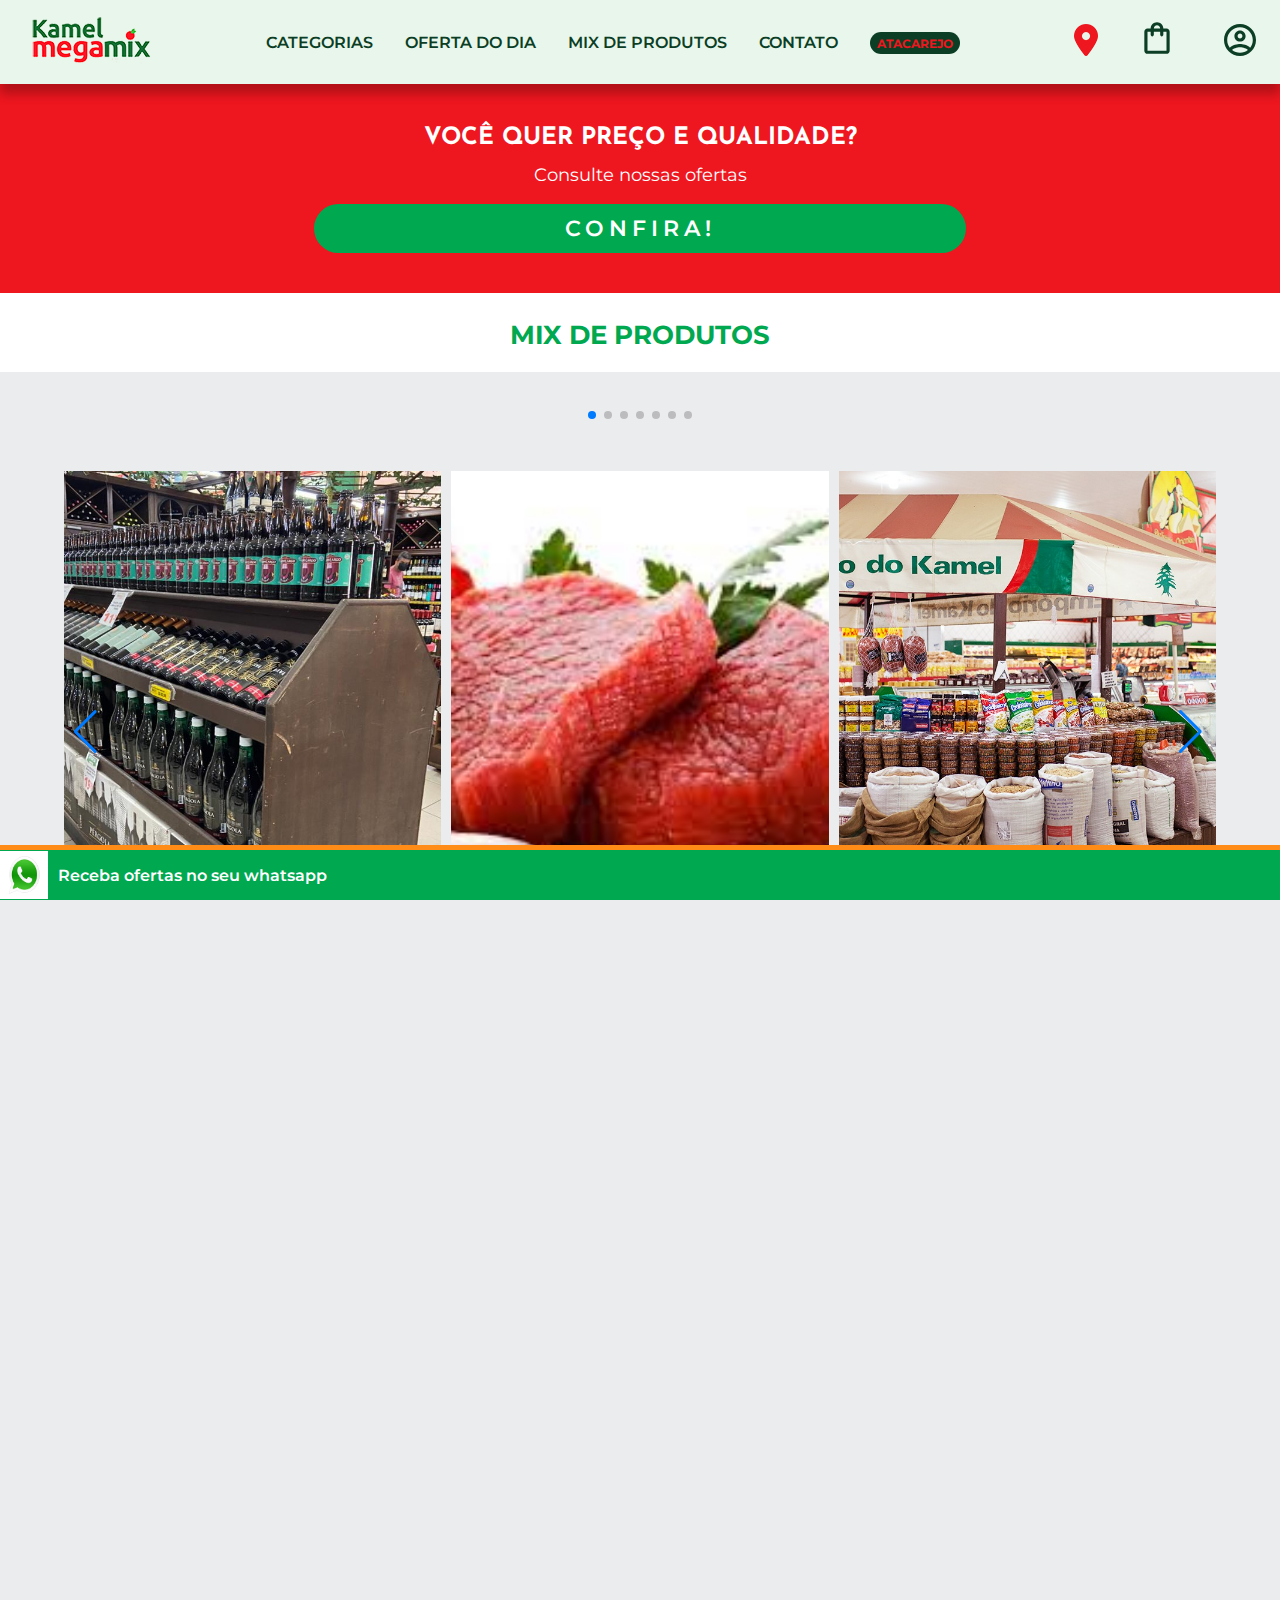
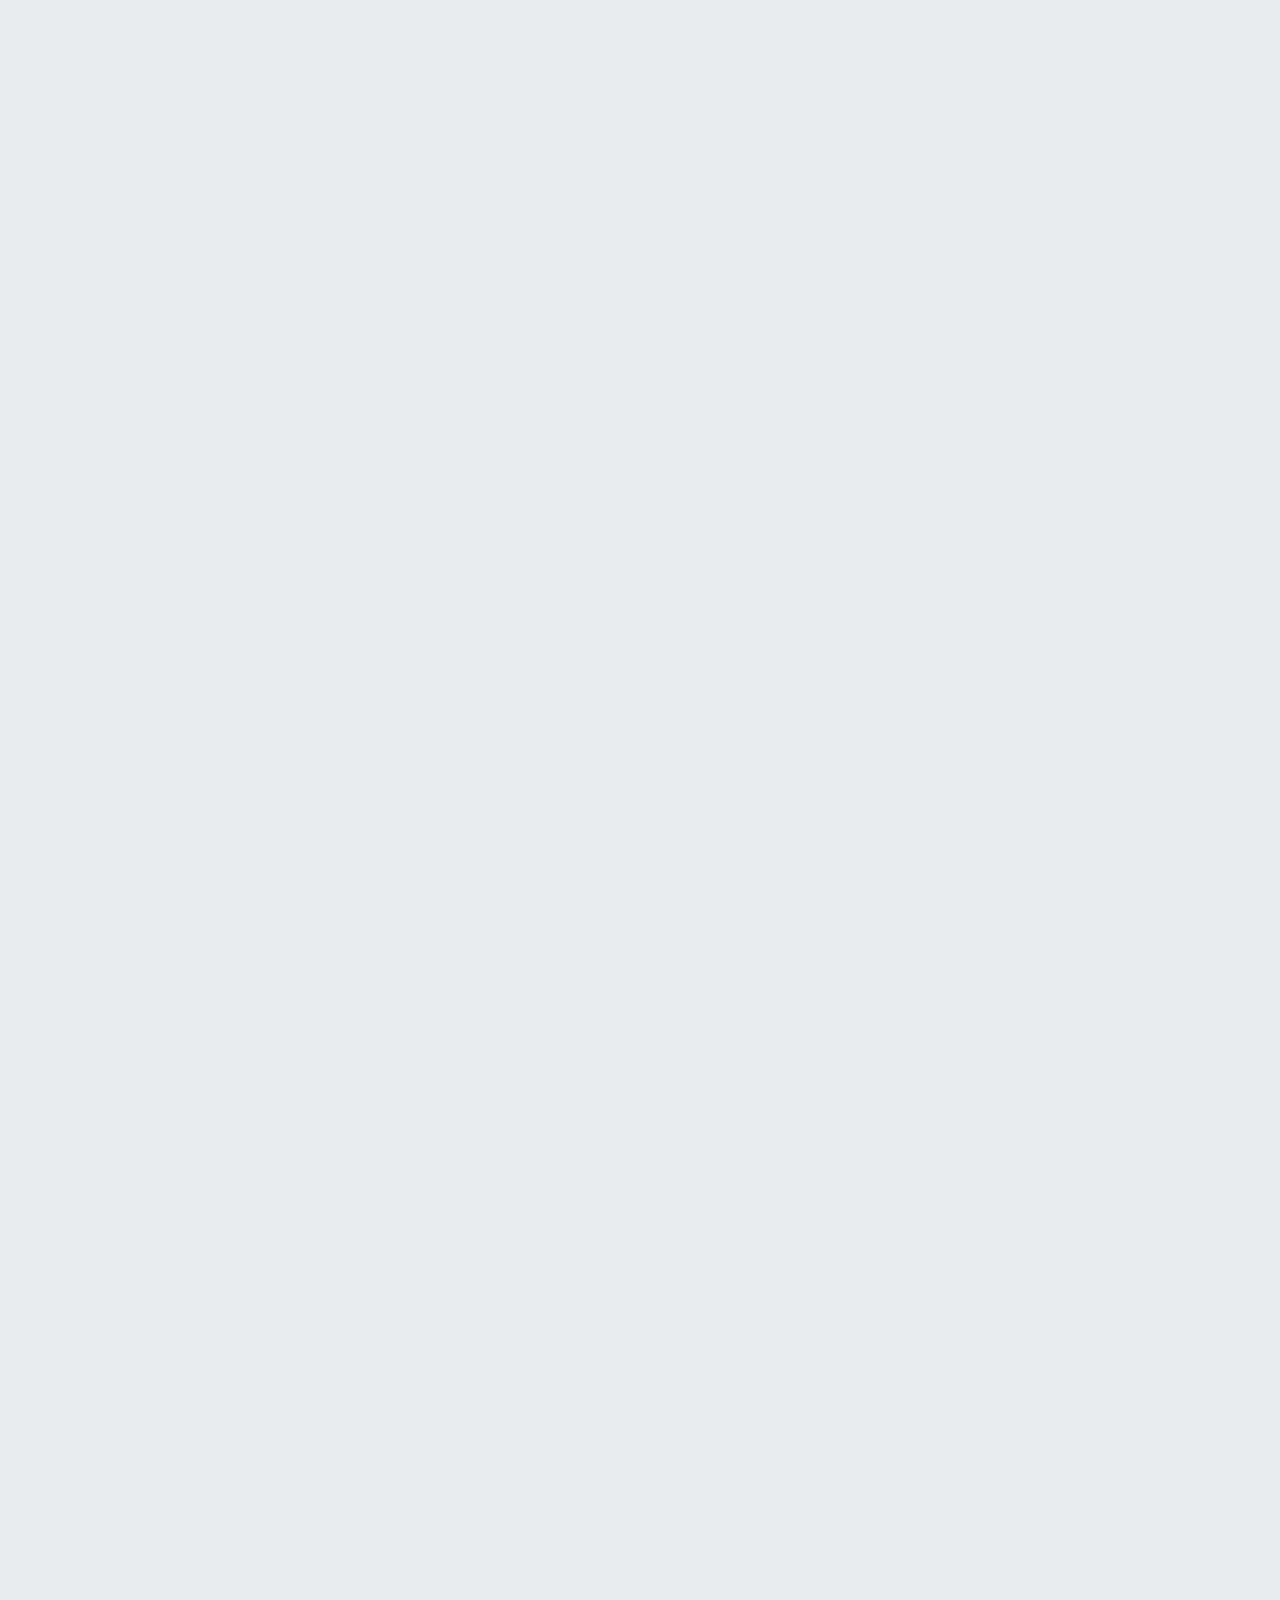
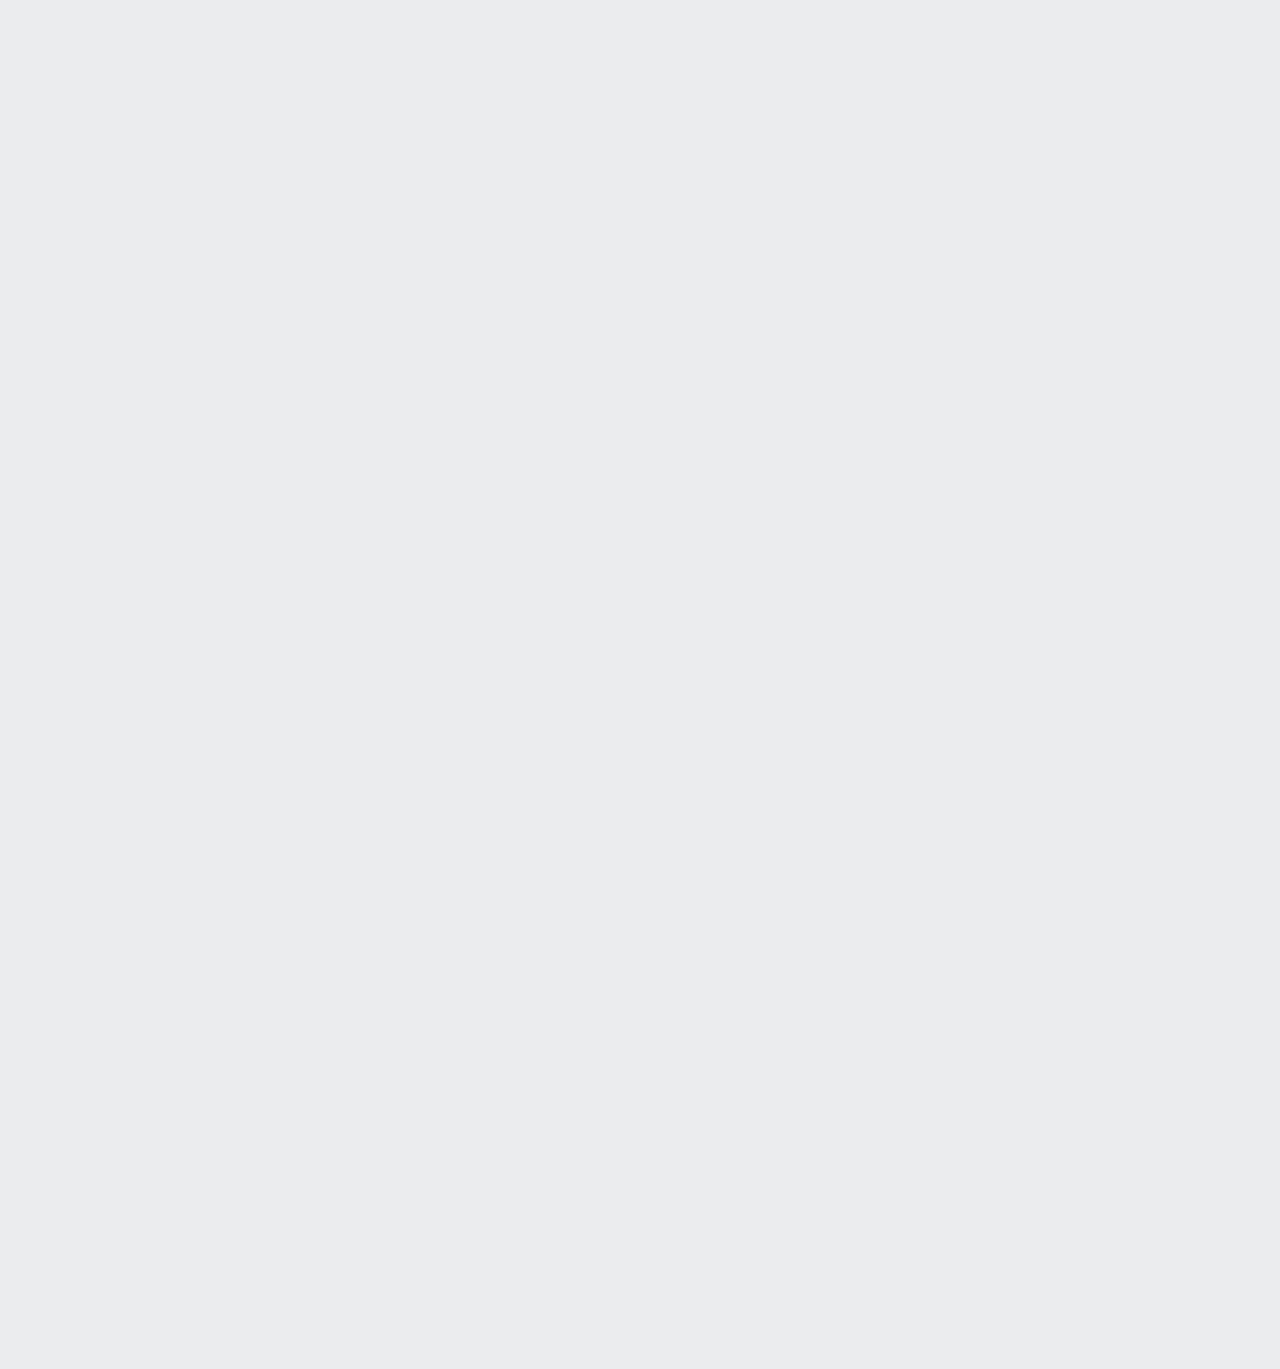
<file: index.html>
<!DOCTYPE html>
<html lang="pt-BR">
<head>
    <meta charset="UTF-8">
    <meta http-equiv="X-UA-Compatible" content="IE=edge">
    <meta name="viewport" content="width=device-width, initial-scale=1.0">
    <title>Megamix</title>
    <link rel="shortcut icon" type="image/x-icon" href="./thumbnail/ico/megamix-ico.ico">
    <link rel="stylesheet" href="reset.css">
    <link rel="preconnect" href="https://fonts.googleapis.com">
    <link rel="preconnect" href="https://fonts.gstatic.com" crossorigin>
    <link href="https://fonts.googleapis.com/css2?family=Montserrat:wght@300;400;500;600;700&display=swap" rel="stylesheet">
    <link href="https://fonts.googleapis.com/css2?family=Josefin+Sans:wght@700&display=swap" rel="stylesheet">
    <link rel="stylesheet" href="https://cdn.jsdelivr.net/npm/swiper@11/swiper-bundle.min.css" />
    <link rel="stylesheet" href="styles.css">
</head>
<body class="body-container">

    <header class="cabecalho">
        <div class="container">
            <!-- Begin menu hamburg (Mobile) -->
            <input type="checkbox" id="menu" class="container__botao">
            <label for="menu" class="container__rotulo">
                <span class="cabecalho__menu-hamburguer container__imagem"></span>
            </label>

            <ul class="lista-menu">
                <li class="lista-menu__titulo">Categorias</li>
                <li class="lista-menu__item">
                    <a href="./atacarejo.html" class="lista-menu__link">Atacarejo</a>
                </li>
                <li class="lista-menu__item">
                    <a href="./pages/receitas.html" class="lista-menu__link">Receitas</a>
                </li>
                <li class="lista-menu__item">
                    <a href="./pages/mix.html" class="lista-menu__link">Mix de Produtos</a>
                </li>
                <li class="lista-menu__item">
                    <a href="./pages/ofertas.html" class="lista-menu__link">Nossas Ofertas</a>
                </li>
                <li class="lista-menu__item">
                    <a href="./pages/stores.html" class="lista-menu__link">Encontre uma loja</a>
                </li>
                <li class="lista-menu__item">
                    <a href="./pages/jobs.html" class="lista-menu__link">Trabalhe Conosco</a>
                </li>
            </ul>

            <a href="index.html">
                <img src="./thumbnail/logo-01.png" alt="KamelMegamix" class="container__imagem container__imagem--sm">
            </a>
            <a href="index.html">
                <img src="./thumbnail/logo-nova-sf.svg" alt="KamelMegamix" class="container__imagem container__imagem--md">
            </a>
            <!-- End menu hamburg (Mobile) -->
        </div>

        <ul class="opcoes">
            <input type="checkbox" id="opcoes-menu" class="opcoes__botao"/>
            <label for="opcoes-menu" class="opcoes__rotulo">
                <li class="opcoes__item">Categorias</li>
            </label>

            <ul class="lista-menu">
                <li class="lista-menu__item">
                    <a href="./atacarejo.html" class="lista-menu__link">Atacarejo</a>
                </li>
                <li class="lista-menu__item">
                    <a href="./pages/receitas.html" class="lista-menu__link">Receitas</a>
                </li>
                <li class="lista-menu__item">
                    <a href="./pages/ofertas.html" class="lista-menu__link">Nossas Ofertas</a>
                </li>
                <li class="lista-menu__item">
                    <a href="./pages/stores.html" class="lista-menu__link">Encontre uma loja</a>
                </li>
                <li class="lista-menu__item">
                    <a href="./pages/jobs.html" class="lista-menu__link">Trabalhe Conosco</a>
                </li>
            </ul>
            
            <li class="opcoes__item"><a href="./pages/ofertas.html" class="opcoes__link">OFERTA DO DIA</a></li>
            <li class="opcoes__item"><a href="./pages/mix.html" class="opcoes__link">MIX DE PRODUTOS</a></li>
            <li class="opcoes__item"><a href="./pages/stores.html" class="opcoes__link">CONTATO</a></li>
            <li class="opcoes__item"><a href="./atacarejo.html" class="opcoes__link opcoes__link--atacarejo">Atacarejo</a></li>
        </ul>

        <div class="container">
            <!-- <img src="./thumbnail/menu/localizacao-br.svg" alt="Nossas Lojas" class="container__imagem container__imagem-transparente"> -->
            <a href="/pages/stores.html">
                <img src="./thumbnail/menu/localizacao-red.svg" alt="Nossas Lojas" class="container__imagem container__imagem--localizacao">
            </a>
            <a href="./pages/ofertas.html">
                <img src="./thumbnail/menu/compras.svg" alt="Compras" class="container__imagem container__imagem--compras">
            </a>
            <a href="#">
                <img src="./thumbnail/menu/user.svg" alt="Usuários" class="container__imagem container__imagem--user">
            </a>
        </div>
        <div class="box-whatsapp">
            <a href="https://api.whatsapp.com/send/?phone=36648444" target="_blank" class="box-link">
                <div class="box-whatsapp-icone"></div>
                <span class="box-link--texto">
                    Receba ofertas no seu whatsapp
                </span>
            </a>
        </div>
    </header>
    <section class="capa">
        <div class="capa__container">
            <section class="banner capa__banner">
                <h2 class="banner__titulo capa__banner-titulo">Você quer preço e qualidade?</h2>
                <p class="banner__texto capa__banner-texto capa__banner-texto--button">Consulte nossas ofertas</p>
                <!-- <input type="button" value="Confira!" class="banner__botao capa__botao"> ./pages/ofertas.html -->
                <a href="./pages/ofertas.html" class="banner__botao capa__botao">Confira!</a>
            </section>
            <section class="capa__banner-titulo-slogan">
                <p class="banner__texto capa__banner-texto capa__banner-texto--tipografia">Supermercado</p>
            </section>
        </div>
    </section>
    <main>
        <section class="carrossel">
            <h2 class="carrossel__titulo">MIX DE PRODUTOS</h2>

            <div class="carrossel__container">
                <div class="swiper">
                    <!-- If we need pagination -->
                    <div class="swiper-pagination"></div>
                    <!-- Additional required wrapper -->
                    <div class="swiper-wrapper">
                    <!-- Slides -->
                    <!-- Toque o valor Slide 1 pelas IMG<div class="swiper-slide">Slide 1</div> -->
                        <div class="swiper-slide"><img src="thumbnail/carrossel/adega.jpeg" alt="Livro sobre ApacheKafka" class=" carrossel__imagem" /></div>
                        <div class="swiper-slide"><img src="thumbnail/carrossel/carnes.jpeg" alt="Livro sobre programação" class=" carrossel__imagem" /></div>
                        <div class="swiper-slide"><img src="thumbnail/carrossel/emporio.jpeg" alt="Livro sobre programação" class=" carrossel__imagem" /></div>
                        <div class="swiper-slide"><img src="thumbnail/carrossel/carnes2.jpeg" alt="Livro sobre programação" class=" carrossel__imagem" /></div>
                        <div class="swiper-slide"><img src="thumbnail/carrossel/frutas.jpeg" alt="Livro sobre programação" class=" carrossel__imagem" /></div>
                        <div class="swiper-slide"><img src="thumbnail/carrossel/padaria.jpeg" alt="Livro sobre programação" class=" carrossel__imagem" /></div>
                        <div class="swiper-slide"><img src="thumbnail/carrossel/padaria2.jpeg" alt="Livro sobre programação" class=" carrossel__imagem" /></div>
                    </div>
        
                
                    <!-- If we need navigation buttons -->
                    <div class="swiper-button-prev"></div>
                    <div class="swiper-button-next"></div>
                
                    <!-- If we need scrollbar -->
                    <div class="swiper-scrollbar"></div>
                </div>
        
                <article class="card">
                    <!-- 1a linha -->
                    <div class="card__container">
                        <div class="card__descricao">
                            <!-- 1a coluna -->
                            <div class="descricao">
                                <h3 class="descricao__titulo">Receita do Dia</h3>
                                <h2 class="descricao__titulo-livro">Codorna Assada com molho de vinho tinto</h2>
                                <p class="descricao__texto">1 cenoura picada; 1 salsão picado; 1 cebola picada; 1 codorna; Alecrim; Tomilho; Vinho tinto; Amido, Sal e pimenta a gosto.</p>
                            </div>
                            <!-- 2a coluna -->
                            <img src="thumbnail/receitas/codorna.png" alt="Codorna" class="card__imagem" />
                        </div>
                        <!-- 1a linha -->
                        <div class="card__botoes">
                            <a href="#" class="botoes__ancora">Modo de Preparo</a>
                        </div>
                    </div>

                    <div class="card__container card__container--promocao">
                        <div class="card__context">
                            <p class="card__container--promocao-titulo">Esse receita é um oferecimento.</9>
                            <div class="card__promocao"></div>
                            <p class="card__anuncio--texto">ANUNCIE AQUI...!</p>
                        </div>
                    </div>

                </article>
            </div>

        </section>

        <section class="ofertas">
            <h2 class="ofertas__titulo">Nossas Ofertas</h2>

            <section class="produtos">
                <div class="swiper">
                    <!-- If we need pagination -->
                    <div class="swiper-pagination"></div>
                    <!-- Additional required wrapper -->
                    <div class="swiper-wrapper">
                    <!-- Slides -->
                    <!-- Toque o valor Slide 1 pelas IMG<div class="swiper-slide">Slide 1</div> -->
                        <div class="swiper-slide">
                            <div class="produtos__item">
                                <div class="produtos_detalhes">
                                    <a href="#" class="produtos__link">
                                        <img src="./thumbnail/produtos/exemplo-p3.png" class="produtos__imagem">
                                        <div class="produto__box">
                                            <p class="produtos__descricao">Grand Old Parr Blended Scotch Whisky Escocês 12 anos 750ml</p>
                                            <div class="produto_marketing">
                                                <p class="produtos__preco">R$ 108,00</p>
                                                <div class="produtos__preco-icon">
                                                    <img src="./thumbnail/produtos/icones/cart.svg" class="produtos_cart" alt="">
                                                </div>
                                            </div>
                                        </div>
                                    </a>
                                </div>
                            </div>
                        </div>
                        <div class="swiper-slide">
                            <div class="produtos__item">
                                <div class="produtos_detalhes">
                                    <a href="#" class="produtos__link">
                                        <img src="./thumbnail/produtos/heineken-long.png" class="produtos__imagem">
                                        <div class="produto__box">
                                            <p class="produtos__descricao">Cerveja Heineken Puro Malte Pilsen - 12 Unidades Garrafa 600ml</p>
                                            <div class="produto_marketing">
                                                <p class="produtos__preco">R$ 59,00</p>
                                                <div class="produtos__preco-icon">
                                                    <img src="./thumbnail/produtos/icones/cart.svg" class="produtos_cart" alt="">
                                                </div>
                                            </div>
                                        </div>       
                                    </a>
                                </div>
                            </div>
                        </div>
                        <div class="swiper-slide">
                            <div class="produtos__item">
                                <div class="produtos_detalhes">
                                    <a href="#" class="produtos__link">
                                        <img src="./thumbnail/produtos/exemplo-p4.png" class="produtos__imagem">
                                        <div class="produto__box">
                                            <p class="produtos__descricao">Maionese Hellmann's Pote 500g</p>
                                            <div class="produto_marketing">
                                                <p class="produtos__preco">R$ 9,00</p>
                                                <div class="produtos__preco-icon">
                                                    <img src="./thumbnail/produtos/icones/cart.svg" class="produtos_cart" alt="">
                                                </div>
                                            </div>
                                        </div>       
                                    </a>
                                </div>
                            </div>
                        </div>
                        <div class="swiper-slide">
                            <div class="produtos__item">
                                <div class="produtos_detalhes">
                                    <a href="#" class="produtos__link">
                                        <img src="./thumbnail/produtos/picanha.png" class="produtos__imagem">
                                        <div class="produto__box">
                                            <p class="produtos__descricao">Picanha Brassi</p>
                                            <div class="produto_marketing">
                                                <p class="produtos__preco">R$ 90,00</p>
                                                <div class="produtos__preco-icon">
                                                    <img src="./thumbnail/produtos/icones/cart.svg" class="produtos_cart" alt="">
                                                </div>
                                            </div>
                                        </div>       
                                    </a>
                                </div>
                            </div>
                        </div>
                        <div class="swiper-slide">
                            <div class="produtos__item">
                                <div class="produtos_detalhes">
                                    <a href="#" class="produtos__link">
                                        <img src="./thumbnail/produtos/exemplo-p2.png" class="produtos__item">
                                        <div class="produto__box">
                                            <p class="produtos__descricao">Dosador Duplo Drink Bebida Medidor Gin Jigger Inox 25 50ml Coquetel Bar Bartender</p>
                                            <div class="produto_marketing">
                                                <p class="produtos__preco">R$ 25,00</p>
                                                <div class="produtos__preco-icon">
                                                    <img src="./thumbnail/produtos/icones/cart.svg" class="produtos_cart" alt="">
                                                </div>
                                            </div>
                                        </div>
                                    </a>
                                </div>
                            </div>
                        </div>
                        <div class="swiper-slide">
                            <div class="produtos__item">
                                <div class="produtos_detalhes">
                                    <a href="#" class="produtos__link">
                                        <img src="./thumbnail/produtos/picanha-kamel.png" class="produtos__imagem">
                                        <div class="produto__box">
                                            <p class="produtos__descricao">Picanha KAMEL</p>
                                            <div class="produto_marketing">
                                                <p class="produtos__preco">R$ 59,00</p>
                                                <div class="produtos__preco-icon">
                                                    <img src="./thumbnail/produtos/icones/cart.svg" class="produtos_cart" alt="">
                                                </div>
                                            </div>
                                        </div>       
                                    </a>
                                </div>
                            </div>
                        </div>
                        <div class="swiper-slide">
                            <div class="produtos__item">
                                <div class="produtos_detalhes">
                                    <a href="#" class="produtos__link">
                                        <img src="./thumbnail/produtos/exemplo-p1.png" class="produtos__item">
                                        <div class="produto__box">
                                            <p class="produtos__descricao">Dosador Duplo Drink Bebida Medidor Gin Jigger Inox 25 50ml Coquetel Bar Bartender</p>
                                            <div class="produto_marketing">
                                                <p class="produtos__preco">R$ 25,00</p>
                                                <div class="produtos__preco-icon">
                                                    <img src="./thumbnail/produtos/icones/cart.svg" class="produtos_cart" alt="">
                                                </div>
                                            </div>
                                        </div>
                                    </a>
                                </div>
                            </div>
                        </div>
                    </div>
        
                
                    <!-- If we need navigation buttons -->
                    <div class="swiper-button-prev"></div>
                    <div class="swiper-button-next"></div>
                
                    <!-- If we need scrollbar -->
                    <div class="swiper-scrollbar"></div>
                </div>
            </section>

        </section>

        
        <section class="destaques">
            <h2 class="ofertas__titulo">Destaques</h2>
            <section class="destaques__options">
                <div class="destaques__container">
                    <div class="destaques__container--moldura">
                        <img src="./thumbnail/backgrounds/option-kamel-01.jpeg" alt="" class="destaques__container--iconmain">
                        <div class="destaques__shadow destaques__shadow-main"></div>
                        <p class="destaques__titulo">Empório</p>
                    </div>
                </div>
                <div class="destaques__container">
                    <div class="destaques__container--grid">
                        <div class="destaques__container--item">
                            <div class="destaques__container--moldura">
                                <img src="./thumbnail/backgrounds/frutas-hortifruti.jpg" alt="" class="destaques__container--iconmiddle">
                                <div class="destaques__shadow"></div>
                                <p class="destaques__titulo--grid">Hortifruti</p>
                            </div>
                        </div>
                        <div class="destaques__container--item">
                            <div class="destaques__container--moldura">
                                <img src="./thumbnail/backgrounds/option-kamel-02.jpeg" alt="" class="destaques__container--iconmiddle">
                                <div class="destaques__shadow"></div>
                                <p class="destaques__titulo--grid">Carta de Vinhos</p>
                            </div>
                        </div>
                        <div class="destaques__container--item">
                            <div class="destaques__container--moldura">
                                <img src="./thumbnail/backgrounds/açougue-carnes.png" alt="" class="destaques__container--iconmiddle">
                                <div class="destaques__shadow destaques__shadow-fill"></div>
                                <p class="destaques__titulo--grid">Carnes selecionadas</p>
                            </div>
                        </div>
                        <div class="destaques__container--item">
                            <div class="destaques__container--moldura">
                                <img src="./thumbnail/backgrounds/padaria.jpg" alt="" class="destaques__container--iconmiddle">
                                <div class="destaques__shadow"></div>
                                <p class="destaques__titulo--grid">Padaria</p>
                            </div>
                        </div>
                    </div>
                </div>
            </section>
        </section>


        <section class="ofertas">
            <img src="./thumbnail/patrocinio/oferta-teste.jpg" class="ofertas__patrocinada" />
        </section>

        <section class="imovel-container">
            <img src="./thumbnail/imoveis/megamix-uberaba.jpeg" class="imovel_kamel" />
            <p class="imovel_texto">Atacarejo em breve</p>
        </section>

        <section class="box-whatsapp">
            <a href="https://api.whatsapp.com/send/?phone=36648444" target="_blank" class="box-link">
                <div class="box-whatsapp-icone"></div>
                <span class="box-link--texto">
                    Receba ofertas no seu whatsapp
                </span>
            </a>
        </section>
    </main>

    <hr />
    <footer class="rodape">
        <div class="rodape__mobile">
            <div class="rodape__alone">
                <!-- <h2 class="rodape__titulo">Kamel Megamix Supermercados</h2> -->
                <ul class="lista-rodape rodape__alone-rodape">
                    <li class="lista-rodape__item rodape__alone-item">
                        <a href="index.html">
                            <img src="./thumbnail/logo-nova-sf.png" alt="KamelMegamix" class="rodape__logo">
                        </a>
                    </li>
                    <li class="lista-rodape__item rodape__alone-item">
                        <input type="email" class="rodape__cadastro" placeholder="Cadastre seu e-mail" />
                    </li>
                </ul>

                <div class="lista-rodape--redessociais">
                    <ul class="redessociais--container">
                        <li class="redessociais--item mt-10">
                            <a href="#" class="redessociais--link">
                                <img src="./thumbnail/redes/facebook.svg" alt="Facebook" class="redessociais-icon" />
                            </a>
                        </li>
                        <li class="redessociais--item">
                            <a href="#" class="redessociais--link">
                                <img src="./thumbnail/redes/instagram.svg" alt="Instagram"  class="redessociais-icon" />
                            </a>
                        </li>
                        <li class="redessociais--item">
                            <a href="#" class="redessociais--link">
                                <img src="./thumbnail/redes/twitter.svg" alt="Twitter"  class="redessociais-icon" />
                            </a>
                        </li>
                        <li class="redessociais--item">
                            <a href="#" class="redessociais--link">
                                <img src="./thumbnail/redes/youtube.svg" alt="Youtube"  class="redessociais-icon" />
                            </a>
                        </li>
                    </ul>
                        <p class="redessociais--texto">Horário de atendimento:</p>
                        <p class="redessociais--texto redessociais--middle">De segunda a domingo, das 08h às 22h</p>
                        <p class="redessociais--texto"> *Horário de Brasília</p>
                </div>

                <div class="accordion">
                
                    <div class="accordion_item" >
                        <div class="accordion_header">
                            <span>
                                Atendimento
                            </span>
                            <div class="icon">
                                +
                            </div>
                        </div>
        
                        <div class="accordion_content">
                            <!-- <p>
                                On the other hand, we denounce with righteous indignation and dislike men who are so beguiled and demoralized by the charms of pleasure of the moment, so blinded by desire, that they cannot foresee the pain and trouble that are bound to ensue; and equal blame belongs to those who fail in their duty through weakness
                            </p> -->
                            <ul class="lista-rodape lista-rodape--accordion">
                                <li class="lista-rodape__item lista-rodape__item--accordion"><a href="#" class="lista-rodape__item--accordion-link">Minha conta</a> </li>
                                <li class="lista-rodape__item lista-rodape__item--accordion"><a href="#" class="lista-rodape__item--accordion-link">Meus pedidos</a> </li>
                                <li class="lista-rodape__item lista-rodape__item--accordion">
                                    <a href="./pages/stores.html" class="lista-rodape__item--accordion-link">
                                        Encontre uma loja
                                    </a> 
                                </li>
                                <li class="lista-rodape__item lista-rodape__item--accordion"><a href="#" class="lista-rodape__item--accordion-link">Perguntas frequentes</a> </li>
                            </ul>
                        </div>
                    </div>

                    <div class="accordion_item" >
                        <div class="accordion_header">
                            <span>
                                Institucional
                            </span>
                            <div class="icon">
                                +
                            </div>
                        </div>
        
                        <div class="accordion_content">
                            <ul class="lista-rodape lista-rodape--accordion">
                                <li class="lista-rodape__item lista-rodape__item--accordion">
                                    <a href="./pages/jobs.html">Trabalhe conosco</a>
                                </li>
                                <li class="lista-rodape__item lista-rodape__item--accordion">
                                    <a href="#">Diversidade</a>
                                </li>
                                <li class="lista-rodape__item lista-rodape__item--accordion">
                                    <a href="./pages/receitas.html">Receitas</a>
                                </li>
                            </ul>
                        </div>
                    </div>

                    <div class="accordion_item" >
                        <div class="accordion_header">
                            <span>
                                Políticas KamelMegamix
                            </span>
                            <div class="icon">
                                +
                            </div>
                        </div>
        
                        <div class="accordion_content">
                            <ul class="lista-rodape lista-rodape--accordion">
                                <li class="lista-rodape__item lista-rodape__item--accordion">Politica de Trocas e Devoluções</li>
                                <li class="lista-rodape__item lista-rodape__item--accordion">Termo de Uso</li>
                                <li class="lista-rodape__item lista-rodape__item--accordion">Política de Privacidade</li>
                            </ul>
                        </div>
                    </div>

                    <div class="accordion_item">
                        <div class="accordion_header">
                            <span>
                                Formas de Pagamento
                            </span>
                            <div class="icon">
                                +
                            </div>
                        </div>
        
                        <div class="accordion_content">
                            <ul class="lista-rodape lista-rodape--accordion">
                                <li class="lista-rodape__item lista-rodape__item--accordion">
                                    <div class="lista-rodape__item-convenios">
                                        <img src="./thumbnail/convenios/alelo.png" alt="Alelo" class="lista-rodape__item-thumbnail" />
                                        <img src="./thumbnail/convenios/amex.png" alt="Amex" class="lista-rodape__item-thumbnail" />
                                        <img src="./thumbnail/convenios/aura.png" alt="Aura" class="lista-rodape__item-thumbnail" />
                                        <img src="./thumbnail/convenios/cabal.png" alt="Cabal" class="lista-rodape__item-thumbnail" />
                                        <img src="./thumbnail/convenios/convenios.png" alt="Convenios" class="lista-rodape__item-thumbnail" />
                                        <img src="./thumbnail/convenios/visa.png" alt="Visa" class="lista-rodape__item-thumbnail" />
                                        <img src="./thumbnail/convenios/vr.png" alt="VR" class="lista-rodape__item-thumbnail" />
                                        <img src="./thumbnail/convenios/elo.png" alt="Elo" class="lista-rodape__item-thumbnail" />
                                        <img src="./thumbnail/convenios/mastercard.png" alt="Mastercard" class="lista-rodape__item-thumbnail" />
                                        <img src="./thumbnail/convenios/sodexo.png" alt="Sodexo" class="lista-rodape__item-thumbnail" />
                                        <img src="./thumbnail/convenios/ticket.png" alt="Ticket" class="lista-rodape__item-thumbnail" />
                                        <img src="./thumbnail/convenios/valecard.png" alt="ValeCard" class="lista-rodape__item-thumbnail" />
                                        <img src="./thumbnail/convenios/valemais.png" alt="Valemais" class="lista-rodape__item-thumbnail" />
                                    </div>
                                </li>
                            </ul>
                        </div>
                    </div>

                </div>
            </div>
        </div>

        <div class="rodape__screen">
            <div class="rodape__alone">
                <div class="rodape__alone-container">
                    <ul class="lista-rodape lista-rodape--base">
                        <li class="lista-rodape__titulo lista-rodape__titulo--base"> 
                           <a href="#"><img src="./thumbnail/logo-nova-sf.png" alt="KamelMegamix" class="rodape__logo" /></a> 
                        </li>
                        <li class="lista-rodape__item lista-rodape__item--base">
                            <input type="email" class="rodape__cadastro" placeholder="Cadastre seu e-mail" />
                        </li>
                        <li class="lista-rodape__item lista-rodape__item--base">
                            <div class="lista-rodape--redessociais">
                                <ul class="redessociais--container">
                                    <li class="redessociais--item">
                                        <a href="#" class="redessociais--link">
                                            <img src="./thumbnail/redes/facebook.svg" alt="Facebook" class="redessociais-icon" />
                                        </a>
                                    </li>
                                    <li class="redessociais--item">
                                        <a href="#" class="redessociais--link">
                                            <img src="./thumbnail/redes/instagram.svg" alt="Instagram"  class="redessociais-icon" />
                                        </a>
                                    </li>
                                    <li class="redessociais--item">
                                        <a href="#" class="redessociais--link">
                                            <img src="./thumbnail/redes/twitter.svg" alt="Twitter"  class="redessociais-icon" />
                                        </a>
                                    </li>
                                    <li class="redessociais--item">
                                        <a href="#" class="redessociais--link">
                                            <img src="./thumbnail/redes/youtube.svg" alt="Youtube"  class="redessociais-icon" />
                                        </a>
                                    </li>
                                </ul>
                                    <p class="redessociais--texto">Horário de atendimento:</p>
                                    <p class="redessociais--texto redessociais--middle">De segunda a domingo, das 08h às 22h</p>
                                    <p class="redessociais--texto"> *Horário de Brasília</p>
                            </div>
                        </li>

                    </ul>
                    <ul class="lista-rodape">
                        <li class="lista-rodape__titulo"> Atendimento</li>
                        <li class="lista-rodape__item"><a href="#" class="lista-rodape__link">Minha conta</a></li>
                        <li class="lista-rodape__item"><a href="#" class="lista-rodape__link">Meus pedidos</a></li>
                        <li class="lista-rodape__item"><a href="/pages/stores.html" class="lista-rodape__link">Encontre uma loja</a></li>
                        <li class="lista-rodape__item"><a href="#" class="lista-rodape__link">Perguntas frequentes</a></li>
                    </ul>
                    <ul class="lista-rodape">
                        <li class="lista-rodape__titulo">Institucional</li>
                        <li class="lista-rodape__item"><a href="./pages/jobs.html" class="lista-rodape__link">Trabalhe conosco</a></li>
                        <li class="lista-rodape__item"><a href="#" class="lista-rodape__link">Diversidade</a></li>
                        <li class="lista-rodape__item"><a href="./pages/receitas.html" class="lista-rodape__link">Receitas</a></li>
                    </ul>
                    <ul class="lista-rodape">
                        <li class="lista-rodape__titulo">Políticas KamelMegamix</li>
                        <li class="lista-rodape__item"><a href="#" class="lista-rodape__link">Politica de Trocas e Devoluções</a></li>
                        <li class="lista-rodape__item"><a href="#" class="lista-rodape__link">Termo de Uso</a></li>
                        <li class="lista-rodape__item"><a href="#" class="lista-rodape__link">Política de Privacidade</a></li>
                    </ul>
                    <ul class="lista-rodape">
                        <li class="lista-rodape__titulo">Formas de Pagamento</li>
                        <li class="lista-rodape__item">
                            <div class="lista-rodape__item-convenios">
                                <img src="./thumbnail/convenios/alelo.png" alt="Alelo" class="lista-rodape__item-thumbnail" />
                                <img src="./thumbnail/convenios/amex.png" alt="Amex" class="lista-rodape__item-thumbnail" />
                                <img src="./thumbnail/convenios/aura.png" alt="Aura" class="lista-rodape__item-thumbnail" />
                                <img src="./thumbnail/convenios/cabal.png" alt="Cabal" class="lista-rodape__item-thumbnail" />
                                <img src="./thumbnail/convenios/convenios.png" alt="Convenios" class="lista-rodape__item-thumbnail" />
                                <img src="./thumbnail/convenios/visa.png" alt="Visa" class="lista-rodape__item-thumbnail" />
                                <img src="./thumbnail/convenios/vr.png" alt="VR" class="lista-rodape__item-thumbnail" />
                                <img src="./thumbnail/convenios/elo.png" alt="Elo" class="lista-rodape__item-thumbnail" />
                                <img src="./thumbnail/convenios/mastercard.png" alt="Mastercard" class="lista-rodape__item-thumbnail" />
                                <img src="./thumbnail/convenios/sodexo.png" alt="Sodexo" class="lista-rodape__item-thumbnail" />
                                <img src="./thumbnail/convenios/ticket.png" alt="Ticket" class="lista-rodape__item-thumbnail" />
                                <img src="./thumbnail/convenios/valecard.png" alt="ValeCard" class="lista-rodape__item-thumbnail" />
                                <img src="./thumbnail/convenios/valemais.png" alt="Valemais" class="lista-rodape__item-thumbnail" />
                            </div>
                        </li>
    
                    </ul>
                </div>
            </div>
            <div class="rodape__below">
                <div class="rodape__below-copyright">
                    <p>
                        Copyright © 2005 - 2023 Supermercado KamelMegamix.<br>
                        Todo o conteúdo deste site é de uso exclusivo do Kamel Megamix Ltda.
                    </p>
                </div>
                <div class="rodape__below-parceiro">
                    <a href="https://araxaprojetosweb.com.br/" target="_blank" class="rodape__below-link">
                        <span class="rodape__below-parceiro-texto">Desenvolvido por</span>
                        <img src="./thumbnail/ico/logo-01.png" alt="" class="rodape__below-img">
                    </a>
                </div>
            </div>
        </div>
    </footer>

    <script src="https://cdn.jsdelivr.net/npm/swiper@11/swiper-bundle.min.js"></script>
        <script> 
                console.log("entrou [Swiper]");
                const swiper = new Swiper('.swiper', {
                    cssMode:true,
                    loop:true,
                    speed: 100,
                    spaceBetween: 10,
                    slidesPerView: 4,
                    autoplay: {
                    delay: 5000,
                    },
                    navigation:{
                        nextEl:".swiper-button-next",
                        prevEl:".swiper-button-prev",
                    },
                    pagination: {
                        el: '.swiper-pagination',
                        type: 'bullets',
                    },breakpoints:{
                        300:{
                        slidesPerView: 1,
                        },
                        740:{
                        slidesPerView: 2,
                        },
                        1024:{
                        slidesPerView: 3,
                        },
                        1328:{
                        slidesPerView: 4,
                        }
                    }, keyboard: {
                        enabled: true,
                        onlyInViewport: false,
                    },
                });
        </script>
        <script src="script-accordion.js"></script>

        <div vw class="enabled">
            <div vw-access-button class="active"></div>
            <div vw-plugin-wrapper>
              <div class="vw-plugin-top-wrapper"></div>
            </div>
          </div>
          <script src="https://vlibras.gov.br/app/vlibras-plugin.js"></script>
          <script>
            new window.VLibras.Widget();
          </script>
          

    </body>
</html>
</file>
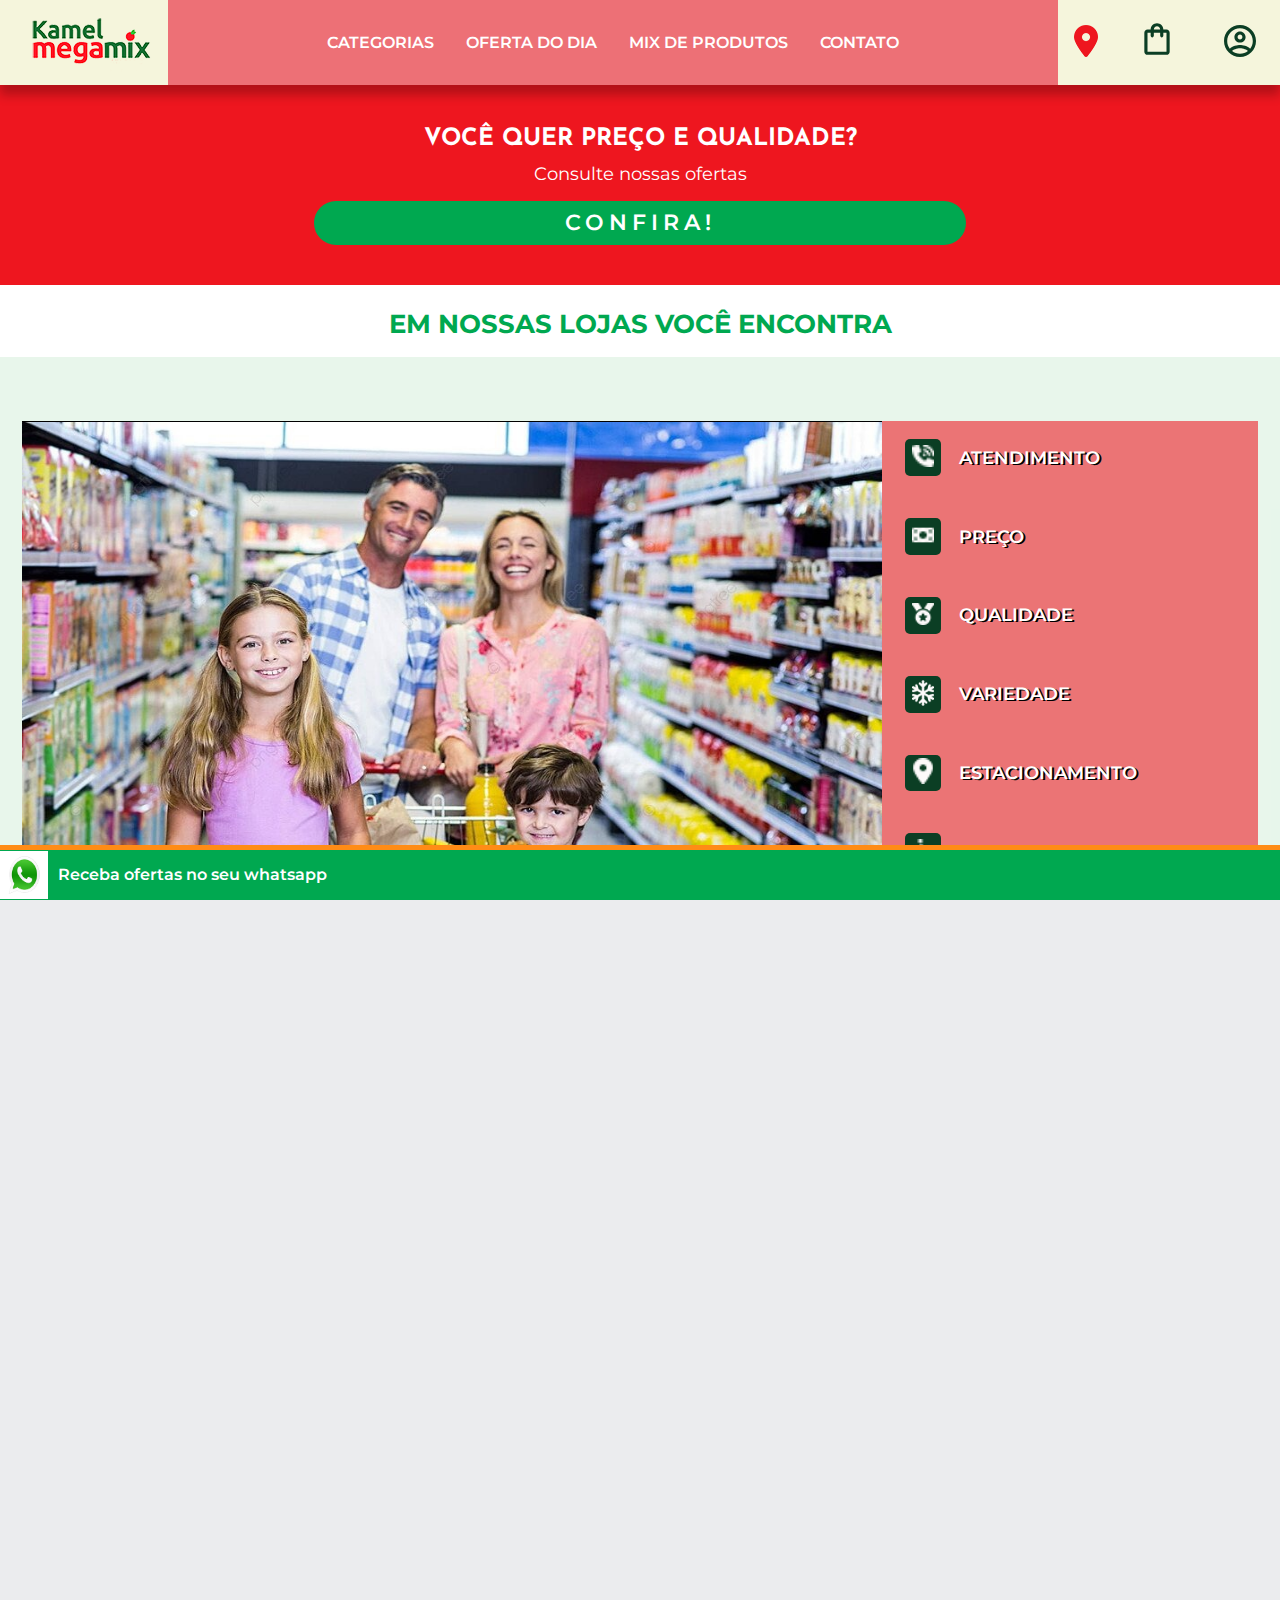
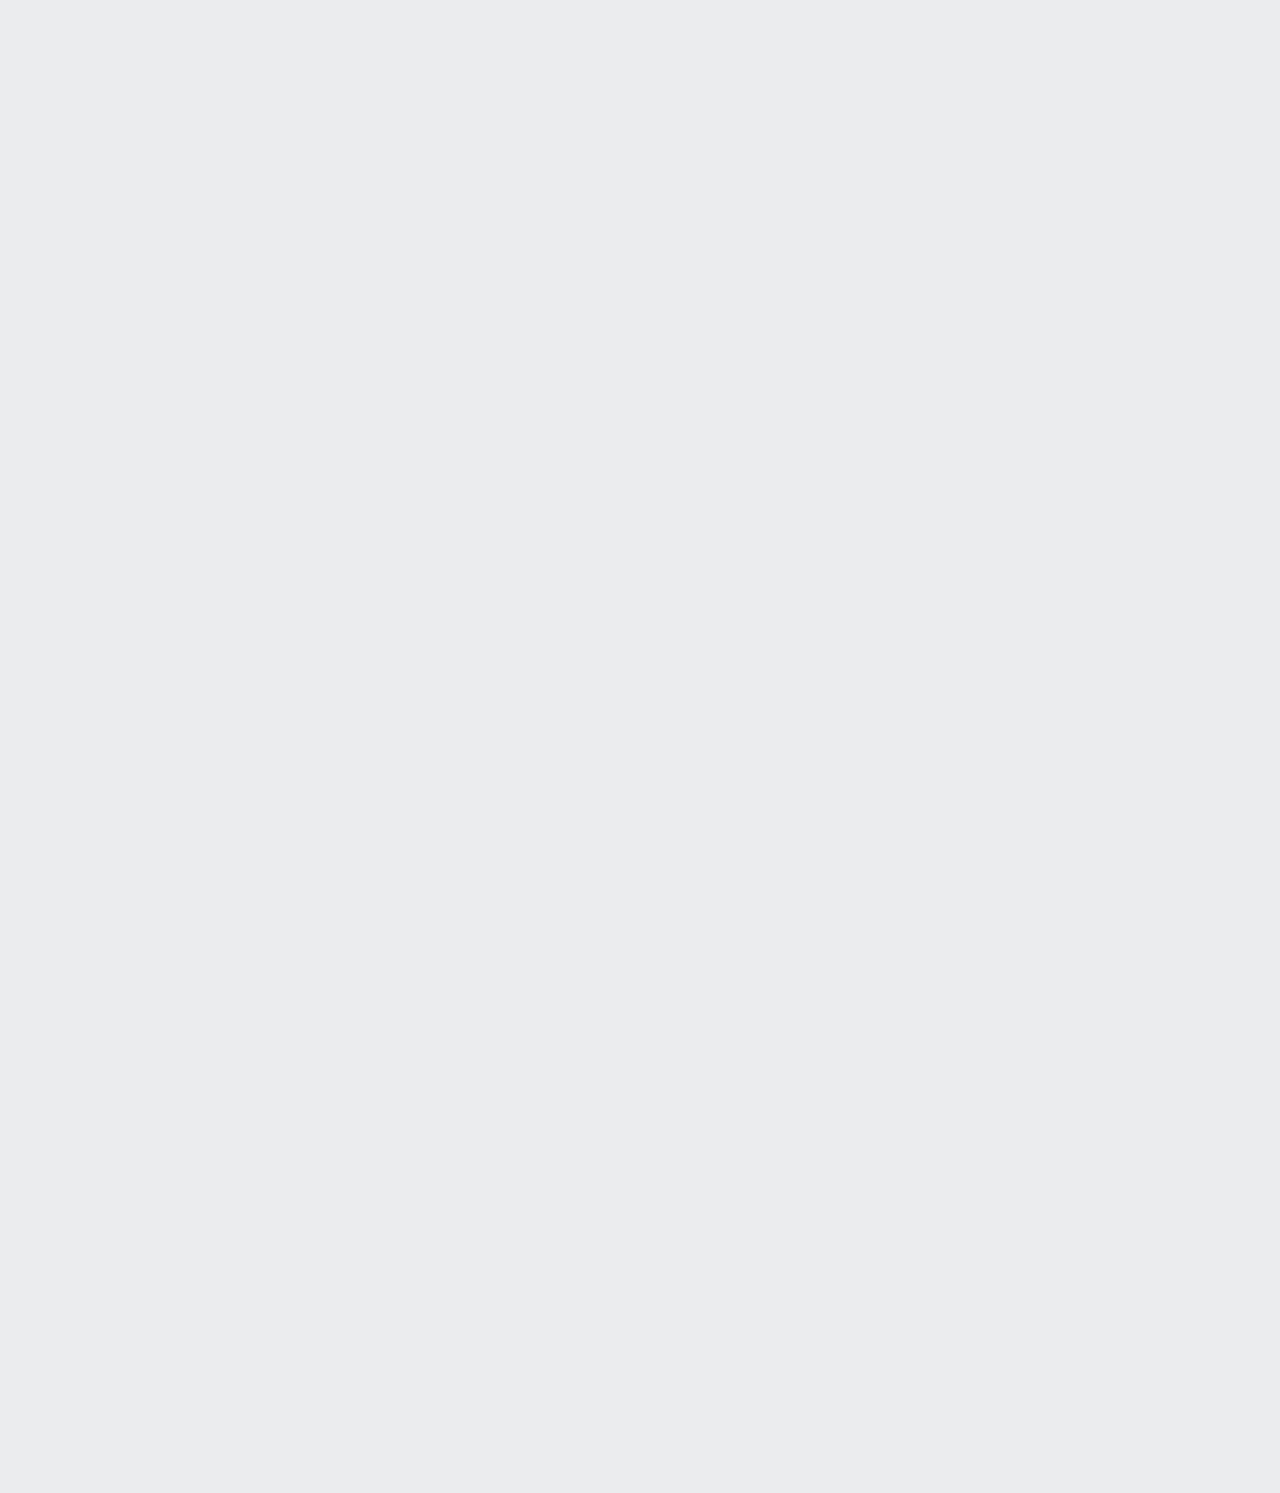
<file: atacarejo.html>
<!DOCTYPE html>
<html lang="pt-BR">
<head>
    <meta charset="UTF-8">
    <meta http-equiv="X-UA-Compatible" content="IE=edge">
    <meta name="viewport" content="width=device-width, initial-scale=1.0">
    <title>Megamix</title>
    <link rel="shortcut icon" type="image/x-icon" href="./thumbnail/ico/megamix-ico.ico">
    <link rel="stylesheet" href="reset.css">
    <link rel="preconnect" href="https://fonts.googleapis.com">
    <link rel="preconnect" href="https://fonts.gstatic.com" crossorigin>
    <link href="https://fonts.googleapis.com/css2?family=Montserrat:wght@300;400;500;600;700&display=swap" rel="stylesheet">
    <link href="https://fonts.googleapis.com/css2?family=Josefin+Sans:wght@700&display=swap" rel="stylesheet">
    <link rel="stylesheet" href="https://cdn.jsdelivr.net/npm/swiper@11/swiper-bundle.min.css" />
    <link rel="stylesheet" href="styles.css">
    <link rel="stylesheet" href="./estilos/atacarejo/atacado.css">
</head>
<body class="body-container-atacado">

    <header class="cabecalho cabecalho-atacarejo">
        <div class="container">
            <!-- Begin menu hamburg (Mobile) -->
            <input type="checkbox" id="menu" class="container__botao">
            <label for="menu" class="container__rotulo">
                <span class="cabecalho__menu-hamburguer container__imagem"></span>
            </label>

            <ul class="lista-menu lista-menu-atacarejo" style="background-color: beige;
            height: 85px;">
                <li class="lista-menu__titulo">Categorias</li>
                <li class="lista-menu__item">
                    <a href="#" class="lista-menu__link">Ofertas</a>
                </li>
                <li class="lista-menu__item">
                    <a href="./pages/receitas.html" class="lista-menu__link">Receitas</a>
                </li>
                <li class="lista-menu__item">
                    <a href="./pages/mix.html" class="lista-menu__link" >Mix de Produtos</a>
                </li>
                <li class="lista-menu__item">
                    <a href="./pages/stores.html" class="lista-menu__link">Encontre uma loja</a>
                </li>
                <li class="lista-menu__item">
                    <a href="./pages/jobs.html" class="lista-menu__link">Trabalhe Conosco</a>
                </li>
            </ul>

            <a href="index.html">
                <img src="./thumbnail/logo-01.png" alt="KamelMegamix" class="container__imagem container__imagem--sm">
            </a>
            <a href="index.html">
                <img src="./thumbnail/logo-nova-sf.svg" alt="KamelMegamix" class="container__imagem container__imagem--md" style="background-color: beige;">
            </a>
            <!-- End menu hamburg (Mobile) -->
        </div>

        <ul class="opcoes">
            <input type="checkbox" id="opcoes-menu" class="opcoes__botao"/>
            <label for="opcoes-menu" class="opcoes__rotulo">
                <li class="opcoes__item opcoes__item-atacarejo">Categorias</li>
            </label>

            <ul class="lista-menu" style="color: white;">
                <li class="lista-menu__item">
                    <a href="./pages/receitas.html" class="lista-menu__link">Receitas</a>
                </li>
                <li class="lista-menu__item">
                    <a href="./index.html" class="lista-menu__link">Supermercado</a>
                </li>
                <li class="lista-menu__item">
                    <a href="/pages/stores.html" class="lista-menu__link">Encontre uma loja</a>
                </li>
                <li class="lista-menu__item">
                    <a href="./pages/jobs.html" class="lista-menu__link">Trabalhe Conosco</a>
                </li>
            </ul>
            
            <li class="opcoes__item"><a href="./pages/ofertas.html" class="opcoes__link opcoes__link--atacarejos">OFERTA DO DIA</a></li>
            <li class="opcoes__item"><a href="./pages/mix.html" class="opcoes__link opcoes__link--atacarejos">MIX DE PRODUTOS</a></li>
            <li class="opcoes__item"><a href="./pages/stores.html" class="opcoes__link opcoes__link--atacarejos">CONTATO</a></li>
        </ul>

        <div class="container container-atacarejo">
            <!-- <img src="./thumbnail/menu/localizacao-br.svg" alt="Nossas Lojas" class="container__imagem container__imagem-transparente"> -->
            <a href="#oferta-localizacao">
                <img src="./thumbnail/menu/localizacao-red.svg" alt="Nossas Lojas" class="container__imagem container__imagem--localizacao">
            </a>
            <a href="./pages/ofertas.html">
                <img src="./thumbnail/menu/compras.svg" alt="Compras" class="container__imagem container__imagem--compras">
            </a>
            <a href="#">
                <img src="./thumbnail/menu/user.svg" alt="Usuários" class="container__imagem container__imagem--user">
            </a>
        </div>

        <div class="box-whatsapp">
            <a href="https://api.whatsapp.com/send/?phone=36648444" target="_blank" class="box-link">
                <div class="box-whatsapp-icone"></div>
                <span class="box-link--texto">
                    Receba ofertas no seu whatsapp
                </span>
            </a>
        </div>
    </header>
    
    <section class="capa">
        <div class="capa__container capa__container--atacarejo">
            <section class="banner capa__banner cap__banner-atacarejo">
                <h2 class="banner__titulo-atacado capa__banner-titulo capa__banner-titulo-atacarejo">Você quer preço e qualidade?</h2>
                <p class="banner__texto capa__banner-texto capa__banner-texto--button">Consulte nossas ofertas</p>
                <a href="#oferta-atacado2" class="banner__botao capa__botao">Confira!</a>
            </section>
            <section class="capa__banner-titulo-slogan capa__banner-titulo-slogan--atacado">
                <p class="banner__texto capa__banner-texto capa__banner-texto--tipografia">Atacarejo</p>
            </section>
        </div>
    </section>

    <main>

        <h2 class="carrossel__titulo">
            Em nossas lojas você encontra
        </h2>
        <div class="store__container">
            <div class="store__container--destaque">
                <div class="store__container--destaque-box">
                    <img src="../thumbnail/destaques/familia-02.jpg" alt=""
                    class="store__container--destaque-box-imagem">
                </div>
                <!-- <p class="store__container--destaque-box-titulo">Em nossas lojas você encontra</p> -->
                <div class="store__container--destaque-box">
                    <ul class="store__container--destaque-box-lista-atacado">
                        <li class="store__container--destaque-box-lista-item"><i class="test-atendimento test-shadow test-shadow-atacado"></i> <p class="test-span">Atendimento</p></li>
                        <li class="store__container--destaque-box-lista-item"><i class="test-preco test-shadow test-shadow-atacado"></i><p class="test-span"> preço</p></li>
                        <li class="store__container--destaque-box-lista-item"><i class="test-qualidade test-shadow test-shadow-atacado"></i><p class="test-span"> qualidade</p></li>
                        <li class="store__container--destaque-box-lista-item"><i class="test-variedade test-shadow test-shadow-atacado"></i><p class="test-span"> variedade</p></li>
                        <li class="store__container--destaque-box-lista-item"><i class="test-estacionamento test-shadow test-shadow-atacado"></i><p class="test-span"> estacionamento</p></li>
                        <li class="store__container--destaque-box-lista-item"><i class="test-acessibilidade test-shadow test-shadow-atacado"></i><p class="test-span"> acessibilidade</p></li>
                        <li class="store__container--destaque-box-lista-item"><i class="test-entrega test-shadow test-shadow-atacado"></i><p class="test-span"> Pontualidade na entrega</p></li>
                    </ul>
                </div>
            </div>
        </div>



        <section class="carrossel">
            <h2 class="carrossel__titulo" id="oferta-atacado2">Ofertas</h2>
            <div id="oferta-atacado">
                <!-- <embed src="./thumbnail/pdf/journal.pdf" type="application/pdf" width="100%" height="100%"> -->
                    <!-- <object data="./thumbnail/pdf/journal.pdf" type="application/pdf" width="100%" height="600px">
                        <p>Seu navegador não tem um plugin pra PDF</p>
                    </object> -->
                    <iframe src="./thumbnail/pdf/journal.pdf" class="atacado__frame-pdf"></iframe>

            </div>  

        </section>

        <h2 class="carrossel__titulo" id="oferta-localizacao">
            Fácil localização
        </h2>
        <section class="store__container">
            <div class="store__container--box store__container--box-atacado">
                <div class="store__container--row store__container--row-atacarejo">
                    <div class="store__container--titulo store__container--titulo-atacarejo">KamelMegamix - Atacarejo</div>
                    <div class="store__address">
                        <span class="store__address--icon"></span>
                        <p class="store__address--text">Av. Imbiara, 1825 - Vila Silverio, Araxá - MG, 38183-244</p>
                    </div>
                    <div class="store__address">
                        <span class="store__address--icon"></span>
                        <p class="store__address--text">(34) 3664-8444</p>
                    </div>
                    <div class="store__address mt-10" style="margin: 0 auto;">
                        <div class="store__localizacao store__localizacao--atacado">
                            <iframe src="https://www.google.com/maps/embed?pb=!1m14!1m8!1m3!1d15033.569393018686!2d-46.9404804!3d-19.6105171!3m2!1i1024!2i768!4f13.1!3m3!1m2!1s0x94b036553c26d811%3A0xa60b4f82ab4370e0!2sKamel%20Mega%20Mix!5e0!3m2!1spt-BR!2sbr!4v1699298950926!5m2!1spt-BR!2sbr" width="100%" height="100%" style="border:0;" allowfullscreen="" loading="lazy" referrerpolicy="no-referrer-when-downgrade"></iframe>
                        </div>
                    </div>
                </div>
            </div>
        </section>

        <section class="box-whatsapp">
            <a href="https://api.whatsapp.com/send/?phone=36648444" target="_blank" class="box-link">
                <div class="box-whatsapp-icone"></div>
                <span class="box-link--texto">
                    Receba ofertas no seu whatsapp
                </span>
            </a>
        </section>
    </main>

    <hr />
    <footer class="rodape">
        <div class="rodape__mobile">
            <div class="rodape__alone rodape__alone-atacarejo">
                <!-- <h2 class="rodape__titulo">Kamel Megamix Supermercados</h2> -->
                <ul class="lista-rodape rodape__alone-rodape">
                    <li class="lista-rodape__item rodape__alone-item">
                        <a href="index.html">
                            <img src="./thumbnail/logo-nova-sf.png" alt="KamelMegamix" class="rodape__logo rodape__logo-atacarejo">
                        </a>
                    </li>
                    <li class="lista-rodape__item rodape__alone-item">
                        <input type="email" class="rodape__cadastro" placeholder="Cadastre seu e-mail" />
                    </li>
                </ul>

                <div class="lista-rodape--redessociais">
                    <ul class="redessociais--container">
                        <li class="redessociais--item mt-10">
                            <a href="#" class="redessociais--link">
                                <img src="./thumbnail/redes/facebook.svg" alt="Facebook" class="redessociais-icon" />
                            </a>
                        </li>
                        <li class="redessociais--item">
                            <a href="#" class="redessociais--link">
                                <img src="./thumbnail/redes/instagram.svg" alt="Instagram"  class="redessociais-icon" />
                            </a>
                        </li>
                        <li class="redessociais--item">
                            <a href="#" class="redessociais--link">
                                <img src="./thumbnail/redes/twitter.svg" alt="Twitter"  class="redessociais-icon" />
                            </a>
                        </li>
                        <li class="redessociais--item">
                            <a href="#" class="redessociais--link">
                                <img src="./thumbnail/redes/youtube.svg" alt="Youtube"  class="redessociais-icon" />
                            </a>
                        </li>
                    </ul>
                        <p class="redessociais--texto">Horário de atendimento:</p>
                        <p class="redessociais--texto redessociais--middle">De segunda a domingo, das 08h às 22h</p>
                        <p class="redessociais--texto"> *Horário de Brasília</p>
                </div>

                <div class="accordion">
                
                    <div class="accordion_item" >
                        <div class="accordion_header">
                            <span>
                                Atendimento
                            </span>
                            <div class="icon">
                                +
                            </div>
                        </div>
        
                        <div class="accordion_content">
                            <!-- <p>
                                On the other hand, we denounce with righteous indignation and dislike men who are so beguiled and demoralized by the charms of pleasure of the moment, so blinded by desire, that they cannot foresee the pain and trouble that are bound to ensue; and equal blame belongs to those who fail in their duty through weakness
                            </p> -->
                            <ul class="lista-rodape lista-rodape--accordion">
                                <li class="lista-rodape__item lista-rodape__item--accordion"><a href="#" class="lista-rodape__item--accordion-link">Minha conta</a> </li>
                                <li class="lista-rodape__item lista-rodape__item--accordion"><a href="#" class="lista-rodape__item--accordion-link">Meus pedidos</a> </li>
                                <li class="lista-rodape__item lista-rodape__item--accordion">
                                    <a href="#oferta-localizacao" class="lista-rodape__item--accordion-link">
                                        Encontre uma loja
                                    </a> 
                                </li>
                                <li class="lista-rodape__item lista-rodape__item--accordion"><a href="#" class="lista-rodape__item--accordion-link">Perguntas frequentes</a> </li>
                            </ul>
                        </div>
                    </div>

                    <div class="accordion_item" >
                        <div class="accordion_header">
                            <span>
                                Institucional
                            </span>
                            <div class="icon">
                                +
                            </div>
                        </div>
        
                        <div class="accordion_content">
                            <ul class="lista-rodape lista-rodape--accordion">
                                <li class="lista-rodape__item lista-rodape__item--accordion">
                                    <a href="./pages/jobs.html">Trabalhe conosco</a>
                                </li>
                                <li class="lista-rodape__item lista-rodape__item--accordion">
                                    <a href="#">Diversidade</a>
                                </li>
                                <li class="lista-rodape__item lista-rodape__item--accordion">
                                    <a href="./pages/receitas.html">Receitas</a>
                                </li>
                            </ul>
                        </div>
                    </div>

                    <div class="accordion_item" >
                        <div class="accordion_header">
                            <span>
                                Políticas KamelMegamix
                            </span>
                            <div class="icon">
                                +
                            </div>
                        </div>
        
                        <div class="accordion_content">
                            <ul class="lista-rodape lista-rodape--accordion">
                                <li class="lista-rodape__item lista-rodape__item--accordion">Politica de Trocas e Devoluções</li>
                                <li class="lista-rodape__item lista-rodape__item--accordion">Termo de Uso</li>
                                <li class="lista-rodape__item lista-rodape__item--accordion">Política de Privacidade</li>
                            </ul>
                        </div>
                    </div>

                    <div class="accordion_item">
                        <div class="accordion_header">
                            <span>
                                Formas de Pagamento
                            </span>
                            <div class="icon">
                                +
                            </div>
                        </div>
        
                        <div class="accordion_content">
                            <ul class="lista-rodape lista-rodape--accordion">
                                <li class="lista-rodape__item lista-rodape__item--accordion">
                                    <div class="lista-rodape__item-convenios">
                                        <img src="./thumbnail/convenios/alelo.png" alt="Alelo" class="lista-rodape__item-thumbnail" />
                                        <img src="./thumbnail/convenios/amex.png" alt="Amex" class="lista-rodape__item-thumbnail" />
                                        <img src="./thumbnail/convenios/aura.png" alt="Aura" class="lista-rodape__item-thumbnail" />
                                        <img src="./thumbnail/convenios/cabal.png" alt="Cabal" class="lista-rodape__item-thumbnail" />
                                        <img src="./thumbnail/convenios/convenios.png" alt="Convenios" class="lista-rodape__item-thumbnail" />
                                        <img src="./thumbnail/convenios/visa.png" alt="Visa" class="lista-rodape__item-thumbnail" />
                                        <img src="./thumbnail/convenios/vr.png" alt="VR" class="lista-rodape__item-thumbnail" />
                                        <img src="./thumbnail/convenios/elo.png" alt="Elo" class="lista-rodape__item-thumbnail" />
                                        <img src="./thumbnail/convenios/mastercard.png" alt="Mastercard" class="lista-rodape__item-thumbnail" />
                                        <img src="./thumbnail/convenios/sodexo.png" alt="Sodexo" class="lista-rodape__item-thumbnail" />
                                        <img src="./thumbnail/convenios/ticket.png" alt="Ticket" class="lista-rodape__item-thumbnail" />
                                        <img src="./thumbnail/convenios/valecard.png" alt="ValeCard" class="lista-rodape__item-thumbnail" />
                                        <img src="./thumbnail/convenios/valemais.png" alt="Valemais" class="lista-rodape__item-thumbnail" />
                                    </div>
                                </li>
                            </ul>
                        </div>
                    </div>

                </div>
            </div>
        </div>

        <div class="rodape__screen">
            <div class="rodape__alone rodape__alone-atacarejo">
                <div class="rodape__alone-container">
                    <ul class="lista-rodape lista-rodape--base">
                        <li class="lista-rodape__titulo lista-rodape__titulo--base"> 
                           <a href="#"><img src="./thumbnail/logo-nova-sf.png" alt="KamelMegamix" class="rodape__logo rodape__logo-atacarejo" /></a> 
                        </li>
                        <li class="lista-rodape__item lista-rodape__item--base">
                            <input type="email" class="rodape__cadastro" placeholder="Cadastre seu e-mail" />
                        </li>
                        <li class="lista-rodape__item lista-rodape__item--base">
                            <div class="lista-rodape--redessociais">
                                <ul class="redessociais--container">
                                    <li class="redessociais--item">
                                        <a href="#" class="redessociais--link">
                                            <img src="./thumbnail/redes/facebook.svg" alt="Facebook" class="redessociais-icon" />
                                        </a>
                                    </li>
                                    <li class="redessociais--item">
                                        <a href="#" class="redessociais--link">
                                            <img src="./thumbnail/redes/instagram.svg" alt="Instagram"  class="redessociais-icon" />
                                        </a>
                                    </li>
                                    <li class="redessociais--item">
                                        <a href="#" class="redessociais--link">
                                            <img src="./thumbnail/redes/twitter.svg" alt="Twitter"  class="redessociais-icon" />
                                        </a>
                                    </li>
                                    <li class="redessociais--item">
                                        <a href="#" class="redessociais--link">
                                            <img src="./thumbnail/redes/youtube.svg" alt="Youtube"  class="redessociais-icon" />
                                        </a>
                                    </li>
                                </ul>
                                    <p class="redessociais--texto">Horário de atendimento:</p>
                                    <p class="redessociais--texto redessociais--middle">De segunda a domingo, das 08h às 22h</p>
                                    <p class="redessociais--texto"> *Horário de Brasília</p>
                            </div>
                        </li>

                    </ul>
                    <ul class="lista-rodape">
                        <li class="lista-rodape__titulo"> Atendimento</li>
                        <li class="lista-rodape__item"><a href="#" class="lista-rodape__link">Minha conta</a></li>
                        <li class="lista-rodape__item"><a href="#" class="lista-rodape__link">Meus pedidos</a></li>
                        <li class="lista-rodape__item"><a href="/pages/stores.html" class="lista-rodape__link">Encontre uma loja</a></li>
                        <li class="lista-rodape__item"><a href="#" class="lista-rodape__link">Perguntas frequentes</a></li>
                    </ul>
                    <ul class="lista-rodape">
                        <li class="lista-rodape__titulo">Institucional</li>
                        <li class="lista-rodape__item"><a href="./pages/jobs.html" class="lista-rodape__link">Trabalhe conosco</a></li>
                        <li class="lista-rodape__item"><a href="#" class="lista-rodape__link">Diversidade</a></li>
                        <li class="lista-rodape__item"><a href="./pages/receitas.html" class="lista-rodape__link">Receitas</a></li>
                    </ul>
                    <ul class="lista-rodape">
                        <li class="lista-rodape__titulo">Políticas KamelMegamix</li>
                        <li class="lista-rodape__item"><a href="#" class="lista-rodape__link">Politica de Trocas e Devoluções</a></li>
                        <li class="lista-rodape__item"><a href="#" class="lista-rodape__link">Termo de Uso</a></li>
                        <li class="lista-rodape__item"><a href="#" class="lista-rodape__link">Política de Privacidade</a></li>
                    </ul>
                    <ul class="lista-rodape">
                        <li class="lista-rodape__titulo">Formas de Pagamento</li>
                        <li class="lista-rodape__item">
                            <div class="lista-rodape__item-convenios">
                                <img src="./thumbnail/convenios/alelo.png" alt="Alelo" class="lista-rodape__item-thumbnail" />
                                <img src="./thumbnail/convenios/amex.png" alt="Amex" class="lista-rodape__item-thumbnail" />
                                <img src="./thumbnail/convenios/aura.png" alt="Aura" class="lista-rodape__item-thumbnail" />
                                <img src="./thumbnail/convenios/cabal.png" alt="Cabal" class="lista-rodape__item-thumbnail" />
                                <img src="./thumbnail/convenios/convenios.png" alt="Convenios" class="lista-rodape__item-thumbnail" />
                                <img src="./thumbnail/convenios/visa.png" alt="Visa" class="lista-rodape__item-thumbnail" />
                                <img src="./thumbnail/convenios/vr.png" alt="VR" class="lista-rodape__item-thumbnail" />
                                <img src="./thumbnail/convenios/elo.png" alt="Elo" class="lista-rodape__item-thumbnail" />
                                <img src="./thumbnail/convenios/mastercard.png" alt="Mastercard" class="lista-rodape__item-thumbnail" />
                                <img src="./thumbnail/convenios/sodexo.png" alt="Sodexo" class="lista-rodape__item-thumbnail" />
                                <img src="./thumbnail/convenios/ticket.png" alt="Ticket" class="lista-rodape__item-thumbnail" />
                                <img src="./thumbnail/convenios/valecard.png" alt="ValeCard" class="lista-rodape__item-thumbnail" />
                                <img src="./thumbnail/convenios/valemais.png" alt="Valemais" class="lista-rodape__item-thumbnail" />
                            </div>
                        </li>
    
                    </ul>
                </div>
            </div>
            <div class="rodape__below">
                <div class="rodape__below-copyright">
                    <p>
                        Copyright © 2005 - 2023 Supermercado KamelMegamix.<br>
                        Todo o conteúdo deste site é de uso exclusivo do Kamel Megamix Ltda.
                    </p>
                </div>
                <div class="rodape__below-parceiro">
                    <a href="https://araxaprojetosweb.com.br/" target="_blank" class="rodape__below-link">
                        <span class="rodape__below-parceiro-texto">Desenvolvido por</span>
                        <img src="./thumbnail/ico/logo-01.png" alt="" class="rodape__below-img">
                    </a>
                </div>
            </div>
        </div>
    </footer>

    <script src="https://cdn.jsdelivr.net/npm/swiper@11/swiper-bundle.min.js"></script>
        <script> 
                console.log("entrou [Swiper]");
                const swiper = new Swiper('.swiper', {
                    cssMode:true,
                    loop:true,
                    speed: 100,
                    spaceBetween: 10,
                    slidesPerView: 4,
                    autoplay: {
                    delay: 5000,
                    },
                    navigation:{
                        nextEl:".swiper-button-next",
                        prevEl:".swiper-button-prev",
                    },
                    pagination: {
                        el: '.swiper-pagination',
                        type: 'bullets',
                    },breakpoints:{
                        300:{
                        slidesPerView: 1,
                        },
                        740:{
                        slidesPerView: 2,
                        },
                        1024:{
                        slidesPerView: 3,
                        },
                        1328:{
                        slidesPerView: 4,
                        }
                    }, keyboard: {
                        enabled: true,
                        onlyInViewport: false,
                    },
                });
        </script>
        <script src="script-accordion.js"></script>

        <div vw class="enabled">
            <div vw-access-button class="active"></div>
            <div vw-plugin-wrapper>
              <div class="vw-plugin-top-wrapper"></div>
            </div>
          </div>
          <script src="https://vlibras.gov.br/app/vlibras-plugin.js"></script>
          <script>
            new window.VLibras.Widget();
          </script>
          

</body>
</html>
</file>
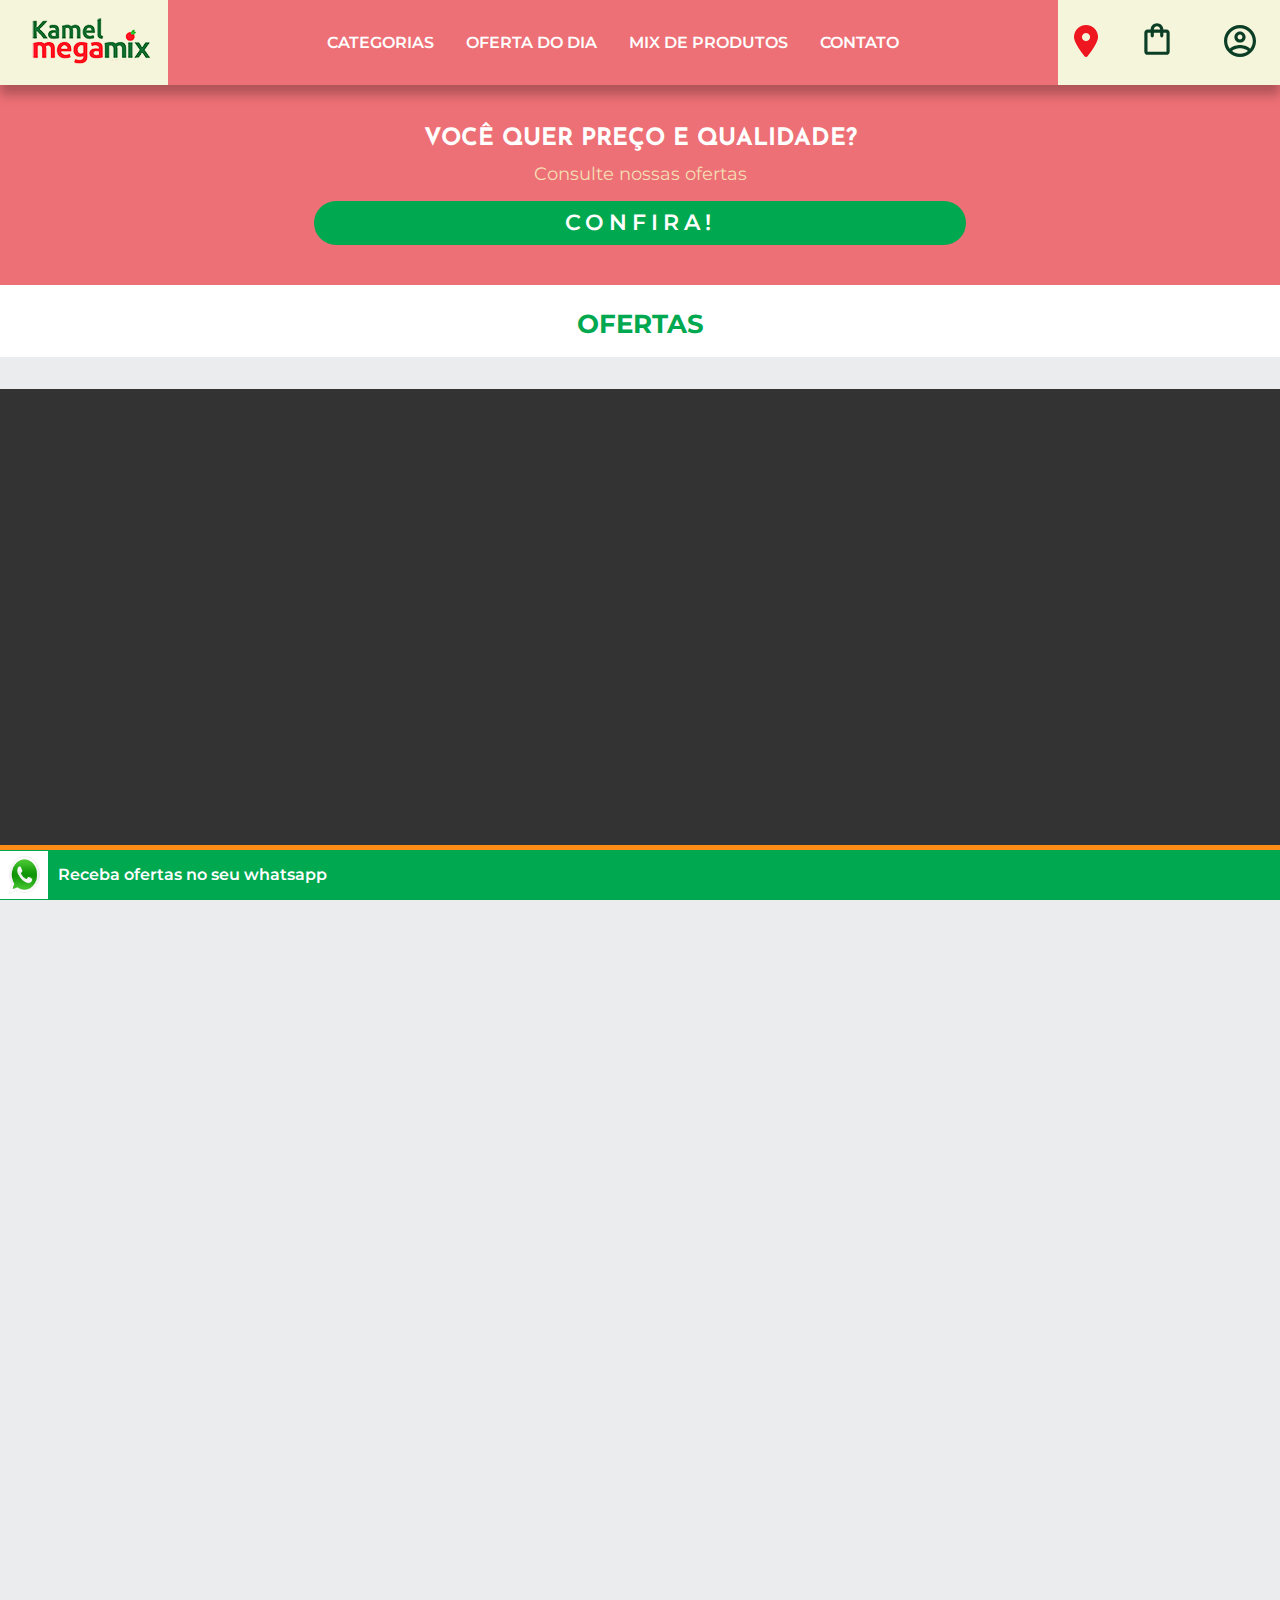
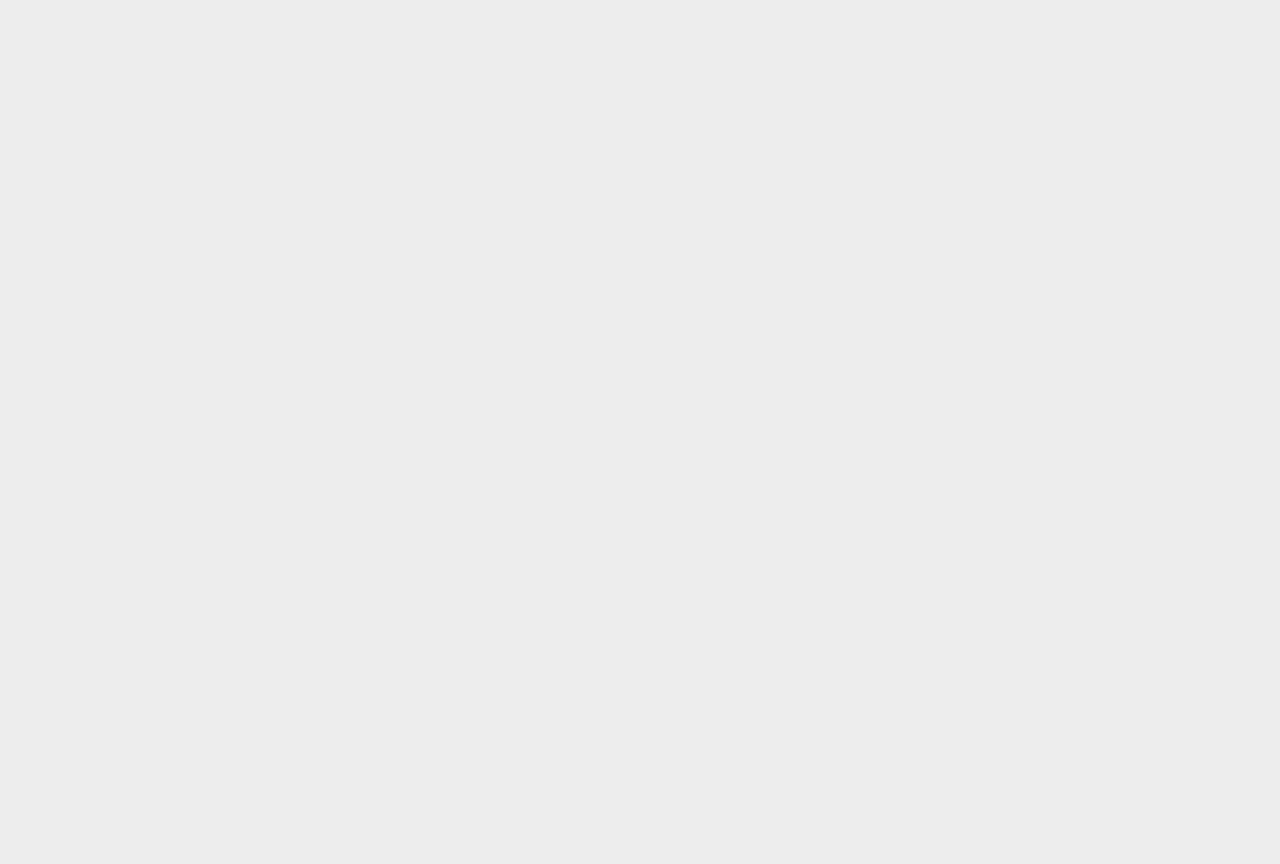
<file: index2.html>
<!DOCTYPE html>
<html lang="pt-BR">
<head>
    <meta charset="UTF-8">
    <meta http-equiv="X-UA-Compatible" content="IE=edge">
    <meta name="viewport" content="width=device-width, initial-scale=1.0">
    <title>Megamix</title>
    <link rel="shortcut icon" type="image/x-icon" href="./thumbnail/ico/megamix-ico.ico">
    <link rel="stylesheet" href="reset.css">
    <link rel="preconnect" href="https://fonts.googleapis.com">
    <link rel="preconnect" href="https://fonts.gstatic.com" crossorigin>
    <link href="https://fonts.googleapis.com/css2?family=Montserrat:wght@300;400;500;600;700&display=swap" rel="stylesheet">
    <link href="https://fonts.googleapis.com/css2?family=Josefin+Sans:wght@700&display=swap" rel="stylesheet">
    <link rel="stylesheet" href="https://cdn.jsdelivr.net/npm/swiper@11/swiper-bundle.min.css" />
    <link rel="stylesheet" href="styles.css">
</head>
<body class="body-container-atacado">

    <header class="cabecalho" style="background-color: var(--red-capa);">
        <div class="container">
            <!-- Begin menu hamburg (Mobile) -->
            <input type="checkbox" id="menu" class="container__botao">
            <label for="menu" class="container__rotulo">
                <span class="cabecalho__menu-hamburguer container__imagem"></span>
            </label>

            <ul class="lista-menu" style="background-color: beige;
            height: 85px;">
                <li class="lista-menu__titulo">Categorias</li>
                <li class="lista-menu__item">
                    <a href="#" class="lista-menu__link">Ofertas</a>
                </li>
                <li class="lista-menu__item">
                    <a href="./pages/receitas.html" class="lista-menu__link">Receitas</a>
                </li>
                <li class="lista-menu__item">
                    <a href="#" class="lista-menu__link">Novidades</a>
                </li>
                <li class="lista-menu__item">
                    <a href="./pages/mix.html" class="lista-menu__link" >Mix de Produtos</a>
                </li>
                <li class="lista-menu__item">
                    <a href="./pages/stores.html" class="lista-menu__link">Encontre uma loja</a>
                </li>
                <li class="lista-menu__item">
                    <a href="./pages/jobs.html" class="lista-menu__link">Trabalhe Conosco</a>
                </li>
            </ul>

            <a href="index.html">
                <img src="./thumbnail/logo-01.png" alt="KamelMegamix" class="container__imagem container__imagem--sm">
            </a>
            <a href="index.html">
                <img src="./thumbnail/logo-nova-sf.svg" alt="KamelMegamix" class="container__imagem container__imagem--md" style="background-color: beige;">
            </a>
            <!-- End menu hamburg (Mobile) -->
        </div>

        <ul class="opcoes">
            <input type="checkbox" id="opcoes-menu" class="opcoes__botao"/>
            <label for="opcoes-menu" class="opcoes__rotulo">
                <li class="opcoes__item" style="color: white;">Categorias</li>
            </label>

            <ul class="lista-menu" style="color: white;">
                <li class="lista-menu__item">
                    <a href="./pages/receitas.html" class="lista-menu__link">Receitas</a>
                </li>
                <li class="lista-menu__item">
                    <a href="#" class="lista-menu__link">Novidades</a>
                </li>
                <li class="lista-menu__item">
                    <a href="/pages/stores.html" class="lista-menu__link">Encontre uma loja</a>
                </li>
                <li class="lista-menu__item">
                    <a href="./pages/jobs.html" class="lista-menu__link">Trabalhe Conosco</a>
                </li>
            </ul>
            
            <li class="opcoes__item"><a href="./pages/ofertas.html" class="opcoes__link" style="color: white;">OFERTA DO DIA</a></li>
            <li class="opcoes__item"><a href="./pages/mix.html" class="opcoes__link" style="color: white;">MIX DE PRODUTOS</a></li>
            <li class="opcoes__item"><a href="./pages/stores.html" class="opcoes__link" style="color: white;">CONTATO</a></li>
        </ul>

        <div class="container" style="background-color: beige;
        height: 85px;">
            <!-- <img src="./thumbnail/menu/localizacao-br.svg" alt="Nossas Lojas" class="container__imagem container__imagem-transparente"> -->
            <a href="#oferta-localizacao">
                <img src="./thumbnail/menu/localizacao-red.svg" alt="Nossas Lojas" class="container__imagem container__imagem--localizacao">
            </a>
            <a href="./pages/ofertas.html">
                <img src="./thumbnail/menu/compras.svg" alt="Compras" class="container__imagem container__imagem--compras">
            </a>
            <a href="#">
                <img src="./thumbnail/menu/user.svg" alt="Usuários" class="container__imagem container__imagem--user">
            </a>
        </div>

        <div class="box-whatsapp">
            <a href="https://api.whatsapp.com/send/?phone=36648444" target="_blank" class="box-link">
                <div class="box-whatsapp-icone"></div>
                <span class="box-link--texto">
                    Receba ofertas no seu whatsapp
                </span>
            </a>
        </div>
    </header>
    
    <section class="capa">
        <div class="capa__container">
            <section class="banner capa__banner" style="background-color: var(--red-capa);">
                <h2 class="banner__titulo capa__banner-titulo" style="color: white;">Você quer preço e qualidade?</h2>
                <p class="banner__texto capa__banner-texto" style="color: wheat;">Consulte nossas ofertas</p>
                <a href="#oferta-atacado" class="banner__botao capa__botao">Confira!</a>
            </section>
        </div>
    </section>

    <main>
        <section class="carrossel">
            <h2 class="carrossel__titulo">Ofertas</h2>
            <div style="    
            display: block;
            width: 1280px;
            min-height: 720px;
            margin:  2em auto;
            background: #333" id="oferta-atacado">
                <!-- <embed src="./thumbnail/pdf/journal.pdf" type="application/pdf" width="100%" height="100%"> -->
                    <!-- <object data="./thumbnail/pdf/journal.pdf" type="application/pdf" width="100%" height="600px">
                        <p>Seu navegador não tem um plugin pra PDF</p>
                    </object> -->
                    <iframe src="./thumbnail/pdf/journal.pdf" style="display: block; width:100%; height:720px; border: none;"></iframe>

            </div>  

        </section>

        <h2 class="store__titulo">
            Fácil localização
        </h2>
        <section class="store__container">
            <div class="store__container--box store__container--box-atacado">
                <div class="store__container--row" style="background-color: var(--red-libano);">
                    <div class="store__container--titulo" style="background-color: var(--green-libano);" id="oferta-localizacao">KamelMegamix - Atacarejo</div>
                    <div class="store__address">
                        <span class="store__address--icon"></span>
                        <p class="store__address--text">Av. Imbiara, 1825 - Vila Silverio, Araxá - MG, 38183-244</p>
                    </div>
                    <div class="store__address">
                        <span class="store__address--icon"></span>
                        <p class="store__address--text">(34) 3664-8444</p>
                    </div>
                    <div class="store__address mt-10" style="margin: 0 auto;">
                        <div class="store__localizacao store__localizacao--atacado">
                            <iframe src="https://www.google.com/maps/embed?pb=!1m14!1m8!1m3!1d15033.569393018686!2d-46.9404804!3d-19.6105171!3m2!1i1024!2i768!4f13.1!3m3!1m2!1s0x94b036553c26d811%3A0xa60b4f82ab4370e0!2sKamel%20Mega%20Mix!5e0!3m2!1spt-BR!2sbr!4v1699298950926!5m2!1spt-BR!2sbr" width="100%" height="100%" style="border:0;" allowfullscreen="" loading="lazy" referrerpolicy="no-referrer-when-downgrade"></iframe>
                        </div>
                    </div>
                </div>
            </div>
        </section>

        <section class="box-whatsapp">
            <a href="https://api.whatsapp.com/send/?phone=36648444" target="_blank" class="box-link">
                <div class="box-whatsapp-icone"></div>
                <span class="box-link--texto">
                    Receba ofertas no seu whatsapp
                </span>
            </a>
        </section>
    </main>

    <hr />
    <footer class="rodape">
        <div class="rodape__mobile">
            <div class="rodape__alone" style="background-color: var(--red-capa);">
                <!-- <h2 class="rodape__titulo">Kamel Megamix Supermercados</h2> -->
                <ul class="lista-rodape rodape__alone-rodape">
                    <li class="lista-rodape__item rodape__alone-item">
                        <a href="index.html">
                            <img src="./thumbnail/logo-nova-sf.png" alt="KamelMegamix" class="rodape__logo" style="background-color: beige;
                            padding: 0.5em 0.7em;
                            border-radius: 5px;">
                        </a>
                    </li>
                    <li class="lista-rodape__item rodape__alone-item">
                        <input type="email" class="rodape__cadastro" placeholder="Cadastre seu e-mail" />
                    </li>
                </ul>

                <div class="lista-rodape--redessociais">
                    <ul class="redessociais--container">
                        <li class="redessociais--item mt-10">
                            <a href="#" class="redessociais--link">
                                <img src="./thumbnail/redes/facebook.svg" alt="Facebook" class="redessociais-icon" />
                            </a>
                        </li>
                        <li class="redessociais--item">
                            <a href="#" class="redessociais--link">
                                <img src="./thumbnail/redes/instagram.svg" alt="Instagram"  class="redessociais-icon" />
                            </a>
                        </li>
                        <li class="redessociais--item">
                            <a href="#" class="redessociais--link">
                                <img src="./thumbnail/redes/twitter.svg" alt="Twitter"  class="redessociais-icon" />
                            </a>
                        </li>
                        <li class="redessociais--item">
                            <a href="#" class="redessociais--link">
                                <img src="./thumbnail/redes/youtube.svg" alt="Youtube"  class="redessociais-icon" />
                            </a>
                        </li>
                    </ul>
                        <p class="redessociais--texto">Horário de atendimento:</p>
                        <p class="redessociais--texto redessociais--middle">De segunda a domingo, das 08h às 22h</p>
                        <p class="redessociais--texto"> *Horário de Brasília</p>
                </div>

                <div class="accordion">
                
                    <div class="accordion_item" >
                        <div class="accordion_header">
                            <span>
                                Atendimento
                            </span>
                            <div class="icon">
                                +
                            </div>
                        </div>
        
                        <div class="accordion_content">
                            <!-- <p>
                                On the other hand, we denounce with righteous indignation and dislike men who are so beguiled and demoralized by the charms of pleasure of the moment, so blinded by desire, that they cannot foresee the pain and trouble that are bound to ensue; and equal blame belongs to those who fail in their duty through weakness
                            </p> -->
                            <ul class="lista-rodape lista-rodape--accordion">
                                <li class="lista-rodape__item lista-rodape__item--accordion"><a href="#" class="lista-rodape__item--accordion-link">Minha conta</a> </li>
                                <li class="lista-rodape__item lista-rodape__item--accordion"><a href="#" class="lista-rodape__item--accordion-link">Meus pedidos</a> </li>
                                <li class="lista-rodape__item lista-rodape__item--accordion">
                                    <a href="#oferta-localizacao" class="lista-rodape__item--accordion-link">
                                        Encontre uma loja
                                    </a> 
                                </li>
                                <li class="lista-rodape__item lista-rodape__item--accordion"><a href="#" class="lista-rodape__item--accordion-link">Perguntas frequentes</a> </li>
                            </ul>
                        </div>
                    </div>

                    <div class="accordion_item" >
                        <div class="accordion_header">
                            <span>
                                Institucional
                            </span>
                            <div class="icon">
                                +
                            </div>
                        </div>
        
                        <div class="accordion_content">
                            <ul class="lista-rodape lista-rodape--accordion">
                                <li class="lista-rodape__item lista-rodape__item--accordion">
                                    <a href="./pages/jobs.html">Trabalhe conosco</a>
                                </li>
                                <li class="lista-rodape__item lista-rodape__item--accordion">
                                    <a href="#">Diversidade</a>
                                </li>
                                <li class="lista-rodape__item lista-rodape__item--accordion">
                                    <a href="./pages/receitas.html">Receitas</a>
                                </li>
                            </ul>
                        </div>
                    </div>

                    <div class="accordion_item" >
                        <div class="accordion_header">
                            <span>
                                Políticas KamelMegamix
                            </span>
                            <div class="icon">
                                +
                            </div>
                        </div>
        
                        <div class="accordion_content">
                            <ul class="lista-rodape lista-rodape--accordion">
                                <li class="lista-rodape__item lista-rodape__item--accordion">Politica de Trocas e Devoluções</li>
                                <li class="lista-rodape__item lista-rodape__item--accordion">Termo de Uso</li>
                                <li class="lista-rodape__item lista-rodape__item--accordion">Política de Privacidade</li>
                            </ul>
                        </div>
                    </div>

                    <div class="accordion_item">
                        <div class="accordion_header">
                            <span>
                                Formas de Pagamento
                            </span>
                            <div class="icon">
                                +
                            </div>
                        </div>
        
                        <div class="accordion_content">
                            <ul class="lista-rodape lista-rodape--accordion">
                                <li class="lista-rodape__item lista-rodape__item--accordion">
                                    <div class="lista-rodape__item-convenios">
                                        <img src="./thumbnail/convenios/alelo.png" alt="Alelo" class="lista-rodape__item-thumbnail" />
                                        <img src="./thumbnail/convenios/amex.png" alt="Amex" class="lista-rodape__item-thumbnail" />
                                        <img src="./thumbnail/convenios/aura.png" alt="Aura" class="lista-rodape__item-thumbnail" />
                                        <img src="./thumbnail/convenios/cabal.png" alt="Cabal" class="lista-rodape__item-thumbnail" />
                                        <img src="./thumbnail/convenios/convenios.png" alt="Convenios" class="lista-rodape__item-thumbnail" />
                                        <img src="./thumbnail/convenios/visa.png" alt="Visa" class="lista-rodape__item-thumbnail" />
                                        <img src="./thumbnail/convenios/vr.png" alt="VR" class="lista-rodape__item-thumbnail" />
                                        <img src="./thumbnail/convenios/elo.png" alt="Elo" class="lista-rodape__item-thumbnail" />
                                        <img src="./thumbnail/convenios/mastercard.png" alt="Mastercard" class="lista-rodape__item-thumbnail" />
                                        <img src="./thumbnail/convenios/sodexo.png" alt="Sodexo" class="lista-rodape__item-thumbnail" />
                                        <img src="./thumbnail/convenios/ticket.png" alt="Ticket" class="lista-rodape__item-thumbnail" />
                                        <img src="./thumbnail/convenios/valecard.png" alt="ValeCard" class="lista-rodape__item-thumbnail" />
                                        <img src="./thumbnail/convenios/valemais.png" alt="Valemais" class="lista-rodape__item-thumbnail" />
                                    </div>
                                </li>
                            </ul>
                        </div>
                    </div>

                </div>
            </div>
        </div>

        <div class="rodape__screen">
            <div class="rodape__alone" style="background-color: var(--red-capa);">
                <div class="rodape__alone-container">
                    <ul class="lista-rodape lista-rodape--base">
                        <li class="lista-rodape__titulo lista-rodape__titulo--base"> 
                           <a href="#"><img src="./thumbnail/logo-nova-sf.png" alt="KamelMegamix" class="rodape__logo" 
                            style="background-color: beige;
                            padding: 0.5em 0.7em;
                            border-radius: 5px;"/></a> 
                        </li>
                        <li class="lista-rodape__item lista-rodape__item--base">
                            <input type="email" class="rodape__cadastro" placeholder="Cadastre seu e-mail" />
                        </li>
                        <li class="lista-rodape__item lista-rodape__item--base">
                            <div class="lista-rodape--redessociais">
                                <ul class="redessociais--container">
                                    <li class="redessociais--item">
                                        <a href="#" class="redessociais--link">
                                            <img src="./thumbnail/redes/facebook.svg" alt="Facebook" class="redessociais-icon" />
                                        </a>
                                    </li>
                                    <li class="redessociais--item">
                                        <a href="#" class="redessociais--link">
                                            <img src="./thumbnail/redes/instagram.svg" alt="Instagram"  class="redessociais-icon" />
                                        </a>
                                    </li>
                                    <li class="redessociais--item">
                                        <a href="#" class="redessociais--link">
                                            <img src="./thumbnail/redes/twitter.svg" alt="Twitter"  class="redessociais-icon" />
                                        </a>
                                    </li>
                                    <li class="redessociais--item">
                                        <a href="#" class="redessociais--link">
                                            <img src="./thumbnail/redes/youtube.svg" alt="Youtube"  class="redessociais-icon" />
                                        </a>
                                    </li>
                                </ul>
                                    <p class="redessociais--texto">Horário de atendimento:</p>
                                    <p class="redessociais--texto redessociais--middle">De segunda a domingo, das 08h às 22h</p>
                                    <p class="redessociais--texto"> *Horário de Brasília</p>
                            </div>
                        </li>

                    </ul>
                    <ul class="lista-rodape">
                        <li class="lista-rodape__titulo"> Atendimento</li>
                        <li class="lista-rodape__item"><a href="#" class="lista-rodape__link">Minha conta</a></li>
                        <li class="lista-rodape__item"><a href="#" class="lista-rodape__link">Meus pedidos</a></li>
                        <li class="lista-rodape__item"><a href="/pages/stores.html" class="lista-rodape__link">Encontre uma loja</a></li>
                        <li class="lista-rodape__item"><a href="#" class="lista-rodape__link">Perguntas frequentes</a></li>
                    </ul>
                    <ul class="lista-rodape">
                        <li class="lista-rodape__titulo">Institucional</li>
                        <li class="lista-rodape__item"><a href="./pages/jobs.html" class="lista-rodape__link">Trabalhe conosco</a></li>
                        <li class="lista-rodape__item"><a href="#" class="lista-rodape__link">Diversidade</a></li>
                        <li class="lista-rodape__item"><a href="./pages/receitas.html" class="lista-rodape__link">Receitas</a></li>
                    </ul>
                    <ul class="lista-rodape">
                        <li class="lista-rodape__titulo">Políticas KamelMegamix</li>
                        <li class="lista-rodape__item"><a href="#" class="lista-rodape__link">Politica de Trocas e Devoluções</a></li>
                        <li class="lista-rodape__item"><a href="#" class="lista-rodape__link">Termo de Uso</a></li>
                        <li class="lista-rodape__item"><a href="#" class="lista-rodape__link">Política de Privacidade</a></li>
                    </ul>
                    <ul class="lista-rodape">
                        <li class="lista-rodape__titulo">Formas de Pagamento</li>
                        <li class="lista-rodape__item">
                            <div class="lista-rodape__item-convenios">
                                <img src="./thumbnail/convenios/alelo.png" alt="Alelo" class="lista-rodape__item-thumbnail" />
                                <img src="./thumbnail/convenios/amex.png" alt="Amex" class="lista-rodape__item-thumbnail" />
                                <img src="./thumbnail/convenios/aura.png" alt="Aura" class="lista-rodape__item-thumbnail" />
                                <img src="./thumbnail/convenios/cabal.png" alt="Cabal" class="lista-rodape__item-thumbnail" />
                                <img src="./thumbnail/convenios/convenios.png" alt="Convenios" class="lista-rodape__item-thumbnail" />
                                <img src="./thumbnail/convenios/visa.png" alt="Visa" class="lista-rodape__item-thumbnail" />
                                <img src="./thumbnail/convenios/vr.png" alt="VR" class="lista-rodape__item-thumbnail" />
                                <img src="./thumbnail/convenios/elo.png" alt="Elo" class="lista-rodape__item-thumbnail" />
                                <img src="./thumbnail/convenios/mastercard.png" alt="Mastercard" class="lista-rodape__item-thumbnail" />
                                <img src="./thumbnail/convenios/sodexo.png" alt="Sodexo" class="lista-rodape__item-thumbnail" />
                                <img src="./thumbnail/convenios/ticket.png" alt="Ticket" class="lista-rodape__item-thumbnail" />
                                <img src="./thumbnail/convenios/valecard.png" alt="ValeCard" class="lista-rodape__item-thumbnail" />
                                <img src="./thumbnail/convenios/valemais.png" alt="Valemais" class="lista-rodape__item-thumbnail" />
                            </div>
                        </li>
    
                    </ul>
                </div>
            </div>
            <div class="rodape__below">
                <div class="rodape__below-copyright">
                    <p>
                        Copyright © 2005 - 2023 Supermercado KamelMegamix.<br>
                        Todo o conteúdo deste site é de uso exclusivo do Kamel Megamix Ltda.
                    </p>
                </div>
                <div class="rodape__below-parceiro">
                    <a href="https://araxaprojetosweb.com.br/" target="_blank" class="rodape__below-link">
                        <span class="rodape__below-parceiro-texto">Desenvolvido por</span>
                        <img src="./thumbnail/ico/logo-01.png" alt="" class="rodape__below-img">
                    </a>
                </div>
            </div>
        </div>
    </footer>

    <script src="https://cdn.jsdelivr.net/npm/swiper@11/swiper-bundle.min.js"></script>
        <script> 
                console.log("entrou [Swiper]");
                const swiper = new Swiper('.swiper', {
                    cssMode:true,
                    loop:true,
                    speed: 100,
                    spaceBetween: 10,
                    slidesPerView: 4,
                    autoplay: {
                    delay: 5000,
                    },
                    navigation:{
                        nextEl:".swiper-button-next",
                        prevEl:".swiper-button-prev",
                    },
                    pagination: {
                        el: '.swiper-pagination',
                        type: 'bullets',
                    },breakpoints:{
                        300:{
                        slidesPerView: 1,
                        },
                        740:{
                        slidesPerView: 2,
                        },
                        1024:{
                        slidesPerView: 3,
                        },
                        1328:{
                        slidesPerView: 4,
                        }
                    }, keyboard: {
                        enabled: true,
                        onlyInViewport: false,
                    },
                });
        </script>
        <script src="script-accordion.js"></script>

</body>
</html>
</file>
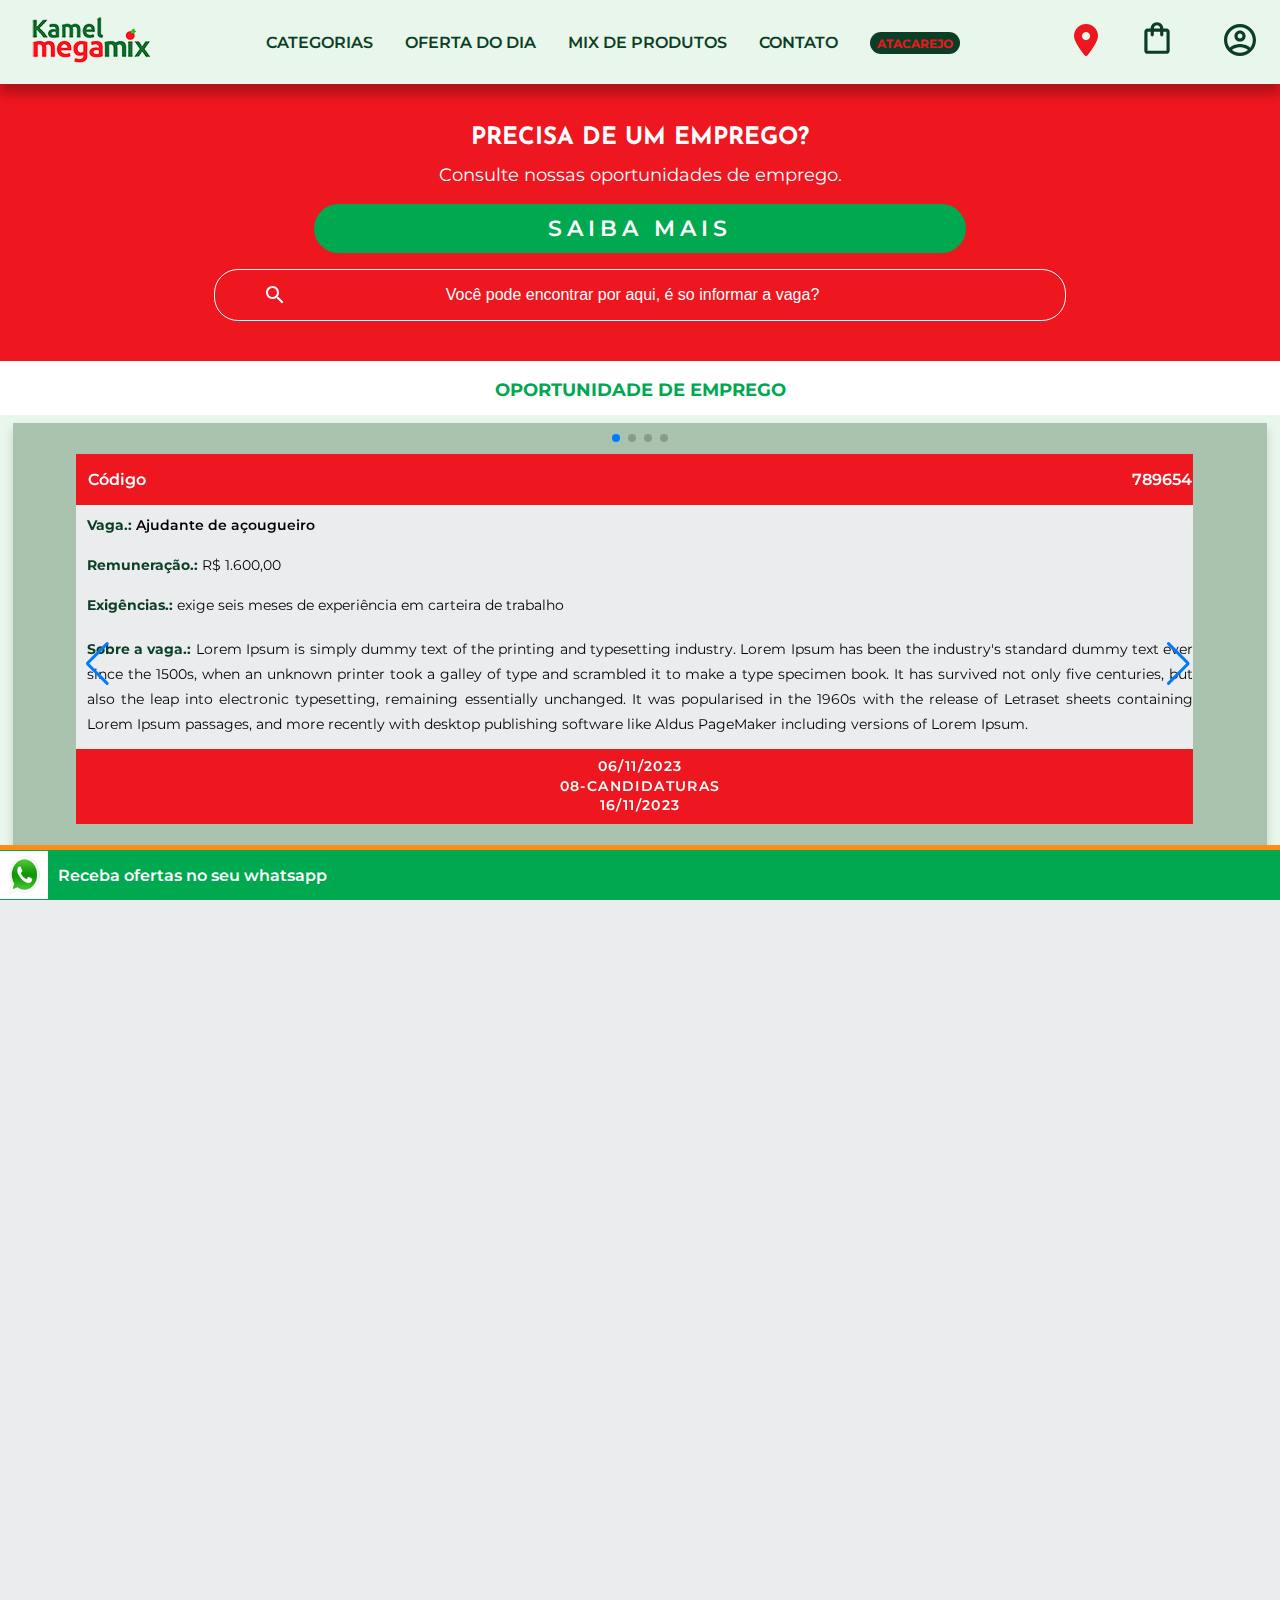
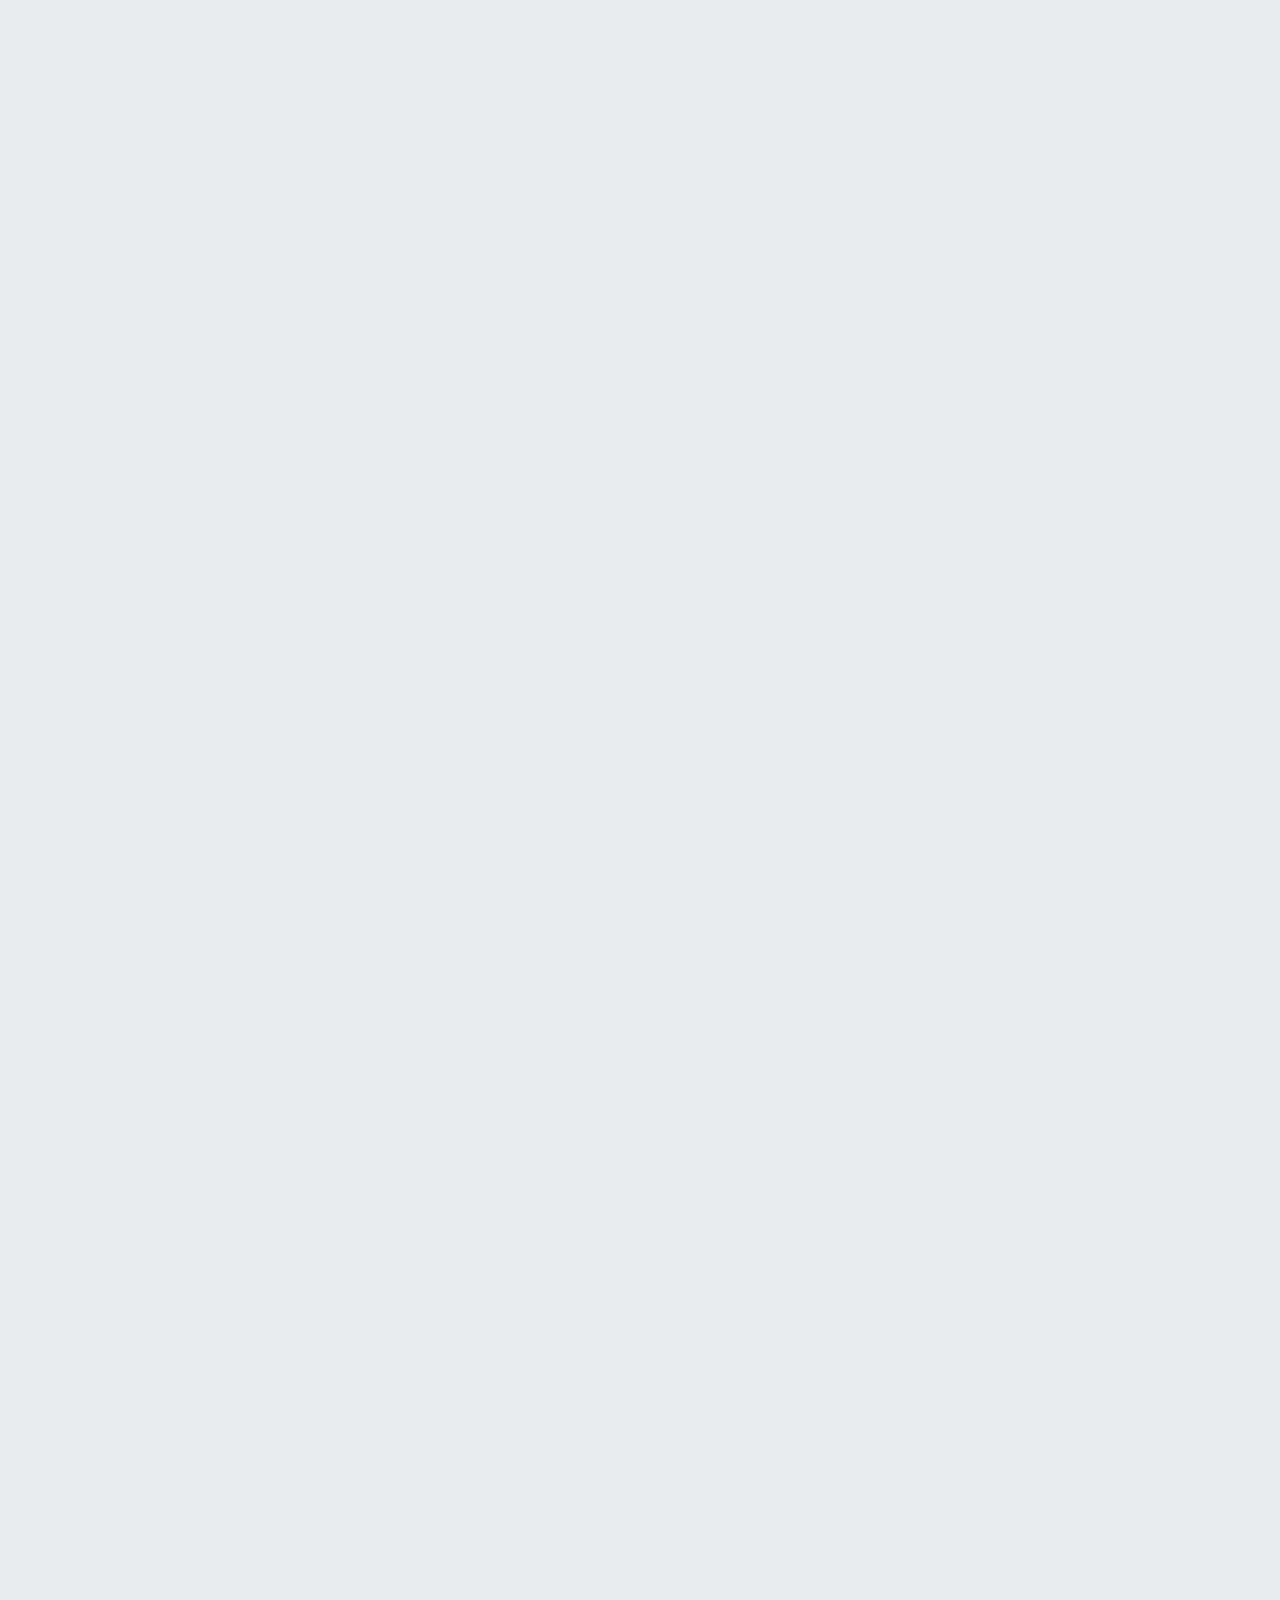
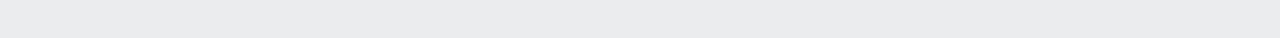
<file: pages/jobs.html>
<!DOCTYPE html>
<html lang="pt-BR">
<head>
    <meta charset="UTF-8">
    <meta http-equiv="X-UA-Compatible" content="IE=edge">
    <meta name="viewport" content="width=device-width, initial-scale=1.0">
    <title>Megamix</title>
    <link rel="shortcut icon" type="image/x-icon" href="../thumbnail/ico/megamix-ico.ico">
    <link rel="stylesheet" href="../reset.css">
    <link rel="preconnect" href="https://fonts.googleapis.com">
    <link rel="preconnect" href="https://fonts.gstatic.com" crossorigin>
    <link href="https://fonts.googleapis.com/css2?family=Montserrat:wght@300;400;500;600;700&display=swap" rel="stylesheet">
    <link href="https://fonts.googleapis.com/css2?family=Josefin+Sans:wght@700&display=swap" rel="stylesheet">
    <link rel="stylesheet" href="https://cdn.jsdelivr.net/npm/swiper@11/swiper-bundle.min.css" />
    <link rel="stylesheet" href="../styles.css">
</head>
<body class="body-container">

    <header class="cabecalho">
        <div class="container">
            <!-- Begin menu hamburg (Mobile) -->
            <input type="checkbox" id="menu" class="container__botao">
            <label for="menu" class="container__rotulo">
                <span class="cabecalho__menu-hamburguer container__imagem"></span>
            </label>

            <ul class="lista-menu">
                <li class="lista-menu__titulo">Categorias</li>
                <li class="lista-menu__item">
                    <a href="../atacarejo.html" class="lista-menu__link">Atacarejo</a>
                </li>
                <li class="lista-menu__item">
                    <a href="receitas.html" class="lista-menu__link">Receitas</a>
                </li>
                <li class="lista-menu__item">
                    <a href="mix.html" class="lista-menu__link">Mix de Produtos</a>
                </li>
                <li class="lista-menu__item">
                    <a href="ofertas.html" class="lista-menu__link">Nossas Ofertas</a>
                </li>
                <li class="lista-menu__item">
                    <a href="stores.html" class="lista-menu__link">Encontre uma loja</a>
                </li>
                <li class="lista-menu__item">
                    <a href="jobs.html" class="lista-menu__link">Trabalhe Conosco</a>
                </li>
            </ul>
            <a href="../index.html">
                <img src="../thumbnail/logo-01.png" alt="KamelMegamix" class="container__imagem container__imagem--sm">
            </a>

            <a href="../index.html">
                <img src="../thumbnail/logo-nova-sf.svg" alt="KamelMegamix" class="container__imagem container__imagem--md">
            </a>
            <!-- End menu hamburg (Mobile) -->
        </div>

        <ul class="opcoes">
            <input type="checkbox" id="opcoes-menu" class="opcoes__botao"/>
            <label for="opcoes-menu" class="opcoes__rotulo">
                <li class="opcoes__item">Categorias</li>
            </label>

            <ul class="lista-menu">
                <li class="lista-menu__item">
                    <a href="receitas.html" class="lista-menu__link">Receitas</a>
                </li>
                <li class="lista-menu__item">
                    <a href="#" class="lista-menu__link">Novidades</a>
                </li>
                <li class="lista-menu__item">
                    <a href="stores.html" class="lista-menu__link">Encontre uma loja</a>
                </li>
                <li class="lista-menu__item">
                    <a href="jobs.html" class="lista-menu__link">Trabalhe Conosco</a>
                </li>
            </ul>
            
            <li class="opcoes__item"><a href="ofertas.html" class="opcoes__link">OFERTA DO DIA</a></li>
            <li class="opcoes__item"><a href="mix.html" class="opcoes__link">MIX DE PRODUTOS</a></li>
            <li class="opcoes__item"><a href="stores.html" class="opcoes__link">CONTATO</a></li>
            <li class="opcoes__item"><a href="../atacarejo.html" class="opcoes__link opcoes__link--atacarejo">Atacarejo</a></li>
        </ul>

        <div class="container">
            <!-- <img src="../thumbnail/menu/localizacao-br.svg" alt="Nossas Lojas" class="container__imagem container__imagem-transparente"> -->
            <a href="stores.html">
                <img src="../thumbnail/menu/localizacao-red.svg" alt="Nossas Lojas" class="container__imagem container__imagem--localizacao">
            </a>
            <a href="ofertas.html">
                <img src="../thumbnail/menu/compras.svg" alt="Compras" class="container__imagem container__imagem--compras">
            </a>
            <a href="#">
                <img src="../thumbnail/menu/user.svg" alt="Usuários" class="container__imagem container__imagem--user">
            </a>
        </div>

        <div class="box-whatsapp">
            <a href="https://api.whatsapp.com/send/?phone=36648444" target="_blank" class="box-link">
                <div class="box-whatsapp-icone"></div>
                <span class="box-link--texto">
                    Receba ofertas no seu whatsapp
                </span>
            </a>
        </div>
    </header>
    <section class="capa" id="job-capa">
        <div class="capa__container">
            <section class="banner capa__banner">
                <h2 class="banner__titulo capa__banner-titulo">Precisa de um emprego?</h2>
                <p class="banner__texto capa__banner-texto">Consulte nossas oportunidades de emprego.</p>
                <a href="#jobs" class="banner__botao capa__botao">Saiba mais</a>
                <input type="search" class="banner__pesquisa banner__pesquisa--jobs" placeholder="Você pode encontrar por aqui, é so informar a vaga?">
            </section>
        </div>
    </section>
    <main>

        <div class="job__apresentacao">
            <a href="#jobs">
                <img src="../thumbnail/backgrounds/emprego03.png" alt="" class="job__apresentacao-imagem" />
            </a>
            <div class="job__apresentacao-container shadow-md">
                <div class="job__apresentacao-question">

                    <p class="job__apresentacao-question-titulo">Qual vaga você procura?</p>
                    <div class="job__apresentacao-question-flex">
                        <input type="search" class="job__apresentacao-question-flex-input" placeholder="">
                        <button type="submit" class="job__apresentacao-question-flex-button">Buscar vagas</button>
                    </div>
                </div>
            </div>
        </div>

        <section class="job">
            <h2 class="job__titulo" id="jobs">
                Oportunidade de emprego
            </h2>
            
            <div class="job__container">
                <div class="job__container--box" >
                    
                    <div class="job__container--row">
                    <div class="swiper job__container--teste">

                        <!-- If we need pagination -->
                        <div class="swiper-pagination jobs-pagination"></div>
                        <!-- Additional required wrapper -->
                        <div class="swiper-wrapper jobs-swiper-wrapper">
                        <!-- Slides -->
                        <!-- Toque o valor Slide 1 pelas IMG<div class="swiper-slide">Slide 1</div> -->
                            <div class="swiper-slide">
                                <div class="job__vaga">
                                    <div class="job__vaga--chave">
                                        <p class="job__chave--descricao">Código</p>
                                        <p class="job__chave--codigo">789654</p>
                                    </div>
                                    <p class="job__vaga--titulo pad-10"><span class="job__vaga--fields">Vaga.: </span> Ajudante de açougueiro</p>
                                    <p class="job__vaga--remuneracao pad-10"><span class="job__vaga--fields">Remuneração.: </span>R$ 1.600,00</p>
                                    <p class="job__vaga--exigencia pad-10"><span class="job__vaga--fields">Exigências.: </span>exige seis meses de experiência em carteira de trabalho</p>
                                    <p class="job__vaga--sobre pad-10"><span class="job__vaga--fields">Sobre a vaga.: </span>Lorem Ipsum is simply dummy text of the printing and typesetting industry. Lorem Ipsum has been the industry's standard dummy text ever since the 1500s, when an unknown printer took a galley of type and scrambled it to make a type specimen book. It has survived not only five centuries, but also the leap into electronic typesetting, remaining essentially unchanged. It was popularised in the 1960s with the release of Letraset sheets containing Lorem Ipsum passages, and more recently with desktop publishing software like Aldus PageMaker including versions of Lorem Ipsum.</p>
                                    <div class="job__vaga--time">
                                        <p class="job__vaga--abertura">06/11/2023</p>
                                        <p class="job__vaga--candidatos">08-candidaturas</p>
                                        <p class="job__vaga--fechamento">16/11/2023</p>
                                    </div>
                                </div>
                            </div>

                            <div class="swiper-slide">
                                <div class="job__vaga">
                                    <div class="job__vaga--chave">
                                        <p class="job__chave--descricao">Código</p>
                                        <p class="job__chave--codigo">789654</p>
                                    </div>
                                    <p class="job__vaga--titulo pad-10"><span class="job__vaga--fields">Vaga.: </span> Assistente administrativo</p>
                                    <p class="job__vaga--remuneracao pad-10"><span class="job__vaga--fields">Remuneração.: </span>R$ 1.200,00</p>
                                    <p class="job__vaga--exigencia pad-10"><span class="job__vaga--fields">Exigências.: </span>exige seis meses de experiência em carteira de trabalho</p>
                                    <p class="job__vaga--sobre pad-10"><span class="job__vaga--fields">Sobre a vaga.: </span>Lorem Ipsum is simply dummy text of the printing and typesetting industry. Lorem Ipsum has been the industry's standard dummy text ever since the 1500s, when an unknown printer took a galley of type and scrambled it to make a type specimen book. It has survived not only five centuries, but also the leap into electronic typesetting, remaining essentially unchanged. It was popularised in the 1960s with the release of Letraset sheets containing Lorem Ipsum passages, and more recently with desktop publishing software like Aldus PageMaker including versions of Lorem Ipsum.</p>
                                    <div class="job__vaga--time">
                                        <p class="job__vaga--abertura">06/11/2023</p>
                                        <p class="job__vaga--candidatos">08-candidaturas</p>
                                        <p class="job__vaga--fechamento">16/11/2023</p>
                                    </div>
                                </div>
                            </div>

                            <div class="swiper-slide">
                                <div class="job__vaga">
                                    <div class="job__vaga--chave">
                                        <p class="job__chave--descricao">Código</p>
                                        <p class="job__chave--codigo">789650</p>
                                    </div>
                                    <p class="job__vaga--titulo pad-10"><span class="job__vaga--fields">Vaga.: </span> Atendente balconista</p>
                                    <p class="job__vaga--remuneracao pad-10"><span class="job__vaga--fields">Remuneração.: </span>R$ 1.450,00</p>
                                    <p class="job__vaga--exigencia pad-10"><span class="job__vaga--fields">Exigências.: </span>exige seis meses de experiência em carteira de trabalho</p>
                                    <p class="job__vaga--sobre pad-10"><span class="job__vaga--fields">Sobre a vaga.: </span>Lorem Ipsum is simply dummy text of the printing and typesetting industry. Lorem Ipsum has been the industry's standard dummy text ever since the 1500s, when an unknown printer took a galley of type and scrambled it to make a type specimen book. It has survived not only five centuries, but also the leap into electronic typesetting, remaining essentially unchanged. It was popularised in the 1960s with the release of Letraset sheets containing Lorem Ipsum passages, and more recently with desktop publishing software like Aldus PageMaker including versions of Lorem Ipsum.</p>
                                    <div class="job__vaga--time">
                                        <p class="job__vaga--abertura">06/11/2023</p>
                                        <p class="job__vaga--candidatos">01-candidaturas</p>
                                        <p class="job__vaga--fechamento">16/11/2023</p>
                                    </div>
                                </div>
                            </div>

                            <div class="swiper-slide">
                                <div class="job__vaga">
                                    <div class="job__vaga--chave">
                                        <p class="job__chave--descricao">Código</p>
                                        <p class="job__chave--codigo">789654</p>
                                    </div>
                                    <p class="job__vaga--titulo pad-10"><span class="job__vaga--fields">Vaga.: </span> Ajudante de carga e descarga de mercadoria</p>
                                    <p class="job__vaga--remuneracao pad-10"><span class="job__vaga--fields">Remuneração.: </span>R$ 1.600,00</p>
                                    <p class="job__vaga--exigencia pad-10"><span class="job__vaga--fields">Exigências.: </span>exige seis meses de experiência em carteira de trabalho</p>
                                    <p class="job__vaga--sobre pad-10"><span class="job__vaga--fields">Sobre a vaga.: </span>Lorem Ipsum is simply dummy text of the printing and typesetting industry. Lorem Ipsum has been the industry's standard dummy text ever since the 1500s, when an unknown printer took a galley of type and scrambled it to make a type specimen book. It has survived not only five centuries, but also the leap into electronic typesetting, remaining essentially unchanged. It was popularised in the 1960s with the release of Letraset sheets containing Lorem Ipsum passages, and more recently with desktop publishing software like Aldus PageMaker including versions of Lorem Ipsum.</p>
                                    <div class="job__vaga--time">
                                        <p class="job__vaga--abertura">06/11/2023</p>
                                        <p class="job__vaga--candidatos">02-candidaturas</p>
                                        <p class="job__vaga--fechamento">16/11/2023</p>
                                    </div>
                                </div>
                            </div>

                        </div>
                        <!-- If we need navigation buttons -->
                        <div class="swiper-button-prev"></div>
                        <div class="swiper-button-next"></div>
                    
                        <!-- If we need scrollbar -->
                        <div class="swiper-scrollbar"></div>
                        </div>

                    </div>
    
                    <div class="job__container--row">
                        <div class="contato contato--moon contato--resize">
                            <legend class="contato__titulo job__cantato-titulo">Área do candidato</legend>
                            <form
                              class="contato__form"
                              id="form-contact"
                            >
                              <fieldset>
                                <input
                                  type="text"
                                  name="nomeSobrenome"
                                  class="contato__form--input-padrao"
                                  placeholder="Nome e sobrenome"
                                  required
                                />
                                <input
                                  type="email"
                                  name="email"
                                  class="contato__form--input-padrao"
                                  required
                                  placeholder="seuemail@dominio.com"
                                />
                                <input
                                  type="tel"
                                  name="telefone"
                                  class="contato__form--input-padrao"
                                  required
                                  placeholder="(xx)xxxxx-xxxx"
                                />
                  
                                <input
                                  type="text"
                                  name="assunto"
                                  class="contato__form--input-padrao"
                                  required
                                  placeholder="Assunto"
                                />
                  
                                <label htmlFor="mensagem" class="contato__etiqueta">
                                  Mensagem
                                </label>
                  
                                <textarea
                                  name="mensagem"
                                  rows="4"
                                  class="contato__form--input-padrao"
                                ></textarea>

                                <label for='selecao-arquivo' class="selecao-arquivo">Selecionar um arquivo &#187;</label>
                                <input id='selecao-arquivo' type='file'>
                                <input type="button" value="Enviar" class="enviar job__enviar" />
                  
                              </fieldset>
                            </form>
                          </div>
                    
                    </div>
    
                </div>
            </div>

            <h2 class="job__titulo">
                Dicas
            </h2>
            <div class="job__container">
                <div class="job__container--box">
                    <div class="job__falesobrevoce">
                        <iframe width="100%" height="100%" src="https://www.youtube.com/embed/4sahrcj9MAg" title="ENTREVISTA DE EMPREGO: dicas para entrevista e como ser contratado para um novo trabalho 😉" frameborder="0" allow="accelerometer; autoplay; clipboard-write; encrypted-media; gyroscope; picture-in-picture; web-share" allowfullscreen></iframe>
                    </div>
                </div>
            </div>

            <h2 class="job__titulo">
                Resumo de vagas
            </h2>
            <div class="job__container">
                <div class="job__container--box">
                    <div class="job__topicos">
                        <ul class="topicos_lista">
                            <li class="topicos_item"><a href="#" class="topicos__link">Açougueiro</a></li>
                            <li class="topicos_item"><a href="#" class="topicos__link">Tecnologia da Informação</a></li>
                            <li class="topicos_item"><a href="#" class="topicos__link">Deposito</a></li>
                            <li class="topicos_item"><a href="#" class="topicos__link">Caixa</a></li>
                            <li class="topicos_item"><a href="#" class="topicos__link">Assistente Administrativo</a></li>
                            <li class="topicos_item"><a href="#" class="topicos__link">Auxiliar de RH</a></li>
                            <li class="topicos_item"><a href="#" class="topicos__link">Motorista</a></li>
                            <li class="topicos_item"><a href="#" class="topicos__link">Repositor</a></li>
                                <li class="topicos_item"><a href="#" class="topicos__link">Auxiliar de Limpeza</a></li>
                        </ul>
                    </div>
                </div>
            </div>

            <h2 class="job__titulo">
                Funcionário da Mês
            </h2>
            <div class="job__container">
                <div class="job__container--box">
                    <div class="job__topicos">
                        <div class="job__card">
                            <div class="card__descricao" style="align-items: center;">
                                <!-- 1a coluna -->
                                <div class="descricao">
                                    <h3 class="descricao__titulo">Bob Paul</h3>
                                    <h2 class="descricao__titulo-livro">Auxiliar de Reposição</h2>
                                    <p class="descricao__texto">Gostei bastante da sua apresentação recente sobre o mercado de ações. É perceptível que você realizou uma pesquisa embasada e sua análise foi muito clara e concisa. Gostei especialmente da maneira como você conseguiu explicar conceitos complexos de uma forma que todos pudessem entender.</p>
                                </div>
                                <!-- 2a coluna -->
                                <img src="../thumbnail/LINUX.png" alt="Codorna" class="job__imagem" />
                            </div>
                        </div>                        
                    </div>
                </div>
            </div>

        </section>

        <section class="box-whatsapp">
            <a href="https://api.whatsapp.com/send/?phone=36648444" target="_blank" class="box-link">
                <div class="box-whatsapp-icone"></div>
                <span class="box-link--texto">
                    Receba ofertas no seu whatsapp
                </span>
            </a>
        </section>
    </main>

    <hr />
    <footer class="rodape">
        <div class="rodape__mobile">
            <div class="rodape__alone">
                <!-- <h2 class="rodape__titulo">Kamel Megamix Supermercados</h2> -->
                <ul class="lista-rodape rodape__alone-rodape">
                    <li class="lista-rodape__item rodape__alone-item">
                        <a href="#">
                            <img src="../thumbnail/logo-nova-sf.png" alt="KamelMegamix" class="rodape__logo">
                        </a>
                    </li>
                    <li class="lista-rodape__item rodape__alone-item">
                        <input type="email" class="rodape__cadastro" placeholder="Cadastre seu e-mail" />
                    </li>
                </ul>

                <div class="lista-rodape--redessociais">
                    <ul class="redessociais--container">
                        <li class="redessociais--item mt-10">
                            <a href="#" class="redessociais--link">
                                <img src="../thumbnail/redes/facebook.svg" alt="Facebook" class="redessociais-icon" />
                            </a>
                        </li>
                        <li class="redessociais--item">
                            <a href="#" class="redessociais--link">
                                <img src="../thumbnail/redes/instagram.svg" alt="Instagram"  class="redessociais-icon" />
                            </a>
                        </li>
                        <li class="redessociais--item">
                            <a href="#" class="redessociais--link">
                                <img src="../thumbnail/redes/twitter.svg" alt="Twitter"  class="redessociais-icon" />
                            </a>
                        </li>
                        <li class="redessociais--item">
                            <a href="#" class="redessociais--link">
                                <img src="../thumbnail/redes/youtube.svg" alt="Youtube"  class="redessociais-icon" />
                            </a>
                        </li>
                    </ul>
                        <p class="redessociais--texto">Horário de atendimento:</p>
                        <p class="redessociais--texto redessociais--middle">De segunda a domingo, das 08h às 22h</p>
                        <p class="redessociais--texto"> *Horário de Brasília</p>
                </div>

                <div class="accordion">
                
                    <div class="accordion_item" >
                        <div class="accordion_header">
                            <span>
                                Atendimento
                            </span>
                            <div class="icon">
                                +
                            </div>
                        </div>
        
                        <div class="accordion_content">
                            <!-- <p>
                                On the other hand, we denounce with righteous indignation and dislike men who are so beguiled and demoralized by the charms of pleasure of the moment, so blinded by desire, that they cannot foresee the pain and trouble that are bound to ensue; and equal blame belongs to those who fail in their duty through weakness
                            </p> -->
                            <ul class="lista-rodape lista-rodape--accordion">
                                <li class="lista-rodape__item lista-rodape__item--accordion">Minha conta</li>
                                <li class="lista-rodape__item lista-rodape__item--accordion">Meus pedidos</li>
                                <li class="lista-rodape__item lista-rodape__item--accordion">
                                    <a href="stores">
                                        Encontre uma loja
                                    </a> 
                                </li>
                                <li class="lista-rodape__item lista-rodape__item--accordion">Perguntas frequentes</li>
                            </ul>
                        </div>
                    </div>

                    <div class="accordion_item" >
                        <div class="accordion_header">
                            <span>
                                Institucional
                            </span>
                            <div class="icon">
                                +
                            </div>
                        </div>
        
                        <div class="accordion_content">
                            <ul class="lista-rodape lista-rodape--accordion">
                                <li class="lista-rodape__item lista-rodape__item--accordion">
                                    <a href="jobs.html">Trabalhe conosco</a>
                                </li>
                                <li class="lista-rodape__item lista-rodape__item--accordion">
                                    <a href="#">Diversidade</a>
                                </li>
                                <li class="lista-rodape__item lista-rodape__item--accordion">
                                    <a href="receitas.html">Receitas</a>
                                </li>
                            </ul>
                        </div>
                    </div>

                    <div class="accordion_item" >
                        <div class="accordion_header">
                            <span>
                                Políticas KamelMegamix
                            </span>
                            <div class="icon">
                                +
                            </div>
                        </div>
        
                        <div class="accordion_content">
                            <ul class="lista-rodape lista-rodape--accordion">
                                <li class="lista-rodape__item lista-rodape__item--accordion">Politica de Trocas e Devoluções</li>
                                <li class="lista-rodape__item lista-rodape__item--accordion">Termo de Uso</li>
                                <li class="lista-rodape__item lista-rodape__item--accordion">Política de Privacidade</li>
                            </ul>
                        </div>
                    </div>

                    <div class="accordion_item">
                        <div class="accordion_header">
                            <span>
                                Formas de Pagamento
                            </span>
                            <div class="icon">
                                +
                            </div>
                        </div>
        
                        <div class="accordion_content">
                            <ul class="lista-rodape lista-rodape--accordion">
                                <li class="lista-rodape__item lista-rodape__item--accordion">
                                    <div class="lista-rodape__item-convenios">
                                        <img src="../thumbnail/convenios/alelo.png" alt="Alelo" class="lista-rodape__item-thumbnail" />
                                        <img src="../thumbnail/convenios/amex.png" alt="Amex" class="lista-rodape__item-thumbnail" />
                                        <img src="../thumbnail/convenios/aura.png" alt="Aura" class="lista-rodape__item-thumbnail" />
                                        <img src="../thumbnail/convenios/cabal.png" alt="Cabal" class="lista-rodape__item-thumbnail" />
                                        <img src="../thumbnail/convenios/convenios.png" alt="Convenios" class="lista-rodape__item-thumbnail" />
                                        <img src="../thumbnail/convenios/visa.png" alt="Visa" class="lista-rodape__item-thumbnail" />
                                        <img src="../thumbnail/convenios/vr.png" alt="VR" class="lista-rodape__item-thumbnail" />
                                        <img src="../thumbnail/convenios/elo.png" alt="Elo" class="lista-rodape__item-thumbnail" />
                                        <img src="../thumbnail/convenios/mastercard.png" alt="Mastercard" class="lista-rodape__item-thumbnail" />
                                        <img src="../thumbnail/convenios/sodexo.png" alt="Sodexo" class="lista-rodape__item-thumbnail" />
                                        <img src="../thumbnail/convenios/ticket.png" alt="Ticket" class="lista-rodape__item-thumbnail" />
                                        <img src="../thumbnail/convenios/valecard.png" alt="ValeCard" class="lista-rodape__item-thumbnail" />
                                        <img src="../thumbnail/convenios/valemais.png" alt="Valemais" class="lista-rodape__item-thumbnail" />
                                    </div>
                                </li>
                            </ul>
                        </div>
                    </div>

                </div>
            </div>
        </div>

        <div class="rodape__screen">
            <div class="rodape__alone">
                <div class="rodape__alone-container">
                    <ul class="lista-rodape lista-rodape--base">
                        <li class="lista-rodape__titulo lista-rodape__titulo--base"> 
                           <a href="../index.html"><img src="../thumbnail/logo-nova-sf.png" alt="KamelMegamix" class="rodape__logo" /></a> 
                        </li>
                        <li class="lista-rodape__item lista-rodape__item--base">
                            <input type="email" class="rodape__cadastro" placeholder="Cadastre seu e-mail" />
                        </li>
                        <li class="lista-rodape__item lista-rodape__item--base">
                            <div class="lista-rodape--redessociais">
                                <ul class="redessociais--container">
                                    <li class="redessociais--item">
                                        <a href="#" class="redessociais--link">
                                            <img src="../thumbnail/redes/facebook.svg" alt="Facebook" class="redessociais-icon" />
                                        </a>
                                    </li>
                                    <li class="redessociais--item">
                                        <a href="#" class="redessociais--link">
                                            <img src="../thumbnail/redes/instagram.svg" alt="Instagram"  class="redessociais-icon" />
                                        </a>
                                    </li>
                                    <li class="redessociais--item">
                                        <a href="#" class="redessociais--link">
                                            <img src="../thumbnail/redes/twitter.svg" alt="Twitter"  class="redessociais-icon" />
                                        </a>
                                    </li>
                                    <li class="redessociais--item">
                                        <a href="#" class="redessociais--link">
                                            <img src="../thumbnail/redes/youtube.svg" alt="Youtube"  class="redessociais-icon" />
                                        </a>
                                    </li>
                                </ul>
                                    <p class="redessociais--texto">Horário de atendimento:</p>
                                    <p class="redessociais--texto redessociais--middle">De segunda a domingo, das 08h às 22h</p>
                                    <p class="redessociais--texto"> *Horário de Brasília</p>
                            </div>
                        </li>

                    </ul>
                    <ul class="lista-rodape">
                        <li class="lista-rodape__titulo"> Atendimento</li>
                        <li class="lista-rodape__item"><a href="#" class="lista-rodape__link">Minha conta</a></li>
                        <li class="lista-rodape__item"><a href="#" class="lista-rodape__link">Meus pedidos</a></li>
                        <li class="lista-rodape__item"><a href="stores.html" class="lista-rodape__link">
                            Encontre uma loja
                        </a></li>
                        <li class="lista-rodape__item"><a href="#" class="lista-rodape__link">Perguntas frequentes</a></li>
                    </ul>
                    <ul class="lista-rodape">
                        <li class="lista-rodape__titulo">Institucional</li>
                        <li class="lista-rodape__item"><a href="#" class="lista-rodape__link">Trabalhe conosco</a></li>
                        <li class="lista-rodape__item"><a href="#" class="lista-rodape__link">Diversidade</a></li>
                        <li class="lista-rodape__item"><a href="receitas.html" class="lista-rodape__link">Receitas</a></li>
                    </ul>
                    <ul class="lista-rodape">
                        <li class="lista-rodape__titulo">Políticas KamelMegamix</li>
                        <li class="lista-rodape__item"><a href="#" class="lista-rodape__link">Politica de Trocas e Devoluções</a></li>
                        <li class="lista-rodape__item"><a href="#" class="lista-rodape__link">Termo de Uso</a></li>
                        <li class="lista-rodape__item"><a href="#" class="lista-rodape__link">Política de Privacidade</a></li>
                    </ul>
                    <ul class="lista-rodape">
                        <li class="lista-rodape__titulo">Formas de Pagamento</li>
                        <li class="lista-rodape__item">
                            <div class="lista-rodape__item-convenios">
                                <img src="../thumbnail/convenios/alelo.png" alt="Alelo" class="lista-rodape__item-thumbnail" />
                                <img src="../thumbnail/convenios/amex.png" alt="Amex" class="lista-rodape__item-thumbnail" />
                                <img src="../thumbnail/convenios/aura.png" alt="Aura" class="lista-rodape__item-thumbnail" />
                                <img src="../thumbnail/convenios/cabal.png" alt="Cabal" class="lista-rodape__item-thumbnail" />
                                <img src="../thumbnail/convenios/convenios.png" alt="Convenios" class="lista-rodape__item-thumbnail" />
                                <img src="../thumbnail/convenios/visa.png" alt="Visa" class="lista-rodape__item-thumbnail" />
                                <img src="../thumbnail/convenios/vr.png" alt="VR" class="lista-rodape__item-thumbnail" />
                                <img src="../thumbnail/convenios/elo.png" alt="Elo" class="lista-rodape__item-thumbnail" />
                                <img src="../thumbnail/convenios/mastercard.png" alt="Mastercard" class="lista-rodape__item-thumbnail" />
                                <img src="../thumbnail/convenios/sodexo.png" alt="Sodexo" class="lista-rodape__item-thumbnail" />
                                <img src="../thumbnail/convenios/ticket.png" alt="Ticket" class="lista-rodape__item-thumbnail" />
                                <img src="../thumbnail/convenios/valecard.png" alt="ValeCard" class="lista-rodape__item-thumbnail" />
                                <img src="../thumbnail/convenios/valemais.png" alt="Valemais" class="lista-rodape__item-thumbnail" />
                            </div>
                        </li>
    
                    </ul>
                </div>
            </div>
            <div class="rodape__below">
                <div class="rodape__below-copyright">
                    <p>
                        Copyright © 2005 - 2023 Supermercado KamelMegamix.<br>
                        Todo o conteúdo deste site é de uso exclusivo do Kamel Megamix Ltda.
                    </p>
                </div>
                <div class="rodape__below-parceiro">
                    <a href="https://araxaprojetosweb.com.br/" target="_blank" class="rodape__below-link">
                        <span class="rodape__below-parceiro-texto">Desenvolvido por</span>
                        <img src="../thumbnail/ico/logo-01.png" alt="" class="rodape__below-img">
                    </a>
                </div>
            </div>
        </div>
    </footer>
        
    <script src="https://cdn.jsdelivr.net/npm/swiper@11/swiper-bundle.min.js"></script>
        <script> 
                console.log("entrou [Swiper]");
                const swiper = new Swiper('.swiper', {
                    cssMode:true,
                    loop:true,
                    speed: 100,
                    spaceBetween: 10,
                    slidesPerView: 1,
                    autoplay: {
                    delay: 9000,
                    },
                    navigation:{
                        nextEl:".swiper-button-next",
                        prevEl:".swiper-button-prev",
                    },
                    pagination: {
                        el: '.swiper-pagination',
                        type: 'bullets',
                    }, keyboard: {
                        enabled: true,
                        onlyInViewport: false,
                    },
                });
        </script>
        <script src="../script-accordion.js"></script>

        <div vw class="enabled">
            <div vw-access-button class="active"></div>
            <div vw-plugin-wrapper>
              <div class="vw-plugin-top-wrapper"></div>
            </div>
          </div>
          <script src="https://vlibras.gov.br/app/vlibras-plugin.js"></script>
          <script>
            new window.VLibras.Widget();
          </script>
          

</body>
</html>
</file>
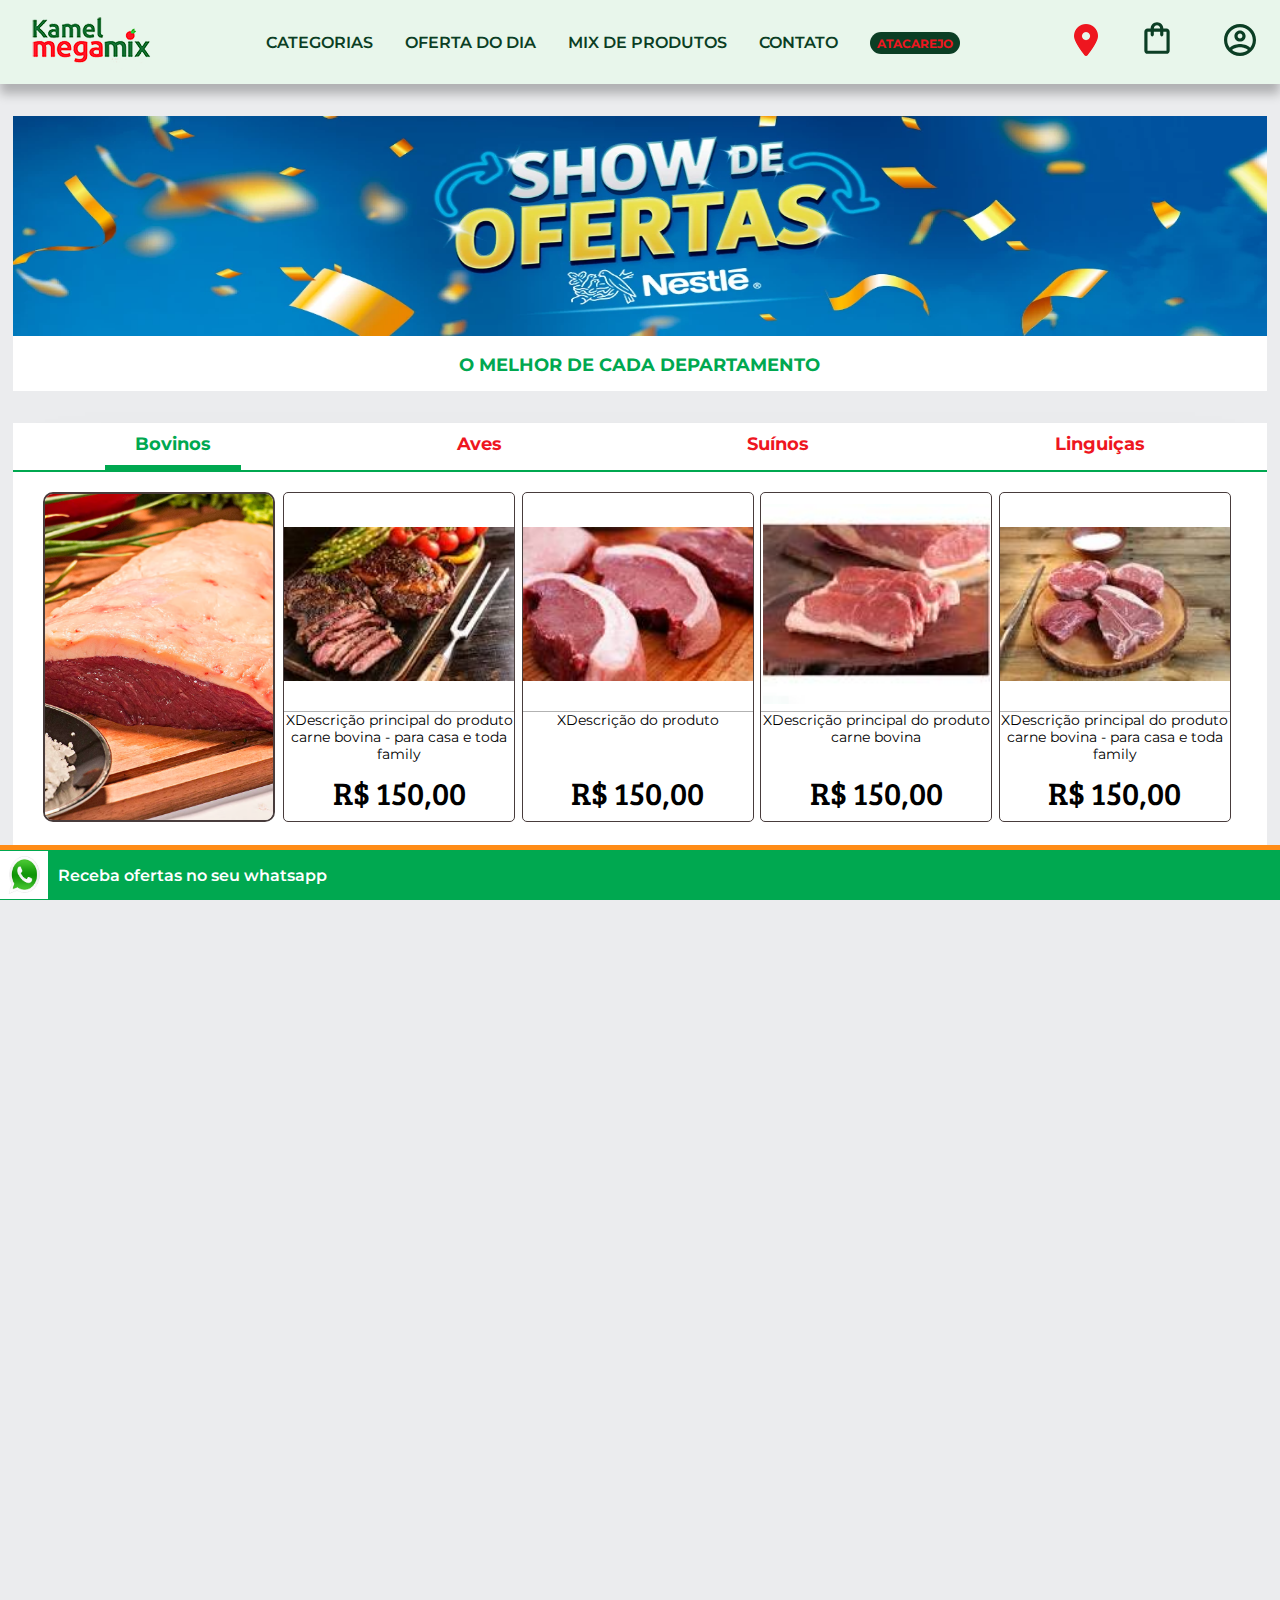
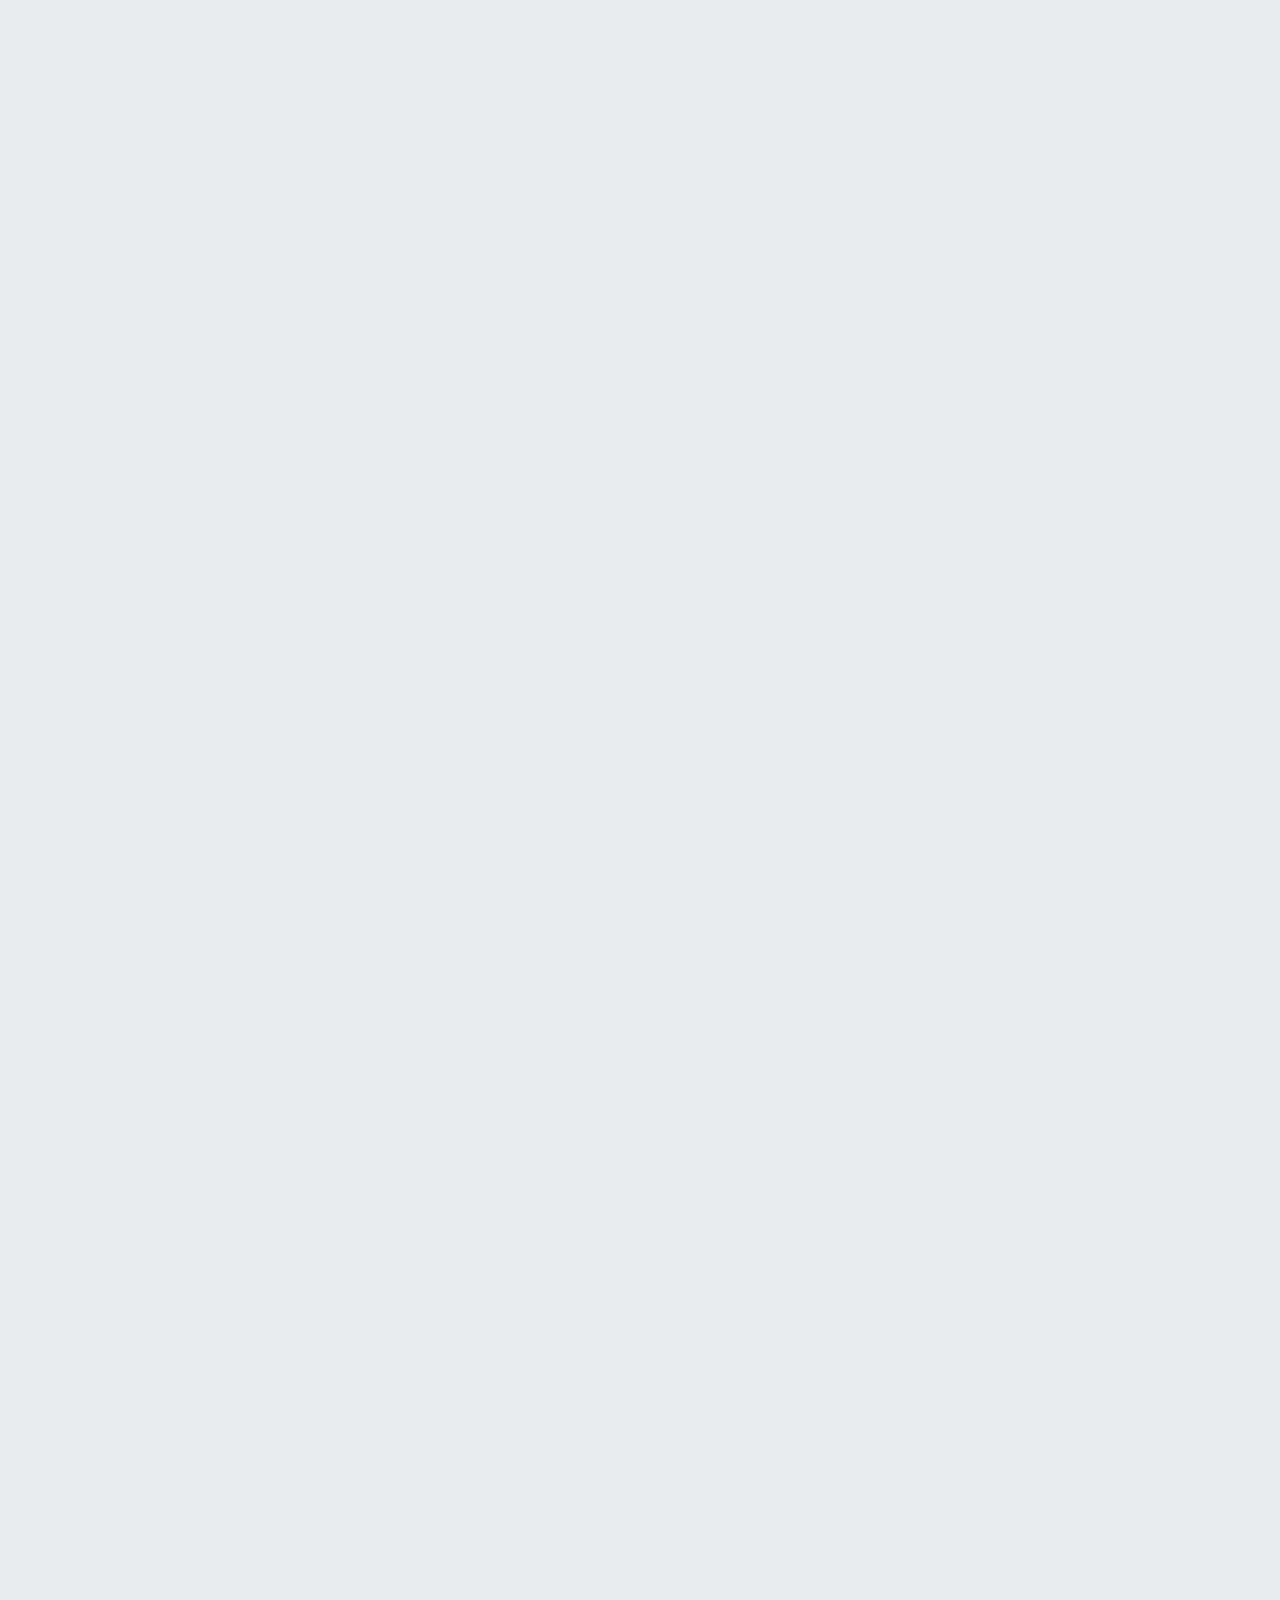
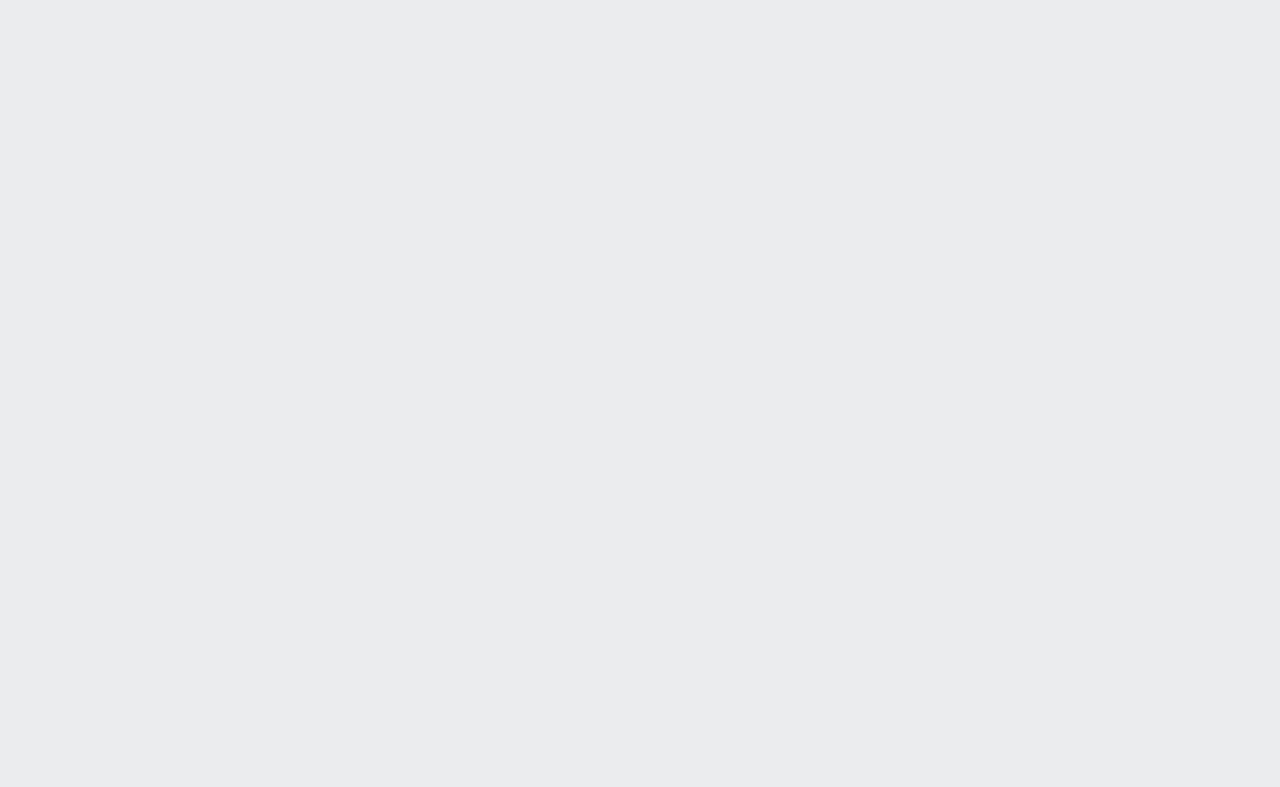
<file: pages/mix.html>
<!DOCTYPE html>
<html lang="pt-BR">
<head>
    <meta charset="UTF-8">
    <meta http-equiv="X-UA-Compatible" content="IE=edge">
    <meta name="viewport" content="width=device-width, initial-scale=1.0">
    <title>Megamix</title>
    <link rel="shortcut icon" type="image/x-icon" href="../thumbnail/ico/megamix-ico.ico">
    <link rel="stylesheet" href="../reset.css">
    <link rel="preconnect" href="https://fonts.googleapis.com">
    <link rel="preconnect" href="https://fonts.gstatic.com" crossorigin>
    <link href="https://fonts.googleapis.com/css2?family=Montserrat:wght@300;400;500;600;700&display=swap" rel="stylesheet">
    <link href="https://fonts.googleapis.com/css2?family=Josefin+Sans:wght@700&display=swap" rel="stylesheet">
    <link rel="stylesheet" href="https://cdn.jsdelivr.net/npm/swiper@11/swiper-bundle.min.css" />
    <link rel="stylesheet" href="../styles.css">
    <link rel="stylesheet" href="../estilos/nav-tabs.css">
    <link rel="stylesheet" href="../estilos/mix.css">
</head>
<body class="body-container">

    <header class="cabecalho">
        <div class="container">
            <!-- Begin menu hamburg (Mobile) -->
            <input type="checkbox" id="menu" class="container__botao">
            <label for="menu" class="container__rotulo">
                <span class="cabecalho__menu-hamburguer container__imagem"></span>
            </label>

            <ul class="lista-menu">
                <li class="lista-menu__titulo">Categorias</li>
                <li class="lista-menu__item">
                    <a href="../atacarejo.html" class="lista-menu__link">Atacarejo</a>
                </li>
                <li class="lista-menu__item">
                    <a href="receitas.html" class="lista-menu__link">Receitas</a>
                </li>
                <li class="lista-menu__item">
                    <a href="mix.html" class="lista-menu__link">Mix de Produtos</a>
                </li>
                <li class="lista-menu__item">
                    <a href="ofertas.html" class="lista-menu__link">Nossas Ofertas</a>
                </li>
                <li class="lista-menu__item">
                    <a href="stores.html" class="lista-menu__link">Encontre uma loja</a>
                </li>
                <li class="lista-menu__item">
                    <a href="jobs.html" class="lista-menu__link">Trabalhe Conosco</a>
                </li>
            </ul>
            <a href="../index.html">
                <img src="../thumbnail/logo-01.png" alt="KamelMegamix" class="container__imagem container__imagem--sm">
            </a>

            <a href="../index.html">
                <img src="../thumbnail/logo-nova-sf.svg" alt="KamelMegamix" class="container__imagem container__imagem--md">
            </a>
            <!-- End menu hamburg (Mobile) -->
        </div>

        <ul class="opcoes">
            <input type="checkbox" id="opcoes-menu" class="opcoes__botao"/>
            <label for="opcoes-menu" class="opcoes__rotulo">
                <li class="opcoes__item">Categorias</li>
            </label>

            <ul class="lista-menu">
                <li class="lista-menu__item">
                    <a href="receitas.html" class="lista-menu__link">Receitas</a>
                </li>
                <li class="lista-menu__item">
                    <a href="ofertas.html" class="lista-menu__link">Nossas Ofertas</a>
                </li>
                <li class="lista-menu__item">
                    <a href="stores.html" class="lista-menu__link">Encontre uma loja</a>
                </li>
                <li class="lista-menu__item">
                    <a href="jobs.html" class="lista-menu__link">Trabalhe Conosco</a>
                </li>
            </ul>
            
            <li class="opcoes__item"><a href="ofertas.html" class="opcoes__link">OFERTA DO DIA</a></li>
            <li class="opcoes__item"><a href="mix.html" class="opcoes__link">MIX DE PRODUTOS</a></li>
            <li class="opcoes__item"><a href="stores.html" class="opcoes__link">CONTATO</a></li>
            <li class="opcoes__item"><a href="../atacarejo.html" class="opcoes__link opcoes__link--atacarejo">Atacarejo</a></li>
        </ul>

        <div class="container">
            <!-- <img src="../thumbnail/menu/localizacao-br.svg" alt="Nossas Lojas" class="container__imagem container__imagem-transparente"> -->
            <a href="stores.html">
                <img src="../thumbnail/menu/localizacao-red.svg" alt="Nossas Lojas" class="container__imagem container__imagem--localizacao">
            </a>
            <a href="ofertas.html">
                <img src="../thumbnail/menu/compras.svg" alt="Compras" class="container__imagem container__imagem--compras">
            </a>
            <a href="#">
                <img src="../thumbnail/menu/user.svg" alt="Usuários" class="container__imagem container__imagem--user">
            </a>
        </div>

        <div class="box-whatsapp">
            <a href="https://api.whatsapp.com/send/?phone=36648444" target="_blank" class="box-link">
                <div class="box-whatsapp-icone"></div>
                <span class="box-link--texto">
                    Receba ofertas no seu whatsapp
                </span>
            </a>
        </div>
    </header>

    <main>

        <section class="mix">
            <div class="mix__container">
                <!-- <div class="mix__container-main mix__container-main-tipografia-teste"> -->
                <div class="mix__container-main">
                    <img src="../thumbnail/backgrounds/nestle.png" alt="" 
                    class="mix__container-main-imagem">
                </div>
                <div class="mix__container-row">
                    <!-- <div class="mix__container-row-left mix__container-main-tipografia-teste"> -->
                    <div class="mix__container-row-left">
                        <img src="../thumbnail/backgrounds/bembrasil.png" alt="" 
                    class="mix__container-main-imagem">
                    </div>
                    <!-- <div class="mix__container-row-right mix__container-main-tipografia-teste"> -->
                    <div class="mix__container-row-right">
                        <img src="../thumbnail/backgrounds/parceiros.png" alt="" 
                    class="mix__container-main-imagem">
                    </div>
                </div>
            </div>

            <section class="mix__container" style="overflow: hidden;">
                <h2 class="tabloide__titulo">O melhor de cada departamento</h2>
 

                <div class="tabs" style="margin: 2em 0;">
                    <input class="input" name="tabs" type="radio" id="tab-1" checked="checked"/>
                    <label class="label" for="tab-1">Bovinos</label>
                    
                    <div class="panel">
                        <div class="mix__produtos">
                            <div class="mix__produtos-item-main">
                                <img src="../thumbnail/produtos/picanha-kamel.png" alt="" 
                                class="mix__produtos-item-main-imagem"/>
    
                            </div>
                            <div class="mix__produtos-item-middle">
                                <img src="../thumbnail/produtos/carnes/exemplo-01.jpeg" alt="" 
                                class="mix__produtos-item-middle-imagem"/>
                                <div class="mix__produtos-item-texto">
                                    <p class="mix__produtos-item-texto-descricao">XDescrição principal do produto carne bovina - para casa e toda family</p>
                                    <p class="mix__produtos-item-texto-preco">R$ 150,00</p>
                                </div>
                            </div>
                            <div class="mix__produtos-item-middle">
                                <img src="../thumbnail/produtos/carnes/exemplo-02.jpeg" alt="" 
                                class="mix__produtos-item-middle-imagem"/>
                                <div class="mix__produtos-item-texto">
                                    <p class="mix__produtos-item-texto-descricao">XDescrição do produto</p>
                                    <p class="mix__produtos-item-texto-preco">R$ 150,00</p>
                                </div>
                            </div>
                            <div class="mix__produtos-item-middle">
                                <img src="../thumbnail/produtos/carnes/exemplo-03.jpeg" alt="" 
                                class="mix__produtos-item-middle-imagem"/>
                                <div class="mix__produtos-item-texto">
                                    <p class="mix__produtos-item-texto-descricao">XDescrição principal do produto carne bovina</p>
                                    <p class="mix__produtos-item-texto-preco">R$ 150,00</p>
                                </div>
                            </div>
                            <div class="mix__produtos-item-middle">
                                <img src="../thumbnail/produtos/carnes/exemplo-04.jpeg" alt="" 
                                class="mix__produtos-item-middle-imagem"/>
                                <div class="mix__produtos-item-texto">
                                    <p class="mix__produtos-item-texto-descricao">XDescrição principal do produto carne bovina - para casa e toda family</p>
                                    <p class="mix__produtos-item-texto-preco">R$ 150,00</p>
                                </div>
                            </div>
                        </div>
                    </div>

                    <input class="input" name="tabs" type="radio" id="tab-2"/>
                    <label class="label" for="tab-2">Aves</label>
                    
                    <div class="panel">
                        <div class="mix__produtos">
                            <div class="mix__produtos-item-main">
                                <img src="../thumbnail/produtos/aves/exemplo-main.jpeg" alt="" 
                                class="mix__produtos-item-main-imagem"/>
                
                            </div>
                            <div class="mix__produtos-item-middle">
                                <img src="../thumbnail/produtos/aves/exemplo-01.jpeg" alt="" 
                                class="mix__produtos-item-middle-imagem"/>
                                <div class="mix__produtos-item-texto">
                                    <p class="mix__produtos-item-texto-descricao">XDescrição principal do produto carne bovina - para casa e toda family</p>
                                    <p class="mix__produtos-item-texto-preco">R$ 150,00</p>
                                </div>
                            </div>
                            <div class="mix__produtos-item-middle">
                                <img src="../thumbnail/produtos/aves/exemplo-02.jpeg" alt="" 
                                class="mix__produtos-item-middle-imagem"/>
                                <div class="mix__produtos-item-texto">
                                    <p class="mix__produtos-item-texto-descricao">XDescrição do produto</p>
                                    <p class="mix__produtos-item-texto-preco">R$ 150,00</p>
                                </div>
                            </div>
                            <div class="mix__produtos-item-middle">
                                <img src="../thumbnail/produtos/aves/exemplo-03.jpeg" alt="" 
                                class="mix__produtos-item-middle-imagem"/>
                                <div class="mix__produtos-item-texto">
                                    <p class="mix__produtos-item-texto-descricao">XDescrição principal do produto carne bovina</p>
                                    <p class="mix__produtos-item-texto-preco">R$ 150,00</p>
                                </div>
                            </div>
                            <div class="mix__produtos-item-middle">
                                <img src="../thumbnail/produtos/aves/exemplo-04.jpeg" alt="" 
                                class="mix__produtos-item-middle-imagem"/>
                                <div class="mix__produtos-item-texto">
                                    <p class="mix__produtos-item-texto-descricao">XDescrição principal do produto carne bovina - para casa e toda family</p>
                                    <p class="mix__produtos-item-texto-preco">R$ 150,00</p>
                                </div>
                            </div>
                        </div>
                    </div>
    
                    <input class="input" name="tabs" type="radio" id="tab-3"/>
                    <label class="label" for="tab-3">Suínos</label>
                    
                    <div class="panel">
                        <div class="mix__produtos">
                            <div class="mix__produtos-item-main">
                                <img src="../thumbnail/produtos/suinos/exemplo-main.jpeg" alt="" 
                                class="mix__produtos-item-main-imagem"/>
                
                            </div>
                            <div class="mix__produtos-item-middle">
                                <img src="../thumbnail/produtos/suinos/exemplo-01.jpeg" alt="" 
                                class="mix__produtos-item-middle-imagem"/>
                                <div class="mix__produtos-item-texto">
                                    <p class="mix__produtos-item-texto-descricao">XDescrição principal do produto carne bovina - para casa e toda family</p>
                                    <p class="mix__produtos-item-texto-preco">R$ 150,00</p>
                                </div>
                            </div>
                            <div class="mix__produtos-item-middle">
                                <img src="../thumbnail/produtos/suinos/exemplo-02.jpeg" alt="" 
                                class="mix__produtos-item-middle-imagem"/>
                                <div class="mix__produtos-item-texto">
                                    <p class="mix__produtos-item-texto-descricao">XDescrição do produto</p>
                                    <p class="mix__produtos-item-texto-preco">R$ 150,00</p>
                                </div>
                            </div>
                            <div class="mix__produtos-item-middle">
                                <img src="../thumbnail/produtos/suinos/exemplo-03.jpeg" alt="" 
                                class="mix__produtos-item-middle-imagem"/>
                                <div class="mix__produtos-item-texto">
                                    <p class="mix__produtos-item-texto-descricao">XDescrição principal do produto carne bovina</p>
                                    <p class="mix__produtos-item-texto-preco">R$ 150,00</p>
                                </div>
                            </div>
                            <div class="mix__produtos-item-middle">
                                <img src="../thumbnail/produtos/suinos/exemplo-04.jpeg" alt="" 
                                class="mix__produtos-item-middle-imagem"/>
                                <div class="mix__produtos-item-texto">
                                    <p class="mix__produtos-item-texto-descricao">XDescrição principal do produto carne bovina - para casa e toda family</p>
                                    <p class="mix__produtos-item-texto-preco">R$ 150,00</p>
                                </div>
                            </div>
                        </div>
                    </div>

                    <input class="input" name="tabs" type="radio" id="tab-4"/>
                    <label class="label" for="tab-4">Linguiças</label>
                    
                    <div class="panel">
                        <div class="mix__produtos">
                            <div class="mix__produtos-item-main">
                                <img src="../thumbnail/produtos/linguica/exemplo-main.jpeg" alt="" 
                                class="mix__produtos-item-main-imagem"/>
                
                            </div>
                            <div class="mix__produtos-item-middle">
                                <img src="../thumbnail/produtos/linguica/exemplo-01.jpeg" alt="" 
                                class="mix__produtos-item-middle-imagem"/>
                                <div class="mix__produtos-item-texto">
                                    <p class="mix__produtos-item-texto-descricao">XDescrição principal do produto carne bovina - para casa e toda family</p>
                                    <p class="mix__produtos-item-texto-preco">R$ 150,00</p>
                                </div>
                            </div>
                            <div class="mix__produtos-item-middle">
                                <img src="../thumbnail/produtos/linguica/exemplo-02.jpeg" alt="" 
                                class="mix__produtos-item-middle-imagem"/>
                                <div class="mix__produtos-item-texto">
                                    <p class="mix__produtos-item-texto-descricao">XDescrição do produto</p>
                                    <p class="mix__produtos-item-texto-preco">R$ 150,00</p>
                                </div>
                            </div>
                            <div class="mix__produtos-item-middle">
                                <img src="../thumbnail/produtos/linguica/exemplo-03.jpeg" alt="" 
                                class="mix__produtos-item-middle-imagem"/>
                                <div class="mix__produtos-item-texto">
                                    <p class="mix__produtos-item-texto-descricao">XDescrição principal do produto carne bovina</p>
                                    <p class="mix__produtos-item-texto-preco">R$ 150,00</p>
                                </div>
                            </div>
                            <div class="mix__produtos-item-middle">
                                <img src="../thumbnail/produtos/linguica/exemplo-04.jpeg" alt="" 
                                class="mix__produtos-item-middle-imagem"/>
                                <div class="mix__produtos-item-texto">
                                    <p class="mix__produtos-item-texto-descricao">XDescrição principal do produto carne bovina - para casa e toda family</p>
                                    <p class="mix__produtos-item-texto-preco">R$ 150,00</p>
                                </div>
                            </div>
                        </div>
                    </div>

                </div>
                    
            </section>

            <section class="mix__container" style="overflow: hidden;">
            
                <div class="tabs1" style="margin: 2em 0;">
                    <input class="input" name="tabs1" type="radio" id="tab-5" checked="checked"/>
                    <label class="label" for="tab-5">Frutas</label>
                    
                    <div class="panel">
                        <div class="mix__produtos">
                            <div class="mix__produtos-item-main">
                                <img src="../thumbnail/produtos/frutas/exemplo-main.jpeg" alt="" 
                                class="mix__produtos-item-main-imagem"/>
                
                            </div>
                            <div class="mix__produtos-item-middle">
                                <img src="../thumbnail/produtos/frutas/exemplo-01.jpeg" alt="" 
                                class="mix__produtos-item-middle-imagem"/>
                                <div class="mix__produtos-item-texto">
                                    <p class="mix__produtos-item-texto-descricao">XDescrição principal do produto carne bovina - para casa e toda family</p>
                                    <p class="mix__produtos-item-texto-preco">R$ 150,00</p>
                                </div>
                            </div>
                            <div class="mix__produtos-item-middle">
                                <img src="../thumbnail/produtos/frutas/exemplo-02.jpeg" alt="" 
                                class="mix__produtos-item-middle-imagem"/>
                                <div class="mix__produtos-item-texto">
                                    <p class="mix__produtos-item-texto-descricao">XDescrição do produto</p>
                                    <p class="mix__produtos-item-texto-preco">R$ 150,00</p>
                                </div>
                            </div>
                            <div class="mix__produtos-item-middle">
                                <img src="../thumbnail/produtos/frutas/exemplo-03.jpeg" alt="" 
                                class="mix__produtos-item-middle-imagem"/>
                                <div class="mix__produtos-item-texto">
                                    <p class="mix__produtos-item-texto-descricao">XDescrição principal do produto carne bovina</p>
                                    <p class="mix__produtos-item-texto-preco">R$ 150,00</p>
                                </div>
                            </div>
                            <div class="mix__produtos-item-middle">
                                <img src="../thumbnail/produtos/frutas/exemplo-04.jpeg" alt="" 
                                class="mix__produtos-item-middle-imagem"/>
                                <div class="mix__produtos-item-texto">
                                    <p class="mix__produtos-item-texto-descricao">XDescrição principal do produto carne bovina - para casa e toda family</p>
                                    <p class="mix__produtos-item-texto-preco">R$ 150,00</p>
                                </div>
                            </div>
                        </div>
                    </div>
                    
                    <input class="input" name="tabs1" type="radio" id="tab-6"/>
                    <label class="label" for="tab-6">Legumes</label>
                    
                    <div class="panel">
                        <div class="mix__produtos">
                            <div class="mix__produtos-item-main">
                                <img src="../thumbnail/produtos/legumes/exemplo-main.jpeg" alt="" 
                                class="mix__produtos-item-main-imagem"/>
                
                            </div>
                            <div class="mix__produtos-item-middle">
                                <img src="../thumbnail/produtos/legumes/exemplo-01.jpeg" alt="" 
                                class="mix__produtos-item-middle-imagem"/>
                                <div class="mix__produtos-item-texto">
                                    <p class="mix__produtos-item-texto-descricao">XDescrição principal do produto carne bovina - para casa e toda family</p>
                                    <p class="mix__produtos-item-texto-preco">R$ 150,00</p>
                                </div>
                            </div>
                            <div class="mix__produtos-item-middle">
                                <img src="../thumbnail/produtos/legumes/exemplo-02.jpeg" alt="" 
                                class="mix__produtos-item-middle-imagem"/>
                                <div class="mix__produtos-item-texto">
                                    <p class="mix__produtos-item-texto-descricao">XDescrição do produto</p>
                                    <p class="mix__produtos-item-texto-preco">R$ 150,00</p>
                                </div>
                            </div>
                            <div class="mix__produtos-item-middle">
                                <img src="../thumbnail/produtos/legumes/exemplo-03.jpeg" alt="" 
                                class="mix__produtos-item-middle-imagem"/>
                                <div class="mix__produtos-item-texto">
                                    <p class="mix__produtos-item-texto-descricao">XDescrição principal do produto carne bovina</p>
                                    <p class="mix__produtos-item-texto-preco">R$ 150,00</p>
                                </div>
                            </div>
                            <div class="mix__produtos-item-middle">
                                <img src="../thumbnail/produtos/legumes/exemplo-04.jpeg" alt="" 
                                class="mix__produtos-item-middle-imagem"/>
                                <div class="mix__produtos-item-texto">
                                    <p class="mix__produtos-item-texto-descricao">XDescrição principal do produto carne bovina - para casa e toda family</p>
                                    <p class="mix__produtos-item-texto-preco">R$ 150,00</p>
                                </div>
                            </div>
                        </div>
                    </div>
                
                    <input class="input" name="tabs1" type="radio" id="tab-7"/>
                    <label class="label" for="tab-7">Verduras</label>
                    
                    <div class="panel">
                        <div class="mix__produtos">
                            <div class="mix__produtos-item-main">
                                <img src="../thumbnail/produtos/verduras/exemplo-main.jpeg" alt="" 
                                class="mix__produtos-item-main-imagem"/>
                
                            </div>
                            <div class="mix__produtos-item-middle">
                                <img src="../thumbnail/produtos/verduras/exemplo-01.jpeg" alt="" 
                                class="mix__produtos-item-middle-imagem"/>
                                <div class="mix__produtos-item-texto">
                                    <p class="mix__produtos-item-texto-descricao">XDescrição principal do produto carne bovina - para casa e toda family</p>
                                    <p class="mix__produtos-item-texto-preco">R$ 150,00</p>
                                </div>
                            </div>
                            <div class="mix__produtos-item-middle">
                                <img src="../thumbnail/produtos/verduras/exemplo-02.jpeg" alt="" 
                                class="mix__produtos-item-middle-imagem"/>
                                <div class="mix__produtos-item-texto">
                                    <p class="mix__produtos-item-texto-descricao">XDescrição do produto</p>
                                    <p class="mix__produtos-item-texto-preco">R$ 150,00</p>
                                </div>
                            </div>
                            <div class="mix__produtos-item-middle">
                                <img src="../thumbnail/produtos/verduras/exemplo-03.jpeg" alt="" 
                                class="mix__produtos-item-middle-imagem"/>
                                <div class="mix__produtos-item-texto">
                                    <p class="mix__produtos-item-texto-descricao">XDescrição principal do produto carne bovina</p>
                                    <p class="mix__produtos-item-texto-preco">R$ 150,00</p>
                                </div>
                            </div>
                            <div class="mix__produtos-item-middle">
                                <img src="../thumbnail/produtos/verduras/exemplo-04.jpeg" alt="" 
                                class="mix__produtos-item-middle-imagem"/>
                                <div class="mix__produtos-item-texto">
                                    <p class="mix__produtos-item-texto-descricao">XDescrição principal do produto carne bovina - para casa e toda family</p>
                                    <p class="mix__produtos-item-texto-preco">R$ 150,00</p>
                                </div>
                            </div>
                        </div>
                    </div>
                    
                    <input class="input" name="tabs1" type="radio" id="tab-8"/>
                    <label class="label" for="tab-8">Ovos</label>
                    
                    <div class="panel">
                        <div class="mix__produtos">
                            <div class="mix__produtos-item-main">
                                <img src="../thumbnail/produtos/ovos/exemplo-main.jpeg" alt="" 
                                class="mix__produtos-item-main-imagem"/>
                
                            </div>
                            <div class="mix__produtos-item-middle">
                                <img src="../thumbnail/produtos/ovos/exemplo-01.jpeg" alt="" 
                                class="mix__produtos-item-middle-imagem"/>
                                <div class="mix__produtos-item-texto">
                                    <p class="mix__produtos-item-texto-descricao">XDescrição principal do produto carne bovina - para casa e toda family</p>
                                    <p class="mix__produtos-item-texto-preco">R$ 150,00</p>
                                </div>
                            </div>
                            <div class="mix__produtos-item-middle">
                                <img src="../thumbnail/produtos/ovos/exemplo-02.jpeg" alt="" 
                                class="mix__produtos-item-middle-imagem"/>
                                <div class="mix__produtos-item-texto">
                                    <p class="mix__produtos-item-texto-descricao">XDescrição do produto</p>
                                    <p class="mix__produtos-item-texto-preco">R$ 150,00</p>
                                </div>
                            </div>
                            <div class="mix__produtos-item-middle">
                                <img src="../thumbnail/produtos/ovos/exemplo-03.jpeg" alt="" 
                                class="mix__produtos-item-middle-imagem"/>
                                <div class="mix__produtos-item-texto">
                                    <p class="mix__produtos-item-texto-descricao">XDescrição principal do produto carne bovina</p>
                                    <p class="mix__produtos-item-texto-preco">R$ 150,00</p>
                                </div>
                            </div>
                            <div class="mix__produtos-item-middle">
                                <img src="../thumbnail/produtos/ovos/exemplo-04.jpeg" alt="" 
                                class="mix__produtos-item-middle-imagem"/>
                                <div class="mix__produtos-item-texto">
                                    <p class="mix__produtos-item-texto-descricao">XDescrição principal do produto carne bovina - para casa e toda family</p>
                                    <p class="mix__produtos-item-texto-preco">R$ 150,00</p>
                                </div>
                            </div>
                        </div>
                    </div>
                
                </div>

            </section>

            <section class="mix__container" style="overflow: hidden;">
            
                <h2 class="tabloide__titulo">Adega</h2>

                <div class="tabs2" style="margin: 2em 0;">
                    <input class="input" name="tabs2" type="radio" id="tab-9" checked="checked"/>
                    <label class="label" for="tab-9">Brasileiro</label>
                    
                    <div class="panel">
                        <div class="mix__produtos">
                            <div class="mix__produtos-item-main mix__produtos-item-main--reset">
                                <img src="../thumbnail/produtos/vinho_brasil/brasil.jpeg" alt="" 
                                class="mix__produtos-item-main-imagem mix__produtos-item-main-imagem--alinhar"/>
                            </div>
                            <div class="mix__produtos-item-middle">
                                <img src="../thumbnail/produtos/vinho_brasil/almaden.png" alt="" 
                                class="mix__produtos-item-middle-imagem"/>
                                <div class="mix__produtos-item-texto">
                                    <p class="mix__produtos-item-texto-descricao">XDescrição principal do produto carne bovina - para casa e toda family</p>
                                    <p class="mix__produtos-item-texto-preco">R$ 150,00</p>
                                </div>
                            </div>
                            <div class="mix__produtos-item-middle">
                                <img src="../thumbnail/produtos/vinho_brasil/jotape.png" alt="" 
                                class="mix__produtos-item-middle-imagem"/>
                                <div class="mix__produtos-item-texto">
                                    <p class="mix__produtos-item-texto-descricao">XDescrição do produto</p>
                                    <p class="mix__produtos-item-texto-preco">R$ 150,00</p>
                                </div>
                            </div>
                            <div class="mix__produtos-item-middle">
                                <img src="../thumbnail/produtos/vinho_brasil/nuances.png" alt="" 
                                class="mix__produtos-item-middle-imagem"/>
                                <div class="mix__produtos-item-texto">
                                    <p class="mix__produtos-item-texto-descricao">XDescrição principal do produto carne bovina</p>
                                    <p class="mix__produtos-item-texto-preco">R$ 150,00</p>
                                </div>
                            </div>
                            <div class="mix__produtos-item-middle">
                                <img src="../thumbnail/produtos/vinho_brasil/valdugo.png" alt="" 
                                class="mix__produtos-item-middle-imagem"/>
                                <div class="mix__produtos-item-texto">
                                    <p class="mix__produtos-item-texto-descricao">XDescrição principal do produto carne bovina - para casa e toda family</p>
                                    <p class="mix__produtos-item-texto-preco">R$ 150,00</p>
                                </div>
                            </div>
                        </div>
                    </div>
                    
                    <input class="input" name="tabs2" type="radio" id="tab-10"/>
                    <label class="label" for="tab-10">Argentino</label>
                    
                    <div class="panel">
                        <div class="mix__produtos">
                            <div class="mix__produtos-item-main mix__produtos-item-main--reset">
                                <img src="../thumbnail/produtos/vinho-argentino/Argentina.jpeg" alt="" 
                                class="mix__produtos-item-main-imagem mix__produtos-item-main-imagem--alinhar"/>
                
                            </div>
                            <div class="mix__produtos-item-middle">
                                <img src="../thumbnail/produtos/vinho-argentino/alma.png" alt="" 
                                class="mix__produtos-item-middle-imagem"/>
                                <div class="mix__produtos-item-texto">
                                    <p class="mix__produtos-item-texto-descricao">XDescrição principal do produto carne bovina - para casa e toda family</p>
                                    <p class="mix__produtos-item-texto-preco">R$ 150,00</p>
                                </div>
                            </div>
                            <div class="mix__produtos-item-middle">
                                <img src="../thumbnail/produtos//vinho-argentino/triplice.png" alt="" 
                                class="mix__produtos-item-middle-imagem"/>
                                <div class="mix__produtos-item-texto">
                                    <p class="mix__produtos-item-texto-descricao">XDescrição do produto</p>
                                    <p class="mix__produtos-item-texto-preco">R$ 150,00</p>
                                </div>
                            </div>
                            <div class="mix__produtos-item-middle">
                                <img src="../thumbnail/produtos//vinho-argentino/sophenia.png" alt="" 
                                class="mix__produtos-item-middle-imagem"/>
                                <div class="mix__produtos-item-texto">
                                    <p class="mix__produtos-item-texto-descricao">XDescrição principal do produto carne bovina</p>
                                    <p class="mix__produtos-item-texto-preco">R$ 150,00</p>
                                </div>
                            </div>
                            <div class="mix__produtos-item-middle">
                                <img src="../thumbnail/produtos//vinho-argentino/sophenia-altosur.png" alt="" 
                                class="mix__produtos-item-middle-imagem"/>
                                <div class="mix__produtos-item-texto">
                                    <p class="mix__produtos-item-texto-descricao">XDescrição principal do produto carne bovina - para casa e toda family</p>
                                    <p class="mix__produtos-item-texto-preco">R$ 150,00</p>
                                </div>
                            </div>
                        </div>
                    </div>
                
                    <input class="input" name="tabs2" type="radio" id="tab-11"/>
                    <label class="label" for="tab-11">Chileno</label>
                    
                    <div class="panel">
                        <div class="mix__produtos">
                            <div class="mix__produtos-item-main mix__produtos-item-main--reset">
                                <img src="../thumbnail/produtos/vinho-chile/chile.jpeg" alt="" 
                                class="mix__produtos-item-main-imagem mix__produtos-item-main-imagem--alinhar"/>
                
                            </div>
                            <div class="mix__produtos-item-middle">
                                <img src="../thumbnail/produtos/vinho-chile/concha.png" alt="" 
                                class="mix__produtos-item-middle-imagem"/>
                                <div class="mix__produtos-item-texto">
                                    <p class="mix__produtos-item-texto-descricao">XDescrição principal do produto carne bovina - para casa e toda family</p>
                                    <p class="mix__produtos-item-texto-preco">R$ 150,00</p>
                                </div>
                            </div>
                            <div class="mix__produtos-item-middle">
                                <img src="../thumbnail/produtos//vinho-chile/casileiro.png" alt="" 
                                class="mix__produtos-item-middle-imagem"/>
                                <div class="mix__produtos-item-texto">
                                    <p class="mix__produtos-item-texto-descricao">XDescrição do produto</p>
                                    <p class="mix__produtos-item-texto-preco">R$ 150,00</p>
                                </div>
                            </div>
                            <div class="mix__produtos-item-middle">
                                <img src="../thumbnail/produtos//vinho-chile/emiliana.png" alt="" 
                                class="mix__produtos-item-middle-imagem"/>
                                <div class="mix__produtos-item-texto">
                                    <p class="mix__produtos-item-texto-descricao">XDescrição principal do produto carne bovina</p>
                                    <p class="mix__produtos-item-texto-preco">R$ 150,00</p>
                                </div>
                            </div>
                            <div class="mix__produtos-item-middle">
                                <img src="../thumbnail/produtos//vinho-chile/santa.png" alt="" 
                                class="mix__produtos-item-middle-imagem"/>
                                <div class="mix__produtos-item-texto">
                                    <p class="mix__produtos-item-texto-descricao">XDescrição principal do produto carne bovina - para casa e toda family</p>
                                    <p class="mix__produtos-item-texto-preco">R$ 150,00</p>
                                </div>
                            </div>
                        </div>
                    </div>
                    
                    <input class="input" name="tabs2" type="radio" id="tab-12"/>
                    <label class="label" for="tab-12">Uruguaio</label>
                    
                    <div class="panel">
                        <div class="mix__produtos">
                            <div class="mix__produtos-item-main mix__produtos-item-main--reset">
                                <img src="../thumbnail/produtos/vinho-uruguai/Uruguai.jpeg" alt="" 
                                class="mix__produtos-item-main-imagem mix__produtos-item-main-imagem--alinhar"/>
                
                            </div>
                            <div class="mix__produtos-item-middle">
                                <img src="../thumbnail/produtos/vinho-uruguai/garzon.png" alt="" 
                                class="mix__produtos-item-middle-imagem"/>
                                <div class="mix__produtos-item-texto">
                                    <p class="mix__produtos-item-texto-descricao">XDescrição principal do produto carne bovina - para casa e toda family</p>
                                    <p class="mix__produtos-item-texto-preco">R$ 150,00</p>
                                </div>
                            </div>
                            <div class="mix__produtos-item-middle">
                                <img src="../thumbnail/produtos/vinho-uruguai/pisano.png" alt="" 
                                class="mix__produtos-item-middle-imagem"/>
                                <div class="mix__produtos-item-texto">
                                    <p class="mix__produtos-item-texto-descricao">XDescrição do produto</p>
                                    <p class="mix__produtos-item-texto-preco">R$ 150,00</p>
                                </div>
                            </div>
                            <div class="mix__produtos-item-middle">
                                <img src="../thumbnail/produtos/vinho-uruguai/mallo-br.png" alt="" 
                                class="mix__produtos-item-middle-imagem"/>
                                <div class="mix__produtos-item-texto">
                                    <p class="mix__produtos-item-texto-descricao">XDescrição principal do produto carne bovina</p>
                                    <p class="mix__produtos-item-texto-preco">R$ 150,00</p>
                                </div>
                            </div>
                            <div class="mix__produtos-item-middle">
                                <img src="../thumbnail/produtos/vinho-uruguai/mallo-pr.png" alt="" 
                                class="mix__produtos-item-middle-imagem"/>
                                <div class="mix__produtos-item-texto">
                                    <p class="mix__produtos-item-texto-descricao">XDescrição principal do produto carne bovina - para casa e toda family</p>
                                    <p class="mix__produtos-item-texto-preco">R$ 150,00</p>
                                </div>
                            </div>
                        </div>
                    </div>

                    <input class="input" name="tabs2" type="radio" id="tab-13"/>
                    <label class="label" for="tab-13">Francês</label>
                    
                    <div class="panel">
                        <div class="mix__produtos">
                            <div class="mix__produtos-item-main mix__produtos-item-main--reset">
                                <img src="../thumbnail/produtos/vinho-franca/Franca.jpeg" alt="" 
                                class="mix__produtos-item-main-imagem mix__produtos-item-main-imagem--alinhar"/>
                
                            </div>
                            <div class="mix__produtos-item-middle">
                                <img src="../thumbnail/produtos/vinho-franca/arignac.png" alt="" 
                                class="mix__produtos-item-middle-imagem"/>
                                <div class="mix__produtos-item-texto">
                                    <p class="mix__produtos-item-texto-descricao">XDescrição principal do produto carne bovina - para casa e toda family</p>
                                    <p class="mix__produtos-item-texto-preco">R$ 150,00</p>
                                </div>
                            </div>
                            <div class="mix__produtos-item-middle">
                                <img src="../thumbnail/produtos//vinho-franca/chemin.png" alt="" 
                                class="mix__produtos-item-middle-imagem"/>
                                <div class="mix__produtos-item-texto">
                                    <p class="mix__produtos-item-texto-descricao">XDescrição do produto</p>
                                    <p class="mix__produtos-item-texto-preco">R$ 150,00</p>
                                </div>
                            </div>
                            <div class="mix__produtos-item-middle">
                                <img src="../thumbnail/produtos//vinho-franca/chenet.png" alt="" 
                                class="mix__produtos-item-middle-imagem"/>
                                <div class="mix__produtos-item-texto">
                                    <p class="mix__produtos-item-texto-descricao">XDescrição principal do produto carne bovina</p>
                                    <p class="mix__produtos-item-texto-preco">R$ 150,00</p>
                                </div>
                            </div>
                            <div class="mix__produtos-item-middle">
                                <img src="../thumbnail/produtos/vinho-franca/chenet2.png" alt="" 
                                class="mix__produtos-item-middle-imagem"/>
                                <div class="mix__produtos-item-texto">
                                    <p class="mix__produtos-item-texto-descricao">XDescrição principal do produto carne bovina - para casa e toda family</p>
                                    <p class="mix__produtos-item-texto-preco">R$ 150,00</p>
                                </div>
                            </div>
                        </div>
                    </div>

                    <input class="input" name="tabs2" type="radio" id="tab-14"/>
                    <label class="label" for="tab-14">Português</label>
                    
                    <div class="panel">
                        <div class="mix__produtos">
                            <div class="mix__produtos-item-main mix__produtos-item-main--reset">
                                <img src="../thumbnail/produtos/vinho-portugues/Portugal.jpeg" alt="" 
                                class="mix__produtos-item-main-imagem mix__produtos-item-main-imagem--alinhar"/>
                
                            </div>
                            <div class="mix__produtos-item-middle">
                                <img src="../thumbnail/produtos/vinho-portugues/morgado.png" alt="" 
                                class="mix__produtos-item-middle-imagem"/>
                                <div class="mix__produtos-item-texto">
                                    <p class="mix__produtos-item-texto-descricao">XDescrição principal do produto carne bovina - para casa e toda family</p>
                                    <p class="mix__produtos-item-texto-preco">R$ 150,00</p>
                                </div>
                            </div>
                            <div class="mix__produtos-item-middle">
                                <img src="../thumbnail/produtos/vinho-portugues/morgado2.png" alt="" 
                                class="mix__produtos-item-middle-imagem"/>
                                <div class="mix__produtos-item-texto">
                                    <p class="mix__produtos-item-texto-descricao">XDescrição do produto</p>
                                    <p class="mix__produtos-item-texto-preco">R$ 150,00</p>
                                </div>
                            </div>
                            <div class="mix__produtos-item-middle">
                                <img src="../thumbnail/produtos/vinho-portugues/olaria.png" alt="" 
                                class="mix__produtos-item-middle-imagem"/>
                                <div class="mix__produtos-item-texto">
                                    <p class="mix__produtos-item-texto-descricao">XDescrição principal do produto carne bovina</p>
                                    <p class="mix__produtos-item-texto-preco">R$ 150,00</p>
                                </div>
                            </div>
                            <div class="mix__produtos-item-middle">
                                <img src="../thumbnail/produtos/vinho-portugues/periquita.png" alt="" 
                                class="mix__produtos-item-middle-imagem"/>
                                <div class="mix__produtos-item-texto">
                                    <p class="mix__produtos-item-texto-descricao">XDescrição principal do produto carne bovina - para casa e toda family</p>
                                    <p class="mix__produtos-item-texto-preco">R$ 150,00</p>
                                </div>
                            </div>
                        </div>
                    </div>

                    <input class="input" name="tabs2" type="radio" id="tab-15"/>
                    <label class="label" for="tab-15">Italiano</label>
                    
                    <div class="panel">
                        <div class="mix__produtos">
                            <div class="mix__produtos-item-main mix__produtos-item-main--reset">
                                <img src="../thumbnail/produtos/vinho-italia/italia.png" alt="" 
                                class="mix__produtos-item-main-imagem mix__produtos-item-main-imagem--alinhar"/>
                
                            </div>
                            <div class="mix__produtos-item-middle">
                                <img src="../thumbnail/produtos/vinho-italia/chianti.png" alt="" 
                                class="mix__produtos-item-middle-imagem"/>
                                <div class="mix__produtos-item-texto">
                                    <p class="mix__produtos-item-texto-descricao">XDescrição principal do produto carne bovina - para casa e toda family</p>
                                    <p class="mix__produtos-item-texto-preco">R$ 150,00</p>
                                </div>
                            </div>
                            <div class="mix__produtos-item-middle">
                                <img src="../thumbnail/produtos/vinho-italia/luccarelli.png" alt="" 
                                class="mix__produtos-item-middle-imagem"/>
                                <div class="mix__produtos-item-texto">
                                    <p class="mix__produtos-item-texto-descricao">XDescrição do produto</p>
                                    <p class="mix__produtos-item-texto-preco">R$ 150,00</p>
                                </div>
                            </div>
                            <div class="mix__produtos-item-middle">
                                <img src="../thumbnail/produtos/vinho-italia/primitivo.png" alt="" 
                                class="mix__produtos-item-middle-imagem"/>
                                <div class="mix__produtos-item-texto">
                                    <p class="mix__produtos-item-texto-descricao">XDescrição principal do produto carne bovina</p>
                                    <p class="mix__produtos-item-texto-preco">R$ 150,00</p>
                                </div>
                            </div>
                            <div class="mix__produtos-item-middle">
                                <img src="../thumbnail/produtos/vinho-italia/toscana-cecchi.png" alt="" 
                                class="mix__produtos-item-middle-imagem"/>
                                <div class="mix__produtos-item-texto">
                                    <p class="mix__produtos-item-texto-descricao">XDescrição principal do produto carne bovina - para casa e toda family</p>
                                    <p class="mix__produtos-item-texto-preco">R$ 150,00</p>
                                </div>
                            </div>
                        </div>
                    </div>

                    <input class="input" name="tabs2" type="radio" id="tab-16"/>
                    <label class="label" for="tab-16">Espanhol</label>
                    
                    <div class="panel">
                        <div class="mix__produtos">
                            <div class="mix__produtos-item-main mix__produtos-item-main--reset">
                                <img src="../thumbnail/produtos/vinho-espanha/Espanha.jpeg" alt="" 
                                class="mix__produtos-item-main-imagem mix__produtos-item-main-imagem--alinhar"/>
                
                            </div>
                            <div class="mix__produtos-item-middle">
                                <img src="../thumbnail/produtos/vinho-espanha/pata-negra-tempranillo.png" alt="" 
                                class="mix__produtos-item-middle-imagem"/>
                                <div class="mix__produtos-item-texto">
                                    <p class="mix__produtos-item-texto-descricao">XDescrição principal do produto carne bovina - para casa e toda family</p>
                                    <p class="mix__produtos-item-texto-preco">R$ 150,00</p>
                                </div>
                            </div>
                            <div class="mix__produtos-item-middle">
                                <img src="../thumbnail/produtos/vinho-espanha/altozano.png" alt="" 
                                class="mix__produtos-item-middle-imagem"/>
                                <div class="mix__produtos-item-texto">
                                    <p class="mix__produtos-item-texto-descricao">XDescrição do produto</p>
                                    <p class="mix__produtos-item-texto-preco">R$ 150,00</p>
                                </div>
                            </div>
                            <div class="mix__produtos-item-middle">
                                <img src="../thumbnail/produtos/vinho-espanha/solar-de-carrion-crianza.png" alt="" 
                                class="mix__produtos-item-middle-imagem"/>
                                <div class="mix__produtos-item-texto">
                                    <p class="mix__produtos-item-texto-descricao">XDescrição principal do produto carne bovina</p>
                                    <p class="mix__produtos-item-texto-preco">R$ 150,00</p>
                                </div>
                            </div>
                            <div class="mix__produtos-item-middle">
                                <img src="../thumbnail/produtos/vinho-espanha/toro-loco.png" alt="" 
                                class="mix__produtos-item-middle-imagem"/>
                                <div class="mix__produtos-item-texto">
                                    <p class="mix__produtos-item-texto-descricao">XDescrição principal do produto carne bovina - para casa e toda family</p>
                                    <p class="mix__produtos-item-texto-preco">R$ 150,00</p>
                                </div>
                            </div>
                        </div>
                    </div>
                
                </div>
            
            </section>

            <section class="mix__container">
                <section class="destaques">
                    <h2 class="ofertas__titulo">Produtos Saudáveis</h2>

                    <section class="destaques__options">
                        <div class="destaques__container">
                            <div class="destaques__container--moldura">
                                <img src="../thumbnail/produtos/acucares/integral.png" alt="" class="destaques__container--iconmain destaques__container--iconmain--mix">
                                <div class="destaques__shadow destaques__shadow-main"></div>
                                <p class="destaques__titulo">Integral</p>
                            </div>
                        </div>
                        <div class="destaques__container autosizer">
                            <div class="destaques__container--grid">
                                <div class="destaques__container--item">
                                    <div class="destaques__container--moldura">
                                        <img src="../thumbnail/produtos/acucares/organicos.png" alt="" class="destaques__container--iconmiddle">
                                        <div class="destaques__shadow"></div>
                                        <p class="destaques__titulo--grid">Orgânicos</p>
                                    </div>
                                </div>
                                <div class="destaques__container--item">
                                    <div class="destaques__container--moldura">
                                        <img src="../thumbnail/produtos/acucares/sem-glauten.jpeg" alt="" class="destaques__container--iconmiddle">
                                        <div class="destaques__shadow"></div>
                                        <p class="destaques__titulo--grid">Sem Glaúten</p>
                                    </div>
                                </div>
                                <div class="destaques__container--item">
                                    <div class="destaques__container--moldura">
                                        <img src="../thumbnail/produtos/acucares/light-diet.png" alt="" class="destaques__container--iconmiddle">
                                        <div class="destaques__shadow destaques__shadow-fill"></div>
                                        <p class="destaques__titulo--grid">Light & Diet</p>
                                    </div>
                                </div>
                                <div class="destaques__container--item">
                                    <div class="destaques__container--moldura">
                                        <img src="../thumbnail/produtos/acucares/vegano.png" alt="" class="destaques__container--iconmiddle">
                                        <div class="destaques__shadow"></div>
                                        <p class="destaques__titulo--grid">Vegano</p>
                                    </div>
                                </div>
                            </div>
                        </div>
                    </section>
                </section>
            </section>

        </section>

        <section class="box-whatsapp">
            <a href="https://api.whatsapp.com/send/?phone=36648444" target="_blank" class="box-link">
                <div class="box-whatsapp-icone"></div>
                <span class="box-link--texto">
                    Receba ofertas no seu whatsapp
                </span>
            </a>
        </section>
    </main>

    <hr />
    <footer class="rodape">
        <div class="rodape__mobile">
            <div class="rodape__alone">
                <!-- <h2 class="rodape__titulo">Kamel Megamix Supermercados</h2> -->
                <ul class="lista-rodape rodape__alone-rodape">
                    <li class="lista-rodape__item rodape__alone-item">
                        <a href="#">
                            <img src="../thumbnail/logo-nova-sf.png" alt="KamelMegamix" class="rodape__logo">
                        </a>
                    </li>
                    <li class="lista-rodape__item rodape__alone-item">
                        <input type="email" class="rodape__cadastro" placeholder="Cadastre seu e-mail" />
                    </li>
                </ul>

                <div class="lista-rodape--redessociais">
                    <ul class="redessociais--container">
                        <li class="redessociais--item mt-10">
                            <a href="#" class="redessociais--link">
                                <img src="../thumbnail/redes/facebook.svg" alt="Facebook" class="redessociais-icon" />
                            </a>
                        </li>
                        <li class="redessociais--item">
                            <a href="#" class="redessociais--link">
                                <img src="../thumbnail/redes/instagram.svg" alt="Instagram"  class="redessociais-icon" />
                            </a>
                        </li>
                        <li class="redessociais--item">
                            <a href="#" class="redessociais--link">
                                <img src="../thumbnail/redes/twitter.svg" alt="Twitter"  class="redessociais-icon" />
                            </a>
                        </li>
                        <li class="redessociais--item">
                            <a href="#" class="redessociais--link">
                                <img src="../thumbnail/redes/youtube.svg" alt="Youtube"  class="redessociais-icon" />
                            </a>
                        </li>
                    </ul>
                        <p class="redessociais--texto">Horário de atendimento:</p>
                        <p class="redessociais--texto redessociais--middle">De segunda a domingo, das 08h às 22h</p>
                        <p class="redessociais--texto"> *Horário de Brasília</p>
                </div>

                <div class="accordion">
                
                    <div class="accordion_item" >
                        <div class="accordion_header">
                            <span>
                                Atendimento
                            </span>
                            <div class="icon">
                                +
                            </div>
                        </div>
        
                        <div class="accordion_content">
                            <!-- <p>
                                On the other hand, we denounce with righteous indignation and dislike men who are so beguiled and demoralized by the charms of pleasure of the moment, so blinded by desire, that they cannot foresee the pain and trouble that are bound to ensue; and equal blame belongs to those who fail in their duty through weakness
                            </p> -->
                            <ul class="lista-rodape lista-rodape--accordion">
                                <li class="lista-rodape__item lista-rodape__item--accordion">Minha conta</li>
                                <li class="lista-rodape__item lista-rodape__item--accordion">Meus pedidos</li>
                                <li class="lista-rodape__item lista-rodape__item--accordion">
                                    <a href="stores">
                                        Encontre uma loja
                                    </a> 
                                </li>
                                <li class="lista-rodape__item lista-rodape__item--accordion">Perguntas frequentes</li>
                            </ul>
                        </div>
                    </div>

                    <div class="accordion_item" >
                        <div class="accordion_header">
                            <span>
                                Institucional
                            </span>
                            <div class="icon">
                                +
                            </div>
                        </div>
        
                        <div class="accordion_content">
                            <ul class="lista-rodape lista-rodape--accordion">
                                <li class="lista-rodape__item lista-rodape__item--accordion">
                                    <a href="jobs.html">Trabalhe conosco</a>
                                </li>
                                <li class="lista-rodape__item lista-rodape__item--accordion">
                                    <a href="#">Diversidade</a>
                                </li>
                                <li class="lista-rodape__item lista-rodape__item--accordion">
                                    <a href="receitas.html">Receitas</a>
                                </li>
                            </ul>
                        </div>
                    </div>

                    <div class="accordion_item" >
                        <div class="accordion_header">
                            <span>
                                Políticas KamelMegamix
                            </span>
                            <div class="icon">
                                +
                            </div>
                        </div>
        
                        <div class="accordion_content">
                            <ul class="lista-rodape lista-rodape--accordion">
                                <li class="lista-rodape__item lista-rodape__item--accordion">Politica de Trocas e Devoluções</li>
                                <li class="lista-rodape__item lista-rodape__item--accordion">Termo de Uso</li>
                                <li class="lista-rodape__item lista-rodape__item--accordion">Política de Privacidade</li>
                            </ul>
                        </div>
                    </div>

                    <div class="accordion_item">
                        <div class="accordion_header">
                            <span>
                                Formas de Pagamento
                            </span>
                            <div class="icon">
                                +
                            </div>
                        </div>
        
                        <div class="accordion_content">
                            <ul class="lista-rodape lista-rodape--accordion">
                                <li class="lista-rodape__item lista-rodape__item--accordion">
                                    <div class="lista-rodape__item-convenios">
                                        <img src="../thumbnail/convenios/alelo.png" alt="Alelo" class="lista-rodape__item-thumbnail" />
                                        <img src="../thumbnail/convenios/amex.png" alt="Amex" class="lista-rodape__item-thumbnail" />
                                        <img src="../thumbnail/convenios/aura.png" alt="Aura" class="lista-rodape__item-thumbnail" />
                                        <img src="../thumbnail/convenios/cabal.png" alt="Cabal" class="lista-rodape__item-thumbnail" />
                                        <img src="../thumbnail/convenios/convenios.png" alt="Convenios" class="lista-rodape__item-thumbnail" />
                                        <img src="../thumbnail/convenios/visa.png" alt="Visa" class="lista-rodape__item-thumbnail" />
                                        <img src="../thumbnail/convenios/vr.png" alt="VR" class="lista-rodape__item-thumbnail" />
                                        <img src="../thumbnail/convenios/elo.png" alt="Elo" class="lista-rodape__item-thumbnail" />
                                        <img src="../thumbnail/convenios/mastercard.png" alt="Mastercard" class="lista-rodape__item-thumbnail" />
                                        <img src="../thumbnail/convenios/sodexo.png" alt="Sodexo" class="lista-rodape__item-thumbnail" />
                                        <img src="../thumbnail/convenios/ticket.png" alt="Ticket" class="lista-rodape__item-thumbnail" />
                                        <img src="../thumbnail/convenios/valecard.png" alt="ValeCard" class="lista-rodape__item-thumbnail" />
                                        <img src="../thumbnail/convenios/valemais.png" alt="Valemais" class="lista-rodape__item-thumbnail" />
                                    </div>
                                </li>
                            </ul>
                        </div>
                    </div>

                </div>
            </div>
        </div>

        <div class="rodape__screen">
            <div class="rodape__alone">
                <div class="rodape__alone-container">
                    <ul class="lista-rodape lista-rodape--base">
                        <li class="lista-rodape__titulo lista-rodape__titulo--base"> 
                           <a href="../index.html"><img src="../thumbnail/logo-nova-sf.png" alt="KamelMegamix" class="rodape__logo" /></a> 
                        </li>
                        <li class="lista-rodape__item lista-rodape__item--base">
                            <input type="email" class="rodape__cadastro" placeholder="Cadastre seu e-mail" />
                        </li>
                        <li class="lista-rodape__item lista-rodape__item--base">
                            <div class="lista-rodape--redessociais">
                                <ul class="redessociais--container">
                                    <li class="redessociais--item">
                                        <a href="#" class="redessociais--link">
                                            <img src="../thumbnail/redes/facebook.svg" alt="Facebook" class="redessociais-icon" />
                                        </a>
                                    </li>
                                    <li class="redessociais--item">
                                        <a href="#" class="redessociais--link">
                                            <img src="../thumbnail/redes/instagram.svg" alt="Instagram"  class="redessociais-icon" />
                                        </a>
                                    </li>
                                    <li class="redessociais--item">
                                        <a href="#" class="redessociais--link">
                                            <img src="../thumbnail/redes/twitter.svg" alt="Twitter"  class="redessociais-icon" />
                                        </a>
                                    </li>
                                    <li class="redessociais--item">
                                        <a href="#" class="redessociais--link">
                                            <img src="../thumbnail/redes/youtube.svg" alt="Youtube"  class="redessociais-icon" />
                                        </a>
                                    </li>
                                </ul>
                                    <p class="redessociais--texto">Horário de atendimento:</p>
                                    <p class="redessociais--texto redessociais--middle">De segunda a domingo, das 08h às 22h</p>
                                    <p class="redessociais--texto"> *Horário de Brasília</p>
                            </div>
                        </li>

                    </ul>
                    <ul class="lista-rodape">
                        <li class="lista-rodape__titulo"> Atendimento</li>
                        <li class="lista-rodape__item"><a href="#" class="lista-rodape__link">Minha conta</a></li>
                        <li class="lista-rodape__item"><a href="#" class="lista-rodape__link">Meus pedidos</a></li>
                        <li class="lista-rodape__item"><a href="stores.html" class="lista-rodape__link">
                            Encontre uma loja
                        </a></li>
                        <li class="lista-rodape__item"><a href="#" class="lista-rodape__link">Perguntas frequentes</a></li>
                    </ul>
                    <ul class="lista-rodape">
                        <li class="lista-rodape__titulo">Institucional</li>
                        <li class="lista-rodape__item"><a href="jobs.html" class="lista-rodape__link">Trabalhe conosco</a></li>
                        <li class="lista-rodape__item"><a href="#" class="lista-rodape__link">Diversidade</a></li>
                        <li class="lista-rodape__item"><a href="receitas.html" class="lista-rodape__link">Receitas</a></li>
                    </ul>
                    <ul class="lista-rodape">
                        <li class="lista-rodape__titulo">Políticas KamelMegamix</li>
                        <li class="lista-rodape__item"><a href="#" class="lista-rodape__link">Politica de Trocas e Devoluções</a></li>
                        <li class="lista-rodape__item"><a href="#" class="lista-rodape__link">Termo de Uso</a></li>
                        <li class="lista-rodape__item"><a href="#" class="lista-rodape__link">Política de Privacidade</a></li>
                    </ul>
                    <ul class="lista-rodape">
                        <li class="lista-rodape__titulo">Formas de Pagamento</li>
                        <li class="lista-rodape__item">
                            <div class="lista-rodape__item-convenios">
                                <img src="../thumbnail/convenios/alelo.png" alt="Alelo" class="lista-rodape__item-thumbnail" />
                                <img src="../thumbnail/convenios/amex.png" alt="Amex" class="lista-rodape__item-thumbnail" />
                                <img src="../thumbnail/convenios/aura.png" alt="Aura" class="lista-rodape__item-thumbnail" />
                                <img src="../thumbnail/convenios/cabal.png" alt="Cabal" class="lista-rodape__item-thumbnail" />
                                <img src="../thumbnail/convenios/convenios.png" alt="Convenios" class="lista-rodape__item-thumbnail" />
                                <img src="../thumbnail/convenios/visa.png" alt="Visa" class="lista-rodape__item-thumbnail" />
                                <img src="../thumbnail/convenios/vr.png" alt="VR" class="lista-rodape__item-thumbnail" />
                                <img src="../thumbnail/convenios/elo.png" alt="Elo" class="lista-rodape__item-thumbnail" />
                                <img src="../thumbnail/convenios/mastercard.png" alt="Mastercard" class="lista-rodape__item-thumbnail" />
                                <img src="../thumbnail/convenios/sodexo.png" alt="Sodexo" class="lista-rodape__item-thumbnail" />
                                <img src="../thumbnail/convenios/ticket.png" alt="Ticket" class="lista-rodape__item-thumbnail" />
                                <img src="../thumbnail/convenios/valecard.png" alt="ValeCard" class="lista-rodape__item-thumbnail" />
                                <img src="../thumbnail/convenios/valemais.png" alt="Valemais" class="lista-rodape__item-thumbnail" />
                            </div>
                        </li>
    
                    </ul>
                </div>
            </div>
            <div class="rodape__below">
                <div class="rodape__below-copyright">
                    <p>
                        Copyright © 2005 - 2023 Supermercado KamelMegamix.<br>
                        Todo o conteúdo deste site é de uso exclusivo do Kamel Megamix Ltda.
                    </p>
                </div>
                <div class="rodape__below-parceiro">
                    <a href="https://araxaprojetosweb.com.br/" target="_blank" class="rodape__below-link">
                        <span class="rodape__below-parceiro-texto">Desenvolvido por</span>
                        <img src="../thumbnail/ico/logo-01.png" alt="" class="rodape__below-img">
                    </a>
                </div>
            </div>
        </div>
    </footer>
        
    <script src="../script-accordion.js"></script>

    <div vw class="enabled">
        <div vw-access-button class="active"></div>
        <div vw-plugin-wrapper>
          <div class="vw-plugin-top-wrapper"></div>
        </div>
      </div>
      <script src="https://vlibras.gov.br/app/vlibras-plugin.js"></script>
      <script>
        new window.VLibras.Widget();
      </script>
      

</body>
</html>
</file>
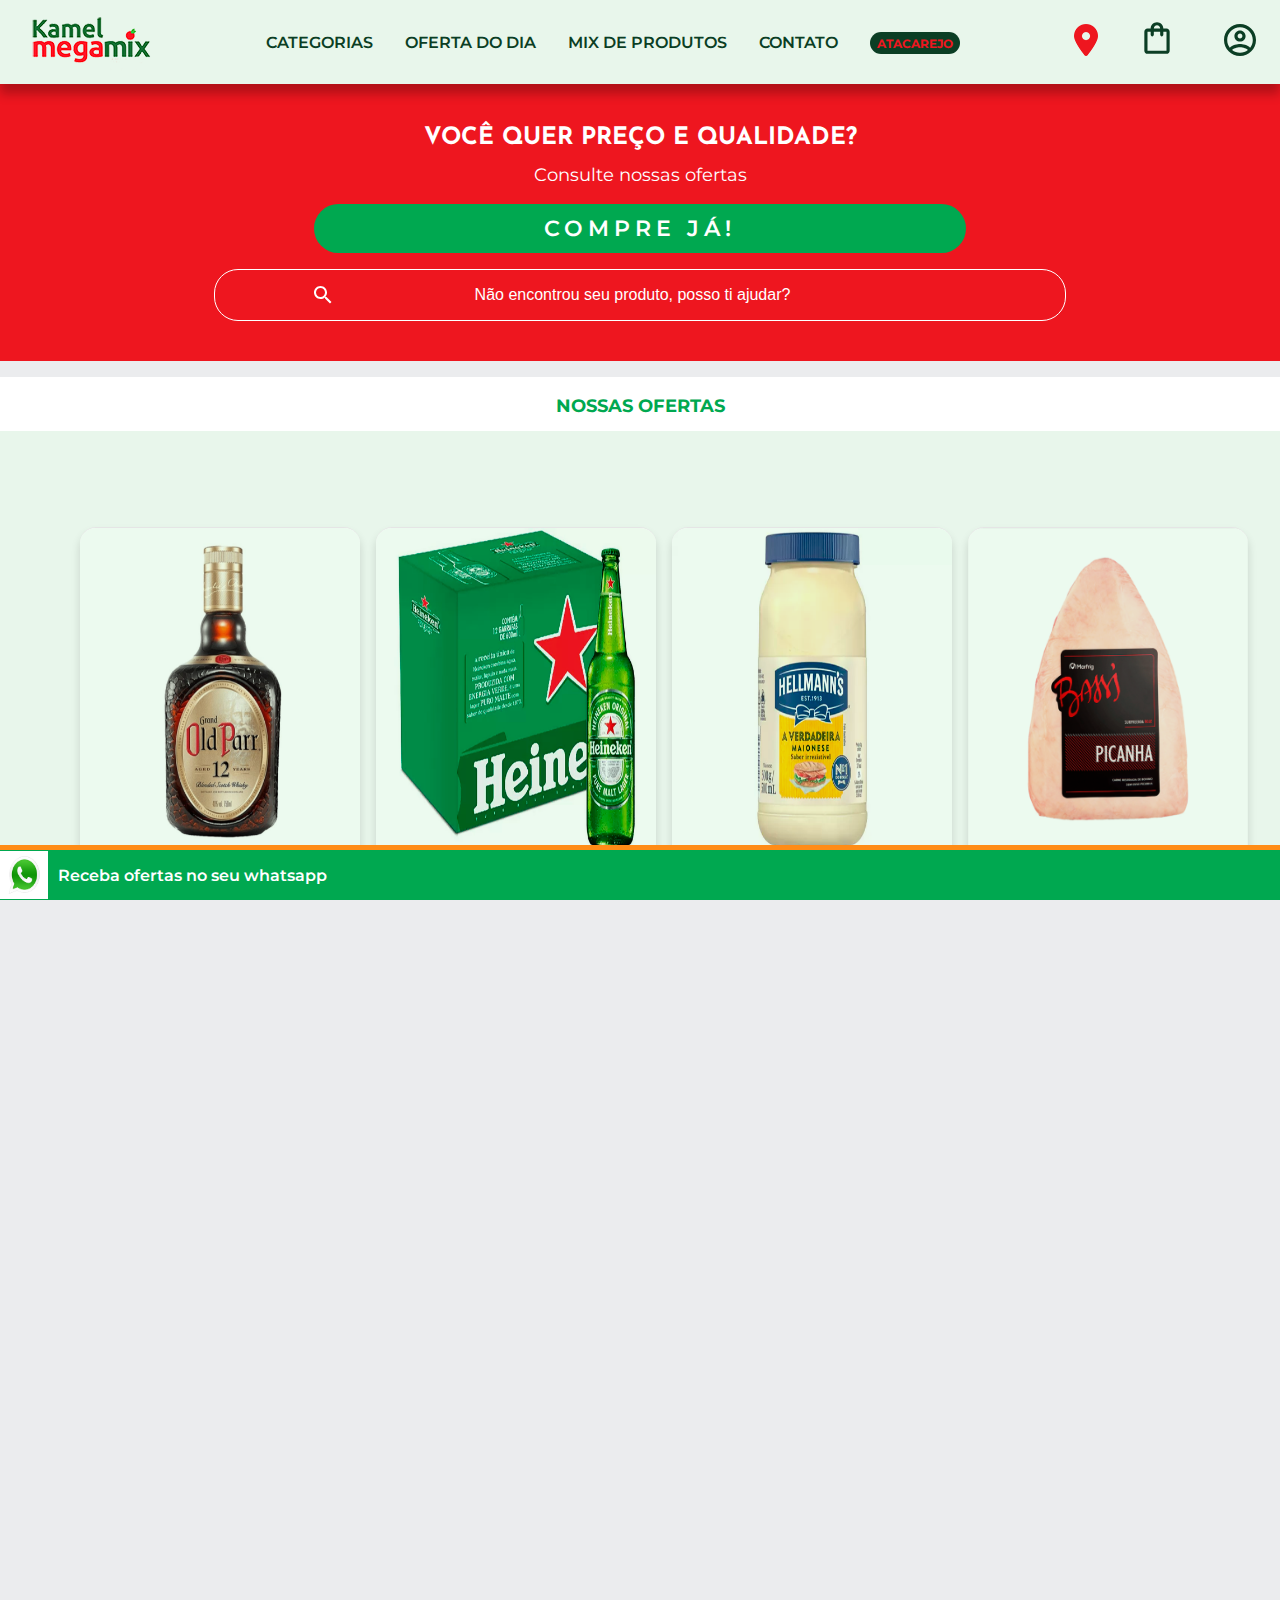
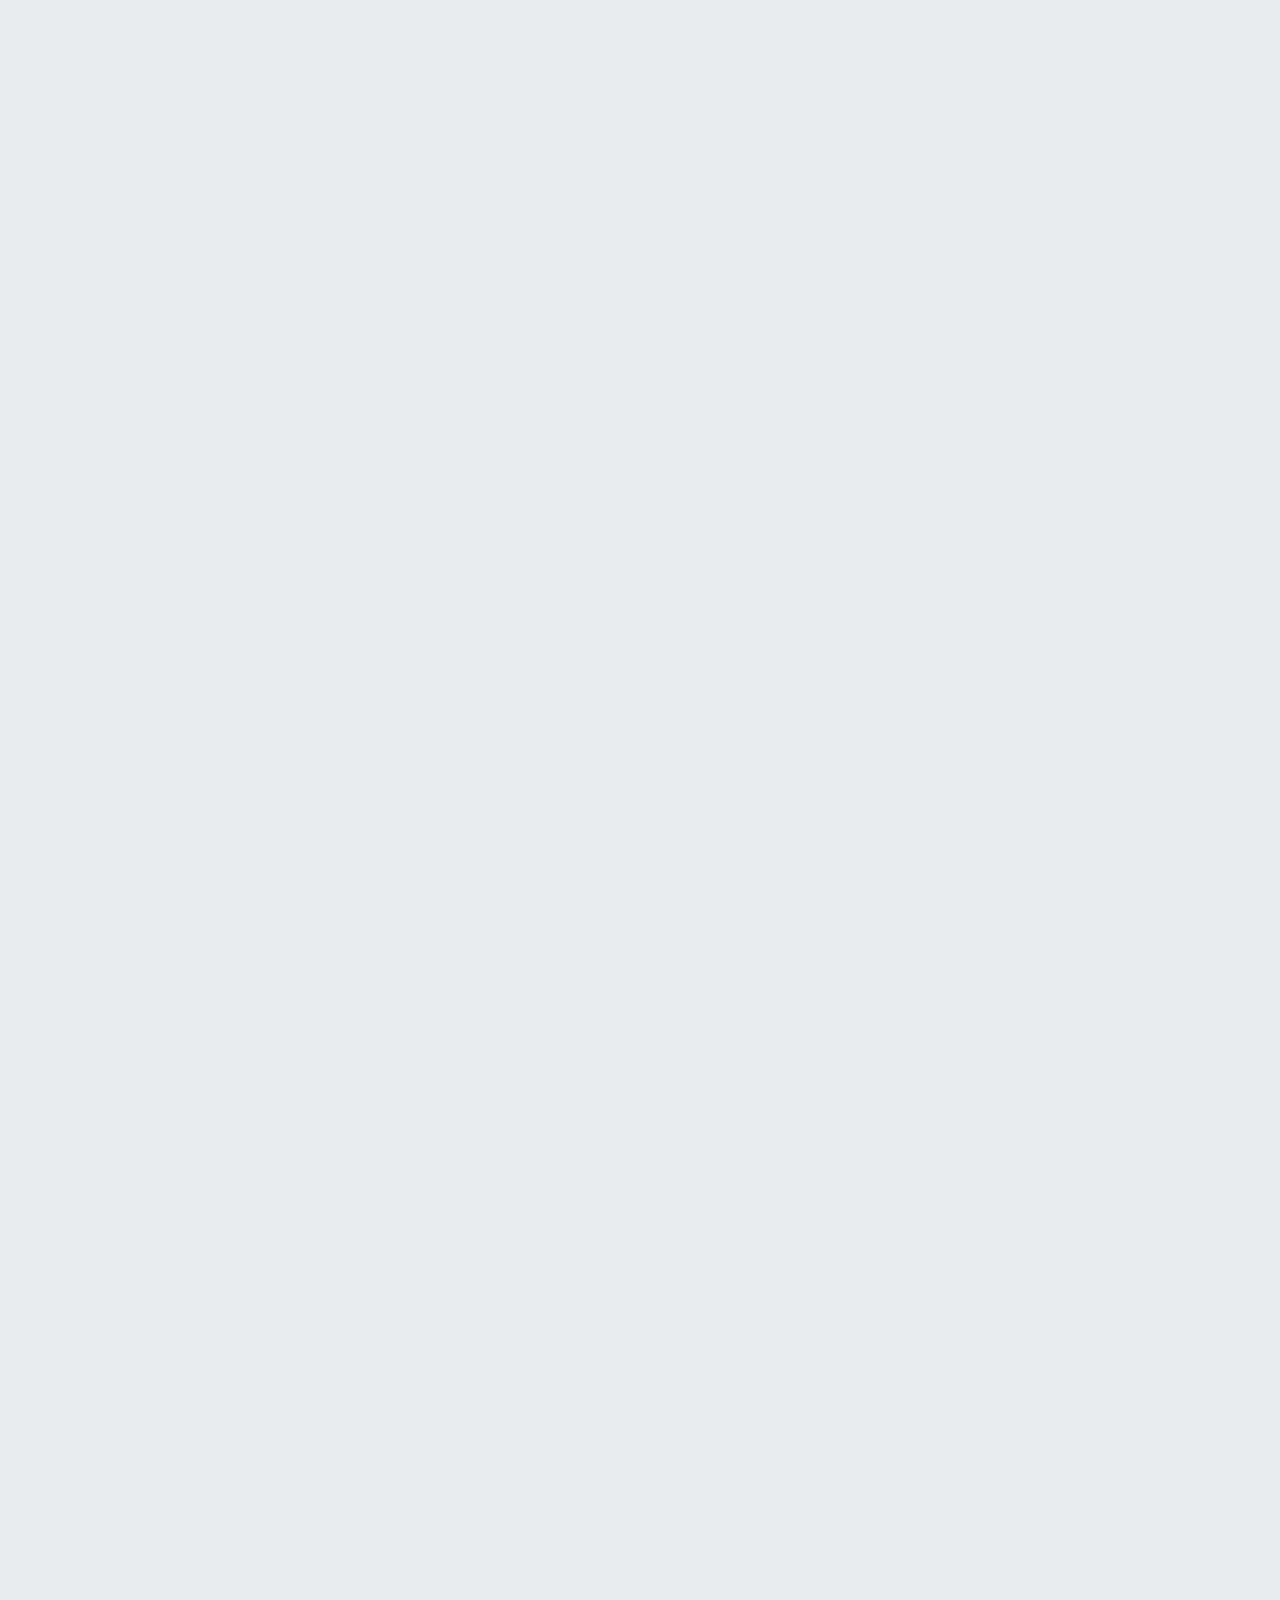
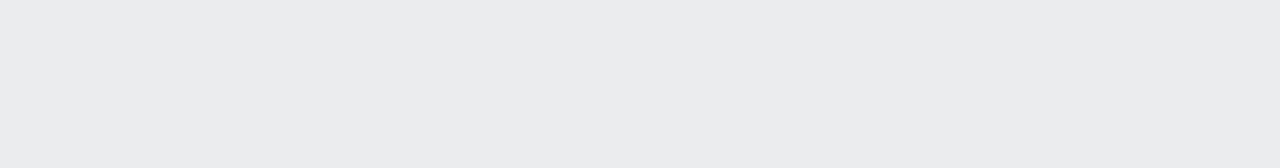
<file: pages/ofertas.html>
<!DOCTYPE html>
<html lang="pt-BR">
<head>
    <meta charset="UTF-8">
    <meta http-equiv="X-UA-Compatible" content="IE=edge">
    <meta name="viewport" content="width=device-width, initial-scale=1.0">
    <title>Megamix</title>
    <link rel="shortcut icon" type="image/x-icon" href="../thumbnail/ico/megamix-ico.ico">
    <link rel="stylesheet" href="../reset.css">
    <link rel="preconnect" href="https://fonts.googleapis.com">
    <link rel="preconnect" href="https://fonts.gstatic.com" crossorigin>
    <link href="https://fonts.googleapis.com/css2?family=Montserrat:wght@300;400;500;600;700&display=swap" rel="stylesheet">
    <link href="https://fonts.googleapis.com/css2?family=Josefin+Sans:wght@700&display=swap" rel="stylesheet">
    <link rel="stylesheet" href="https://cdn.jsdelivr.net/npm/swiper@11/swiper-bundle.min.css" />
    <link rel="stylesheet" href="../styles.css">
</head>
<body class="body-container">

    <header class="cabecalho">
        <div class="container">
            <!-- Begin menu hamburg (Mobile) -->
            <input type="checkbox" id="menu" class="container__botao">
            <label for="menu" class="container__rotulo">
                <span class="cabecalho__menu-hamburguer container__imagem"></span>
            </label>

            <ul class="lista-menu">
                <li class="lista-menu__titulo">Categorias</li>
                <li class="lista-menu__item">
                    <a href="../atacarejo.html" class="lista-menu__link">Atacarejo</a>
                </li>
                <li class="lista-menu__item">
                    <a href="receitas.html" class="lista-menu__link">Receitas</a>
                </li>
                <li class="lista-menu__item">
                    <a href="mix.html" class="lista-menu__link">Mix de Produtos</a>
                </li>
                <li class="lista-menu__item">
                    <a href="ofertas.html" class="lista-menu__link">Nossas Ofertas</a>
                </li>
                <li class="lista-menu__item">
                    <a href="stores.html" class="lista-menu__link">Encontre uma loja</a>
                </li>
                <li class="lista-menu__item">
                    <a href="jobs.html" class="lista-menu__link">Trabalhe Conosco</a>
                </li>
            </ul>
            <a href="../index.html">
                <img src="../thumbnail/logo-01.png" alt="KamelMegamix" class="container__imagem container__imagem--sm">
            </a>

            <a href="../index.html">
                <img src="../thumbnail/logo-nova-sf.svg" alt="KamelMegamix" class="container__imagem container__imagem--md">
            </a>
            <!-- End menu hamburg (Mobile) -->
        </div>

        <ul class="opcoes">
            <input type="checkbox" id="opcoes-menu" class="opcoes__botao"/>
            <label for="opcoes-menu" class="opcoes__rotulo">
                <li class="opcoes__item">Categorias</li>
            </label>

            <ul class="lista-menu">
                <li class="lista-menu__item">
                    <a href="receitas.html" class="lista-menu__link">Receitas</a>
                </li>
                <li class="lista-menu__item">
                    <a href="ofertas.html" class="lista-menu__link">Nossas Ofertas</a>
                </li>
                <li class="lista-menu__item">
                    <a href="stores.html" class="lista-menu__link">Encontre uma loja</a>
                </li>
                <li class="lista-menu__item">
                    <a href="jobs.html" class="lista-menu__link">Trabalhe Conosco</a>
                </li>
            </ul>
            
            <li class="opcoes__item"><a href="ofertas.html" class="opcoes__link">OFERTA DO DIA</a></li>
            <li class="opcoes__item"><a href="mix.html" class="opcoes__link">MIX DE PRODUTOS</a></li>
            <li class="opcoes__item"><a href="stores.html" class="opcoes__link">CONTATO</a></li>
            <li class="opcoes__item"><a href="../atacarejo.html" class="opcoes__link opcoes__link--atacarejo">Atacarejo</a></li>
        </ul>

        <div class="container">
            <!-- <img src="../thumbnail/menu/localizacao-br.svg" alt="Nossas Lojas" class="container__imagem container__imagem-transparente"> -->
            <a href="stores.html">
                <img src="../thumbnail/menu/localizacao-red.svg" alt="Nossas Lojas" class="container__imagem container__imagem--localizacao">
            </a>
            <a href="ofertas.html">
                <img src="../thumbnail/menu/compras.svg" alt="Compras" class="container__imagem container__imagem--compras">
            </a>
            <a href="#">
                <img src="../thumbnail/menu/user.svg" alt="Usuários" class="container__imagem container__imagem--user">
            </a>
        </div>

        <div class="box-whatsapp">
            <a href="https://api.whatsapp.com/send/?phone=36648444" target="_blank" class="box-link">
                <div class="box-whatsapp-icone"></div>
                <span class="box-link--texto">
                    Receba ofertas no seu whatsapp
                </span>
            </a>
        </div>
    </header>

    <section class="capa" id="oferta-capa">
        <div class="capa__container">
            <section class="banner capa__banner">
                <h2 class="banner__titulo capa__banner-titulo">Você quer preço e qualidade?</h2>
                <p class="banner__texto capa__banner-texto">Consulte nossas ofertas</p>
                <a href="#tabloide" class="banner__botao capa__botao">Compre já!</a>
                <input type="search" class="banner__pesquisa" placeholder="Não encontrou seu produto, posso ti ajudar?">
            </section>
        </div>
    </section>
    
    <main>
        <section class="tabloide__destaques">
            <div class="tabloide__destaques--left">
                <p class="tabloide__destaques--left-titulo">Você quer preço e qualidade?</p>
                <input type="search" class="tabloide__destaques--left-pesquisa" placeholder="Não encontrou seu produto, posso ti ajudar?">
            </div>
            <div class="tabloide__destaques--middle">
                <p class="tabloide__destaques--titulo">
                    <a href="#tabloide">Compre já</a>
                </p>
            </div>
            <div class="tabloide__destaques--rigth">
                <div style="display: flex; display: flex;
                justify-content: space-between;
                align-items: center;">
                    <p class="tabloide__destaques--rigth-titulo">Produtos com preço baixo de VERDADE!</p>
                    <img src="../thumbnail/patrocinio/carrinho.png" alt="" class="tabloide__destaques--imagem" />
                </div>
            </div>
        </section>
        <section class="tabloide" id="tabloide">
            <h2 class="tabloide__titulo">Nossas Ofertas</h2>

            <section class="tabloide__container">

                <div class="tabloide__container--padding">

                    <div class="produtos__item">
                        <div class="produtos_detalhes">
                            <a href="#" class="produtos__link">
                                <img src="../thumbnail/produtos/exemplo-p3.png" class="produtos__imagem">
                                <div class="produto__box">
                                    <p class="produtos__descricao">Grand Old Parr Blended Scotch Whisky Escocês 12 anos 750ml</p>
                                    <div class="produto_marketing">
                                        <p class="produtos__preco">R$ 108,00</p>
                                        <div class="produtos__preco-icon">
                                            <img src="../thumbnail/produtos/icones/cart.svg" class="produtos_cart" alt="">
                                        </div>
                                    </div>
                                </div>
                            </a>
                        </div>
                    </div>

                    <div class="produtos__item">
                        <div class="produtos_detalhes">
                            <a href="#" class="produtos__link">
                                <img src="../thumbnail/produtos/heineken-long.png" class="produtos__imagem">
                                <div class="produto__box">
                                    <p class="produtos__descricao">Cerveja Heineken Puro Malte Pilsen - 12 Unidades Garrafa 600ml</p>
                                    <div class="produto_marketing">
                                        <p class="produtos__preco">R$ 59,00</p>
                                        <div class="produtos__preco-icon">
                                            <img src="../thumbnail/produtos/icones/cart.svg" class="produtos_cart" alt="">
                                        </div>
                                    </div>
                                </div>       
                            </a>
                        </div>
                    </div>


                    <div class="produtos__item">
                        <div class="produtos_detalhes">
                            <a href="#" class="produtos__link">
                                <img src="../thumbnail/produtos/exemplo-p4.png" class="produtos__imagem">
                                <div class="produto__box">
                                    <p class="produtos__descricao">Maionese Hellmann's Pote 500g</p>
                                    <div class="produto_marketing">
                                        <p class="produtos__preco">R$ 9,00</p>
                                        <div class="produtos__preco-icon">
                                            <img src="../thumbnail/produtos/icones/cart.svg" class="produtos_cart" alt="">
                                        </div>
                                    </div>
                                </div>       
                            </a>
                        </div>
                    </div>

                    <div class="produtos__item">
                        <div class="produtos_detalhes">
                            <a href="#" class="produtos__link">
                                <img src="../thumbnail/produtos/picanha.png" class="produtos__imagem">
                                <div class="produto__box">
                                    <p class="produtos__descricao">Picanha Brassi</p>
                                    <div class="produto_marketing">
                                        <p class="produtos__preco">R$ 90,00</p>
                                        <div class="produtos__preco-icon">
                                            <img src="../thumbnail/produtos/icones/cart.svg" class="produtos_cart" alt="">
                                        </div>
                                    </div>
                                </div>       
                            </a>
                        </div>
                    </div>
                </div>

                <div class="tabloide__container--padding">
                    <div class="produtos__item">
                        <div class="produtos_detalhes">
                            <a href="#" class="produtos__link">
                                <img src="../thumbnail/produtos/exemplo-p2.png" class="produtos__item">
                                <div class="produto__box">
                                    <p class="produtos__descricao">Dosador Duplo Drink Bebida Medidor Gin Jigger Inox 25 50ml Coquetel Bar Bartender</p>
                                    <div class="produto_marketing">
                                        <p class="produtos__preco">R$ 25,00</p>
                                        <div class="produtos__preco-icon">
                                            <img src="../thumbnail/produtos/icones/cart.svg" class="produtos_cart" alt="">
                                        </div>
                                    </div>
                                </div>
                            </a>
                        </div>
                    </div>


                    <div class="produtos__item">
                        <div class="produtos_detalhes">
                            <a href="#" class="produtos__link">
                                <img src="../thumbnail/produtos/picanha-kamel.png" class="produtos__imagem">
                                <div class="produto__box">
                                    <p class="produtos__descricao">Picanha KAMEL</p>
                                    <div class="produto_marketing">
                                        <p class="produtos__preco">R$ 59,00</p>
                                        <div class="produtos__preco-icon">
                                            <img src="../thumbnail/produtos/icones/cart.svg" class="produtos_cart" alt="">
                                        </div>
                                    </div>
                                </div>       
                            </a>
                        </div>
                    </div>


                    <div class="produtos__item">
                        <div class="produtos_detalhes">
                            <a href="#" class="produtos__link">
                                <img src="../thumbnail/produtos/exemplo-p1.png" class="produtos__item">
                                <div class="produto__box">
                                    <p class="produtos__descricao">Dosador Duplo Drink Bebida Medidor Gin Jigger Inox 25 50ml Coquetel Bar Bartender</p>
                                    <div class="produto_marketing">
                                        <p class="produtos__preco">R$ 25,00</p>
                                        <div class="produtos__preco-icon">
                                            <img src="../thumbnail/produtos/icones/cart.svg" class="produtos_cart" alt="">
                                        </div>
                                    </div>
                                </div>
                            </a>
                        </div>
                    </div>

                    <div class="produtos__item">
                        <div class="produtos_detalhes">
                            <a href="#" class="produtos__link">
                                <img src="../thumbnail/produtos/peito.png.jpg" class="produtos__item">
                                <div class="produto__box">
                                    <p class="produtos__descricao">File de peito de frango Sadia 1kg</p>
                                    <div class="produto_marketing">
                                        <p class="produtos__preco">R$ 15,00</p>
                                        <div class="produtos__preco-icon">
                                            <img src="../thumbnail/produtos/icones/cart.svg" class="produtos_cart" alt="">
                                        </div>
                                    </div>
                                </div>
                            </a>
                        </div>
                    </div>
                </div>

                <div class="tabloide__container--padding">
                    <div class="produtos__item">
                        <div class="produtos_detalhes">
                            <a href="#" class="produtos__link">
                                <img src="../thumbnail/produtos/nestle.png.jpg" class="produtos__item">
                                <div class="produto__box">
                                    <p class="produtos__descricao">Bombom Chocolate Sortidos Nestlé/Especialidades caixa 251g no Atacado - Atacadão
                                    </p>
                                    <div class="produto_marketing">
                                        <p class="produtos__preco">R$ 10,99</p>
                                        <div class="produtos__preco-icon">
                                            <img src="../thumbnail/produtos/icones/cart.svg" class="produtos_cart" alt="">
                                        </div>
                                    </div>
                                </div>
                            </a>
                        </div>
                    </div>


                    <div class="produtos__item">
                        <div class="produtos_detalhes">
                            <a href="#" class="produtos__link">
                                <img src="../thumbnail/produtos/limpol.png.jpg" class="produtos__imagem">
                                <div class="produto__box">
                                    <p class="produtos__descricao">DETERGENTE LIMPOL 500 ML DIVERSOS ODORES</p>
                                    <div class="produto_marketing">
                                        <p class="produtos__preco">R$ 2,30</p>
                                        <div class="produtos__preco-icon">
                                            <img src="../thumbnail/produtos/icones/cart.svg" class="produtos_cart" alt="">
                                        </div>
                                    </div>
                                </div>       
                            </a>
                        </div>
                    </div>


                    <div class="produtos__item">
                        <div class="produtos_detalhes">
                            <a href="#" class="produtos__link">
                                <img src="../thumbnail/produtos/colgate.png.jpg" class="produtos__item">
                                <div class="produto__box">
                                    <p class="produtos__descricao">Colgate - Creme Dental Colgate Total 12 Clean Mint 90G
                                    </p>
                                    <div class="produto_marketing">
                                        <p class="produtos__preco">R$ 8,50</p>
                                        <div class="produtos__preco-icon">
                                            <img src="../thumbnail/produtos/icones/cart.svg" class="produtos_cart" alt="">
                                        </div>
                                    </div>
                                </div>
                            </a>
                        </div>
                    </div>

                    <div class="produtos__item">
                        <div class="produtos_detalhes">
                            <a href="#" class="produtos__link">
                                <img src="../thumbnail/produtos/peito.png.jpg" class="produtos__item">
                                <div class="produto__box">
                                    <p class="produtos__descricao">File de peito de frango Sadia 1kg</p>
                                    <div class="produto_marketing">
                                        <p class="produtos__preco">R$ 15,00</p>
                                        <div class="produtos__preco-icon">
                                            <img src="../thumbnail/produtos/icones/cart.svg" class="produtos_cart" alt="">
                                        </div>
                                    </div>
                                </div>
                            </a>
                        </div>
                    </div>
                </div>

                <div class="tabloide__row">
                    <ul class="tabloide__pagination-custom text-center">
                        <li class="tabloide__pag-link"><a href="#"><img src="../thumbnail/menu/angle-double-left-solid.png" class="tabloide__icon" alt=""></a></li>
                        <li class="tabloide__pag-link"><a href="#">1</a></li>
                        <li class="tabloide__pag-link"><a href="#">2</a></li>
                        <li class="tabloide__pag-link current"><span>3</span></li>
                        <li class="tabloide__pag-link"><a href="#">4</a></li>
                        <li class="tabloide__pag-link"><a href="#">5</a></li>
                        <li class="tabloide__pag-link"><a href="#"><img src="../thumbnail/menu/angle-double-right-16.png" class="tabloide__icon" alt=""></i></a></li>
                    </ul>
                </div>

            </section>

        </section>



        <section class="ofertas">
            <img src="../thumbnail/patrocinio/oferta-teste.jpg" class="ofertas__patrocinada" />
        </section>

        <section class="box-whatsapp">
            <a href="https://api.whatsapp.com/send/?phone=36648444" target="_blank" class="box-link">
                <div class="box-whatsapp-icone"></div>
                <span class="box-link--texto">
                    Receba ofertas no seu whatsapp
                </span>
            </a>
        </section>
    </main>

    <hr />
    <footer class="rodape">
        <div class="rodape__mobile">
            <div class="rodape__alone">
                <!-- <h2 class="rodape__titulo">Kamel Megamix Supermercados</h2> -->
                <ul class="lista-rodape rodape__alone-rodape">
                    <li class="lista-rodape__item rodape__alone-item">
                        <a href="#">
                            <img src="../thumbnail/logo-nova-sf.png" alt="KamelMegamix" class="rodape__logo">
                        </a>
                    </li>
                    <li class="lista-rodape__item rodape__alone-item">
                        <input type="email" class="rodape__cadastro" placeholder="Cadastre seu e-mail" />
                    </li>
                </ul>

                <div class="lista-rodape--redessociais">
                    <ul class="redessociais--container">
                        <li class="redessociais--item mt-10">
                            <a href="#" class="redessociais--link">
                                <img src="../thumbnail/redes/facebook.svg" alt="Facebook" class="redessociais-icon" />
                            </a>
                        </li>
                        <li class="redessociais--item">
                            <a href="#" class="redessociais--link">
                                <img src="../thumbnail/redes/instagram.svg" alt="Instagram"  class="redessociais-icon" />
                            </a>
                        </li>
                        <li class="redessociais--item">
                            <a href="#" class="redessociais--link">
                                <img src="../thumbnail/redes/twitter.svg" alt="Twitter"  class="redessociais-icon" />
                            </a>
                        </li>
                        <li class="redessociais--item">
                            <a href="#" class="redessociais--link">
                                <img src="../thumbnail/redes/youtube.svg" alt="Youtube"  class="redessociais-icon" />
                            </a>
                        </li>
                    </ul>
                        <p class="redessociais--texto">Horário de atendimento:</p>
                        <p class="redessociais--texto redessociais--middle">De segunda a domingo, das 08h às 22h</p>
                        <p class="redessociais--texto"> *Horário de Brasília</p>
                </div>

                <div class="accordion">
                
                    <div class="accordion_item" >
                        <div class="accordion_header">
                            <span>
                                Atendimento
                            </span>
                            <div class="icon">
                                +
                            </div>
                        </div>
        
                        <div class="accordion_content">
                            <!-- <p>
                                On the other hand, we denounce with righteous indignation and dislike men who are so beguiled and demoralized by the charms of pleasure of the moment, so blinded by desire, that they cannot foresee the pain and trouble that are bound to ensue; and equal blame belongs to those who fail in their duty through weakness
                            </p> -->
                            <ul class="lista-rodape lista-rodape--accordion">
                                <li class="lista-rodape__item lista-rodape__item--accordion">Minha conta</li>
                                <li class="lista-rodape__item lista-rodape__item--accordion">Meus pedidos</li>
                                <li class="lista-rodape__item lista-rodape__item--accordion">
                                    <a href="stores">
                                        Encontre uma loja
                                    </a> 
                                </li>
                                <li class="lista-rodape__item lista-rodape__item--accordion">Perguntas frequentes</li>
                            </ul>
                        </div>
                    </div>

                    <div class="accordion_item" >
                        <div class="accordion_header">
                            <span>
                                Institucional
                            </span>
                            <div class="icon">
                                +
                            </div>
                        </div>
        
                        <div class="accordion_content">
                            <ul class="lista-rodape lista-rodape--accordion">
                                <li class="lista-rodape__item lista-rodape__item--accordion">
                                    <a href="jobs.html">Trabalhe conosco</a>
                                </li>
                                <li class="lista-rodape__item lista-rodape__item--accordion">
                                    <a href="#">Diversidade</a>
                                </li>
                                <li class="lista-rodape__item lista-rodape__item--accordion">
                                    <a href="receitas.html">Receitas</a>
                                </li>
                            </ul>
                        </div>
                    </div>

                    <div class="accordion_item" >
                        <div class="accordion_header">
                            <span>
                                Políticas KamelMegamix
                            </span>
                            <div class="icon">
                                +
                            </div>
                        </div>
        
                        <div class="accordion_content">
                            <ul class="lista-rodape lista-rodape--accordion">
                                <li class="lista-rodape__item lista-rodape__item--accordion">Politica de Trocas e Devoluções</li>
                                <li class="lista-rodape__item lista-rodape__item--accordion">Termo de Uso</li>
                                <li class="lista-rodape__item lista-rodape__item--accordion">Política de Privacidade</li>
                            </ul>
                        </div>
                    </div>

                    <div class="accordion_item">
                        <div class="accordion_header">
                            <span>
                                Formas de Pagamento
                            </span>
                            <div class="icon">
                                +
                            </div>
                        </div>
        
                        <div class="accordion_content">
                            <ul class="lista-rodape lista-rodape--accordion">
                                <li class="lista-rodape__item lista-rodape__item--accordion">
                                    <div class="lista-rodape__item-convenios">
                                        <img src="../thumbnail/convenios/alelo.png" alt="Alelo" class="lista-rodape__item-thumbnail" />
                                        <img src="../thumbnail/convenios/amex.png" alt="Amex" class="lista-rodape__item-thumbnail" />
                                        <img src="../thumbnail/convenios/aura.png" alt="Aura" class="lista-rodape__item-thumbnail" />
                                        <img src="../thumbnail/convenios/cabal.png" alt="Cabal" class="lista-rodape__item-thumbnail" />
                                        <img src="../thumbnail/convenios/convenios.png" alt="Convenios" class="lista-rodape__item-thumbnail" />
                                        <img src="../thumbnail/convenios/visa.png" alt="Visa" class="lista-rodape__item-thumbnail" />
                                        <img src="../thumbnail/convenios/vr.png" alt="VR" class="lista-rodape__item-thumbnail" />
                                        <img src="../thumbnail/convenios/elo.png" alt="Elo" class="lista-rodape__item-thumbnail" />
                                        <img src="../thumbnail/convenios/mastercard.png" alt="Mastercard" class="lista-rodape__item-thumbnail" />
                                        <img src="../thumbnail/convenios/sodexo.png" alt="Sodexo" class="lista-rodape__item-thumbnail" />
                                        <img src="../thumbnail/convenios/ticket.png" alt="Ticket" class="lista-rodape__item-thumbnail" />
                                        <img src="../thumbnail/convenios/valecard.png" alt="ValeCard" class="lista-rodape__item-thumbnail" />
                                        <img src="../thumbnail/convenios/valemais.png" alt="Valemais" class="lista-rodape__item-thumbnail" />
                                    </div>
                                </li>
                            </ul>
                        </div>
                    </div>

                </div>
            </div>
        </div>

        <div class="rodape__screen">
            <div class="rodape__alone">
                <div class="rodape__alone-container">
                    <ul class="lista-rodape lista-rodape--base">
                        <li class="lista-rodape__titulo lista-rodape__titulo--base"> 
                           <a href="../index.html"><img src="../thumbnail/logo-nova-sf.png" alt="KamelMegamix" class="rodape__logo" /></a> 
                        </li>
                        <li class="lista-rodape__item lista-rodape__item--base">
                            <input type="email" class="rodape__cadastro" placeholder="Cadastre seu e-mail" />
                        </li>
                        <li class="lista-rodape__item lista-rodape__item--base">
                            <div class="lista-rodape--redessociais">
                                <ul class="redessociais--container">
                                    <li class="redessociais--item">
                                        <a href="#" class="redessociais--link">
                                            <img src="../thumbnail/redes/facebook.svg" alt="Facebook" class="redessociais-icon" />
                                        </a>
                                    </li>
                                    <li class="redessociais--item">
                                        <a href="#" class="redessociais--link">
                                            <img src="../thumbnail/redes/instagram.svg" alt="Instagram"  class="redessociais-icon" />
                                        </a>
                                    </li>
                                    <li class="redessociais--item">
                                        <a href="#" class="redessociais--link">
                                            <img src="../thumbnail/redes/twitter.svg" alt="Twitter"  class="redessociais-icon" />
                                        </a>
                                    </li>
                                    <li class="redessociais--item">
                                        <a href="#" class="redessociais--link">
                                            <img src="../thumbnail/redes/youtube.svg" alt="Youtube"  class="redessociais-icon" />
                                        </a>
                                    </li>
                                </ul>
                                    <p class="redessociais--texto">Horário de atendimento:</p>
                                    <p class="redessociais--texto redessociais--middle">De segunda a domingo, das 08h às 22h</p>
                                    <p class="redessociais--texto"> *Horário de Brasília</p>
                            </div>
                        </li>

                    </ul>
                    <ul class="lista-rodape">
                        <li class="lista-rodape__titulo"> Atendimento</li>
                        <li class="lista-rodape__item"><a href="#" class="lista-rodape__link">Minha conta</a></li>
                        <li class="lista-rodape__item"><a href="#" class="lista-rodape__link">Meus pedidos</a></li>
                        <li class="lista-rodape__item"><a href="stores.html" class="lista-rodape__link">
                            Encontre uma loja
                        </a></li>
                        <li class="lista-rodape__item"><a href="#" class="lista-rodape__link">Perguntas frequentes</a></li>
                    </ul>
                    <ul class="lista-rodape">
                        <li class="lista-rodape__titulo">Institucional</li>
                        <li class="lista-rodape__item"><a href="jobs.html" class="lista-rodape__link">Trabalhe conosco</a></li>
                        <li class="lista-rodape__item"><a href="#" class="lista-rodape__link">Diversidade</a></li>
                        <li class="lista-rodape__item"><a href="receitas.html" class="lista-rodape__link">Receitas</a></li>
                    </ul>
                    <ul class="lista-rodape">
                        <li class="lista-rodape__titulo">Políticas KamelMegamix</li>
                        <li class="lista-rodape__item"><a href="#" class="lista-rodape__link">Politica de Trocas e Devoluções</a></li>
                        <li class="lista-rodape__item"><a href="#" class="lista-rodape__link">Termo de Uso</a></li>
                        <li class="lista-rodape__item"><a href="#" class="lista-rodape__link">Política de Privacidade</a></li>
                    </ul>
                    <ul class="lista-rodape">
                        <li class="lista-rodape__titulo">Formas de Pagamento</li>
                        <li class="lista-rodape__item">
                            <div class="lista-rodape__item-convenios">
                                <img src="../thumbnail/convenios/alelo.png" alt="Alelo" class="lista-rodape__item-thumbnail" />
                                <img src="../thumbnail/convenios/amex.png" alt="Amex" class="lista-rodape__item-thumbnail" />
                                <img src="../thumbnail/convenios/aura.png" alt="Aura" class="lista-rodape__item-thumbnail" />
                                <img src="../thumbnail/convenios/cabal.png" alt="Cabal" class="lista-rodape__item-thumbnail" />
                                <img src="../thumbnail/convenios/convenios.png" alt="Convenios" class="lista-rodape__item-thumbnail" />
                                <img src="../thumbnail/convenios/visa.png" alt="Visa" class="lista-rodape__item-thumbnail" />
                                <img src="../thumbnail/convenios/vr.png" alt="VR" class="lista-rodape__item-thumbnail" />
                                <img src="../thumbnail/convenios/elo.png" alt="Elo" class="lista-rodape__item-thumbnail" />
                                <img src="../thumbnail/convenios/mastercard.png" alt="Mastercard" class="lista-rodape__item-thumbnail" />
                                <img src="../thumbnail/convenios/sodexo.png" alt="Sodexo" class="lista-rodape__item-thumbnail" />
                                <img src="../thumbnail/convenios/ticket.png" alt="Ticket" class="lista-rodape__item-thumbnail" />
                                <img src="../thumbnail/convenios/valecard.png" alt="ValeCard" class="lista-rodape__item-thumbnail" />
                                <img src="../thumbnail/convenios/valemais.png" alt="Valemais" class="lista-rodape__item-thumbnail" />
                            </div>
                        </li>
    
                    </ul>
                </div>
            </div>
            <div class="rodape__below">
                <div class="rodape__below-copyright">
                    <p>
                        Copyright © 2005 - 2023 Supermercado KamelMegamix.<br>
                        Todo o conteúdo deste site é de uso exclusivo do Kamel Megamix Ltda.
                    </p>
                </div>
                <div class="rodape__below-parceiro">
                    <a href="https://araxaprojetosweb.com.br/" target="_blank" class="rodape__below-link">
                        <span class="rodape__below-parceiro-texto">Desenvolvido por</span>
                        <img src="../thumbnail/ico/logo-01.png" alt="" class="rodape__below-img">
                    </a>
                </div>
            </div>
        </div>
    </footer>
        
    <script src="../script-accordion.js"></script>

    <div vw class="enabled">
        <div vw-access-button class="active"></div>
        <div vw-plugin-wrapper>
          <div class="vw-plugin-top-wrapper"></div>
        </div>
      </div>
      <script src="https://vlibras.gov.br/app/vlibras-plugin.js"></script>
      <script>
        new window.VLibras.Widget();
      </script>
      

</body>
</html>
</file>
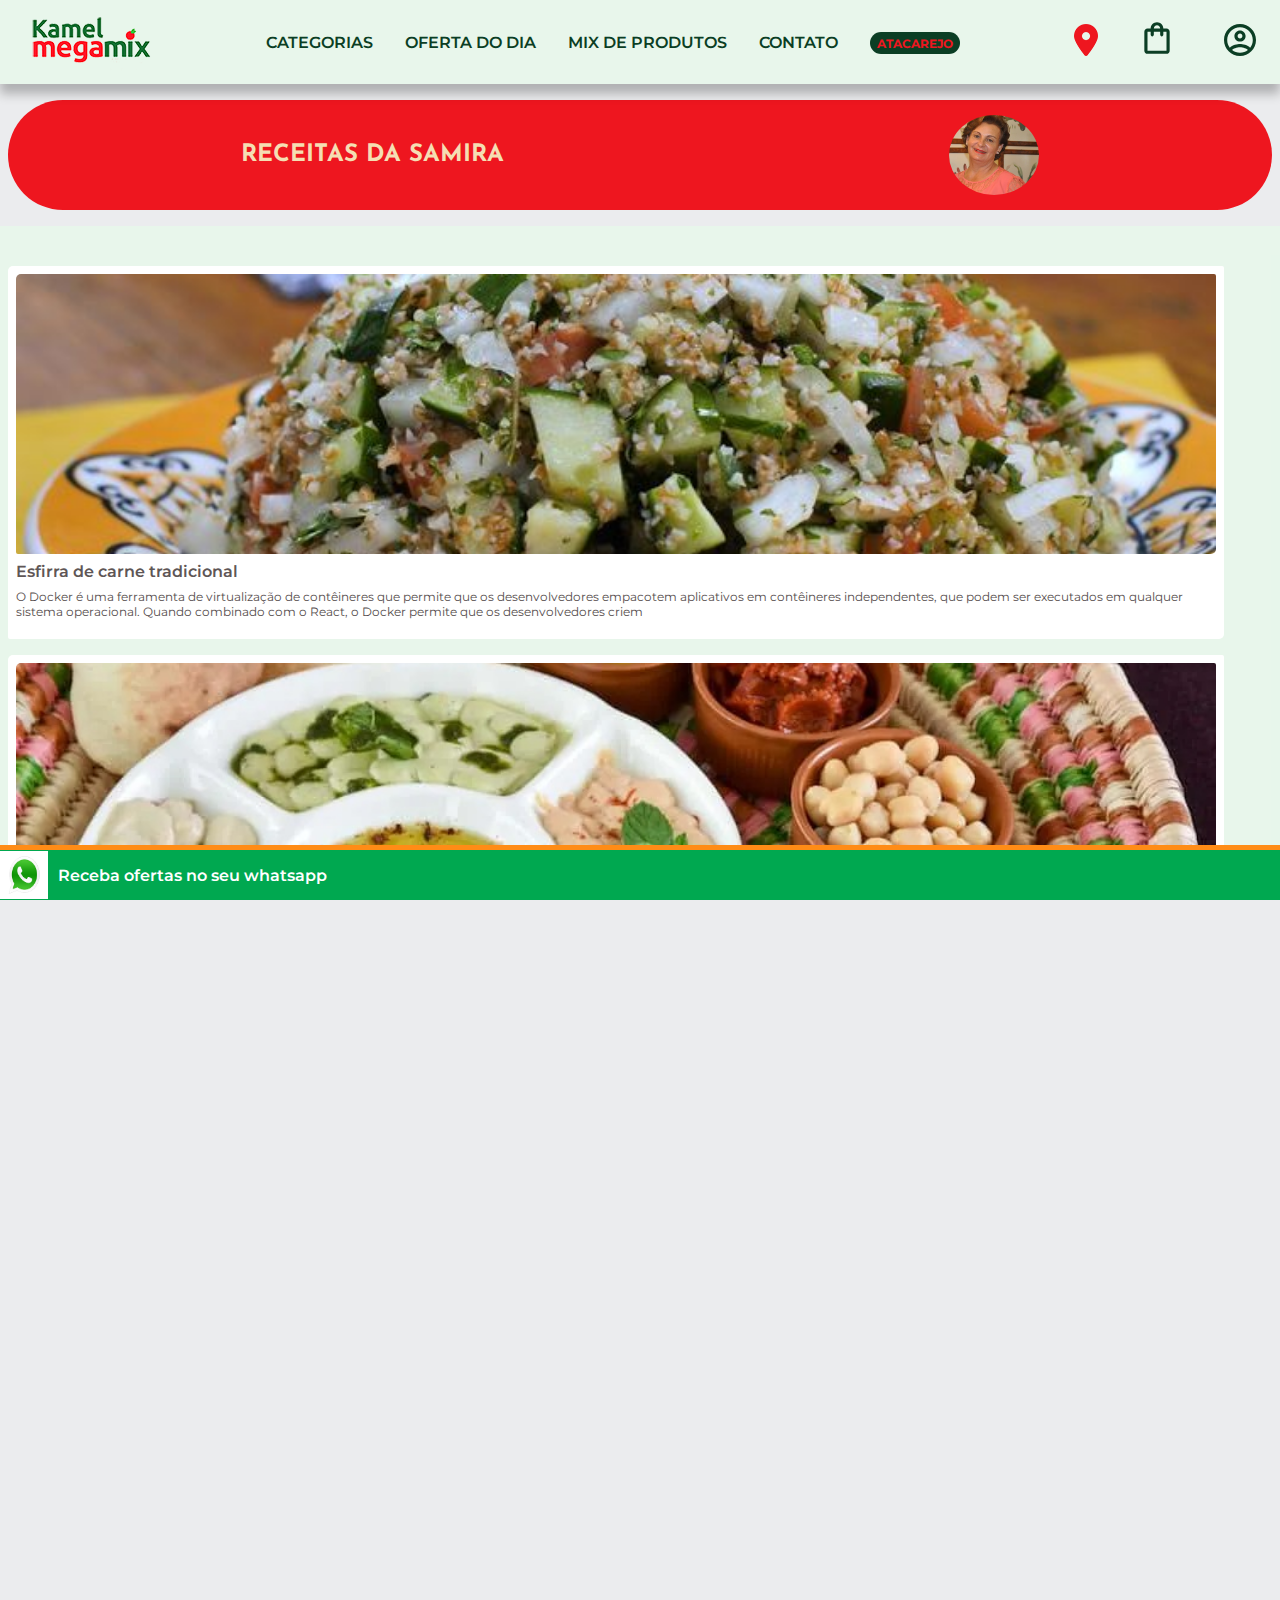
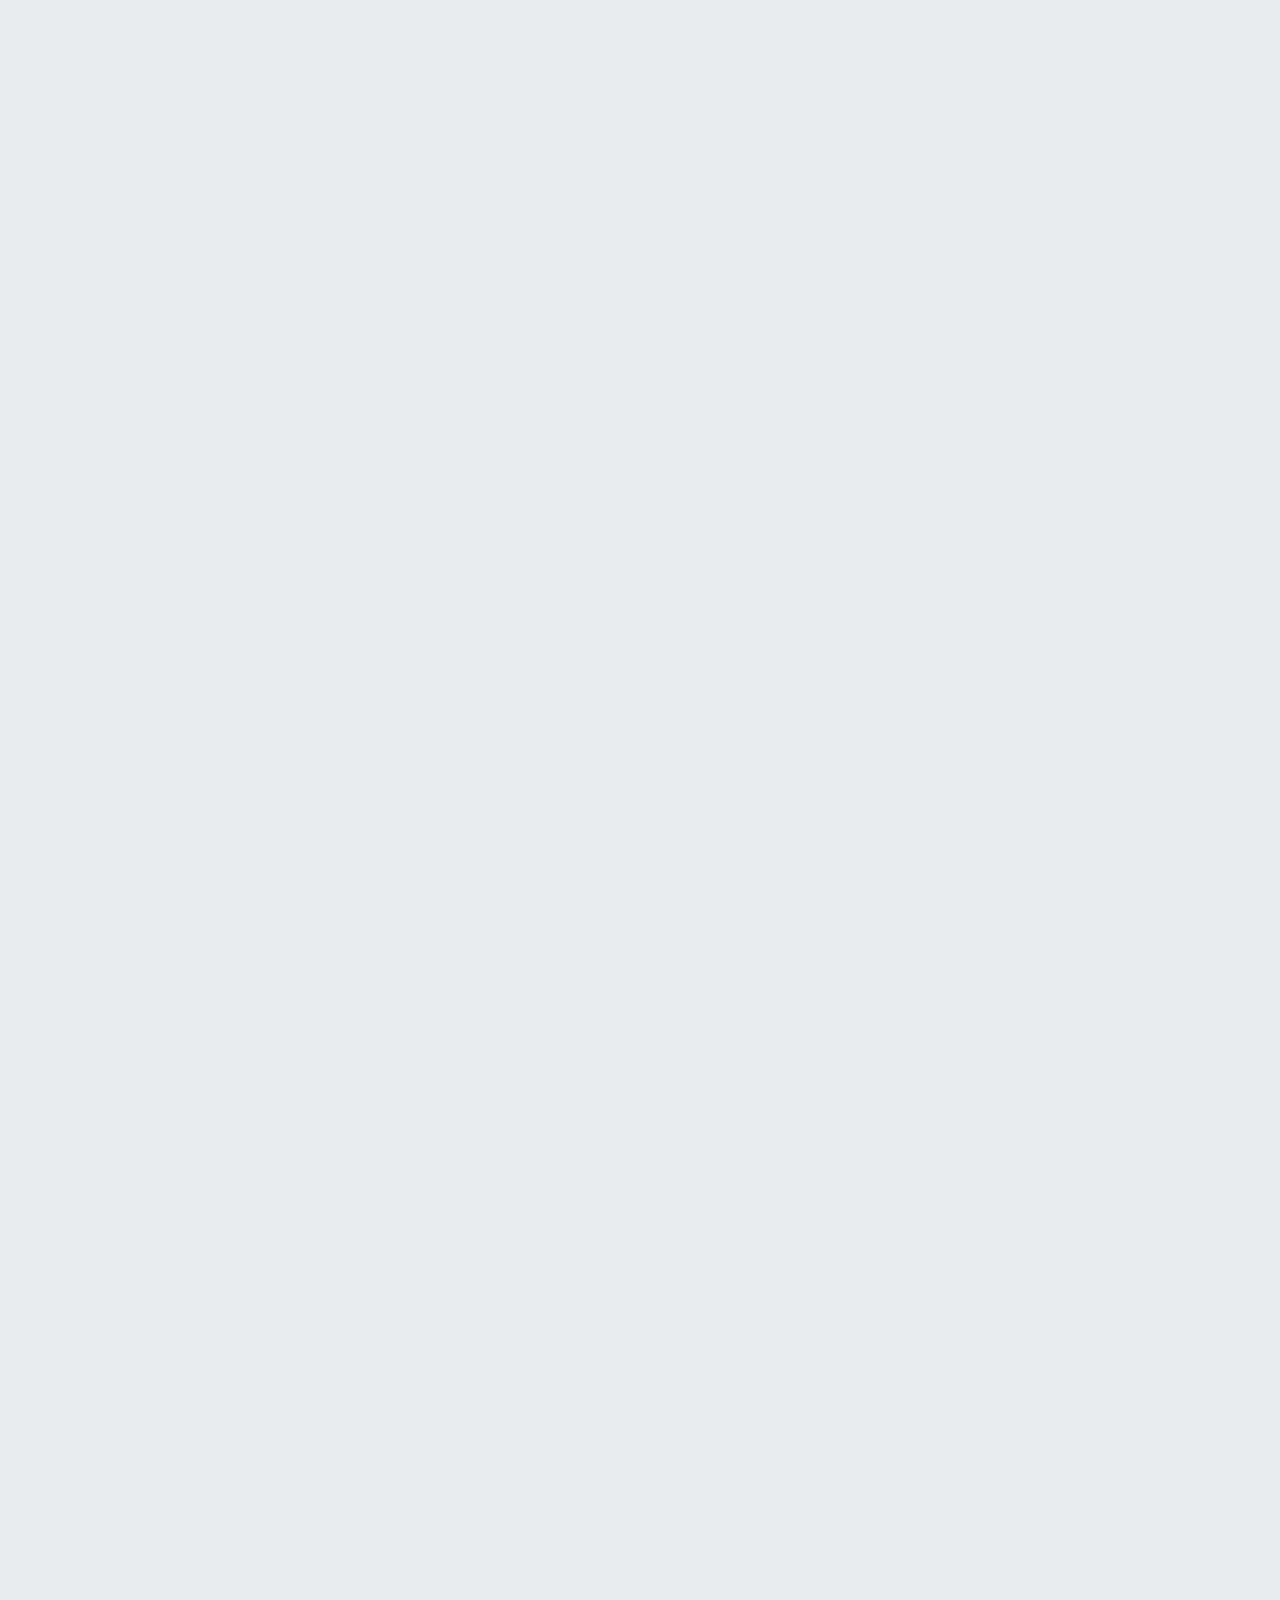
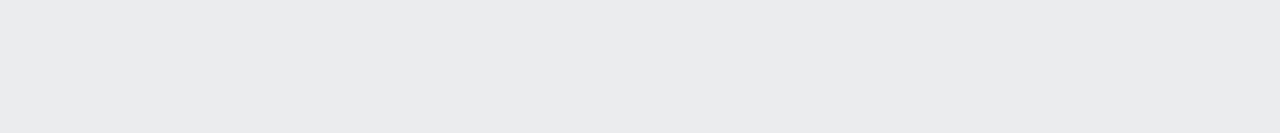
<file: pages/receitas.html>
<!DOCTYPE html>
<html lang="pt-BR">
<head>
    <meta charset="UTF-8">
    <meta http-equiv="X-UA-Compatible" content="IE=edge">
    <meta name="viewport" content="width=device-width, initial-scale=1.0">
    <title>Megamix</title>
    <link rel="shortcut icon" type="image/x-icon" href="../thumbnail/ico/megamix-ico.ico">
    <link rel="stylesheet" href="../reset.css">
    <link rel="preconnect" href="https://fonts.googleapis.com">
    <link rel="preconnect" href="https://fonts.gstatic.com" crossorigin>
    <link href="https://fonts.googleapis.com/css2?family=Montserrat:wght@300;400;500;600;700&display=swap" rel="stylesheet">
    <link href="https://fonts.googleapis.com/css2?family=Josefin+Sans:wght@700&display=swap" rel="stylesheet">
    <link rel="stylesheet" href="https://cdn.jsdelivr.net/npm/swiper@11/swiper-bundle.min.css" />
    <link rel="stylesheet" href="../styles.css">
</head>
<body class="body-container">

    <header class="cabecalho">
        <div class="container">
            <!-- Begin menu hamburg (Mobile) -->
            <input type="checkbox" id="menu" class="container__botao">
            <label for="menu" class="container__rotulo">
                <span class="cabecalho__menu-hamburguer container__imagem"></span>
            </label>

            <ul class="lista-menu">
                <li class="lista-menu__titulo">Categorias</li>
                <li class="lista-menu__item">
                    <a href="../atacarejo.html" class="lista-menu__link">Atacarejo</a>
                </li>
                <li class="lista-menu__item">
                    <a href="receitas.html" class="lista-menu__link">Receitas</a>
                </li>
                <li class="lista-menu__item">
                    <a href="mix.html" class="lista-menu__link">Mix de Produtos</a>
                </li>
                <li class="lista-menu__item">
                    <a href="ofertas.html" class="lista-menu__link">Nossas Ofertas</a>
                </li>
                <li class="lista-menu__item">
                    <a href="stores.html" class="lista-menu__link">Encontre uma loja</a>
                </li>
                <li class="lista-menu__item">
                    <a href="jobs.html" class="lista-menu__link">Trabalhe Conosco</a>
                </li>
            </ul>
            <a href="../index.html">
                <img src="../thumbnail/logo-01.png" alt="KamelMegamix" class="container__imagem container__imagem--sm">
            </a>

            <a href="../index.html">
                <img src="../thumbnail/logo-nova-sf.svg" alt="KamelMegamix" class="container__imagem container__imagem--md">
            </a>
            <!-- End menu hamburg (Mobile) -->
        </div>

        <ul class="opcoes">
            <input type="checkbox" id="opcoes-menu" class="opcoes__botao"/>
            <label for="opcoes-menu" class="opcoes__rotulo">
                <li class="opcoes__item">Categorias</li>
            </label>

            <ul class="lista-menu">
                <li class="lista-menu__item">
                    <a href="receitas.html" class="lista-menu__link">Receitas</a>
                </li>
                <li class="lista-menu__item">
                    <a href="ofertas.html" class="lista-menu__link">Nossas Ofertas</a>
                </li>
                <li class="lista-menu__item">
                    <a href="stores.html" class="lista-menu__link">Encontre uma loja</a>
                </li>
                <li class="lista-menu__item">
                    <a href="jobs.html" class="lista-menu__link">Trabalhe Conosco</a>
                </li>
            </ul>
            
            <li class="opcoes__item"><a href="ofertas.html" class="opcoes__link">OFERTA DO DIA</a></li>
            <li class="opcoes__item"><a href="mix.html" class="opcoes__link">MIX DE PRODUTOS</a></li>
            <li class="opcoes__item"><a href="stores.html" class="opcoes__link">CONTATO</a></li>
            <li class="opcoes__item"><a href="../atacarejo.html" class="opcoes__link opcoes__link--atacarejo">Atacarejo</a></li>
        </ul>

        <div class="container">
            <!-- <img src="../thumbnail/menu/localizacao-br.svg" alt="Nossas Lojas" class="container__imagem container__imagem-transparente"> -->
            <a href="stores.html">
                <img src="../thumbnail/menu/localizacao-red.svg" alt="Nossas Lojas" class="container__imagem container__imagem--localizacao">
            </a>
            <a href="ofertas.html">
                <img src="../thumbnail/menu/compras.svg" alt="Compras" class="container__imagem container__imagem--compras">
            </a>
            <a href="#">
                <img src="../thumbnail/menu/user.svg" alt="Usuários" class="container__imagem container__imagem--user">
            </a>
        </div>

        <div class="box-whatsapp">
            <a href="https://api.whatsapp.com/send/?phone=36648444" target="_blank" class="box-link">
                <div class="box-whatsapp-icone"></div>
                <span class="box-link--texto">
                    Receba ofertas no seu whatsapp
                </span>
            </a>
        </div>
    </header>
    <section class="capa" id="capa-receitas">
        <div class="capa__container">
            <section class="banner capa__banner capa__banner--receita">
                <div class="capa__banner--box">
                    <!-- <h2 class="banner__titulo capa__banner-titulo" style="font-size: 48px; margin-right: 10px;">Receitas da Samira</h2> -->
                    <a href="#receita-begin" style="text-decoration: none;
                    color: wheat;">
                        <h2 class="banner__titulo banner__titulo-receita capa__banner-titulo" style="margin-right: 10px;">Receitas da Samira</h2>
                    </a>
                    <!-- <h2 class="banner__titulo capa__banner-titulo" style="margin-right: 10px;">Receitas da Samira</h2> -->
                    <img src="../thumbnail/familia/samira.jpg" alt="" class="capa__banner--imagem">
                </div>
            </section>
        </div>
    </section>
    <main>

        <section class="receitas" id="receita-begin">
                <div class="receitas__container">
                    <div class="receitas__container--box">
                        <div class="receitas__container--row-main">
                            <div class="receitas__item">
                                <div class="receitas__item--flex">
                                    <div class="receitas__item--imagem">
                                        <img src="../thumbnail/receitas/exemplo-01.jpg" alt="" 
                                        class="receitas__item--imagem-low">
                                    </div>
                                    <div class="receitas__item--titulo">Esfirra de carne tradicional</div>
                                    <div class="receitas__item--descricao">
                                        O Docker é uma ferramenta de virtualização de contêineres que permite que os desenvolvedores empacotem aplicativos em contêineres independentes, que podem ser executados em qualquer sistema operacional. Quando combinado com o React, o Docker permite que os desenvolvedores criem 
                                    </div>
                                </div>
                            </div>

                            <div class="receitas__item">
                                <div class="receitas__item--flex">
                                    <div class="receitas__item--imagem">
                                        <img src="../thumbnail/receitas/exemplo-04.jpg" alt="" 
                                        class="receitas__item--imagem-low">
                                    </div>
                                    <div class="receitas__item--titulo">Tabule de quinoa</div>
                                    <div class="receitas__item--descricao">
                                        O Docker é uma ferramenta de virtualização de contêineres que permite que os desenvolvedores empacotem aplicativos em contêineres independentes, que podem ser executados em qualquer sistema operacional. Quando combinado com o React, o Docker permite que os desenvolvedores criem 
                                    </div>
                                </div>
                            </div>

                            <div class="receitas__item">
                                <div class="receitas__item--flex">
                                    <div class="receitas__item--imagem">
                                        <img src="../thumbnail/receitas/exemplo-03.jpg" alt="" 
                                        class="receitas__item--imagem-low">
                                    </div>
                                    <div class="receitas__item--titulo">Charuto de folha de uva</div>
                                    <div class="receitas__item--descricao">
                                        O Docker é uma ferramenta de virtualização de contêineres que permite que os desenvolvedores empacotem aplicativos em contêineres independentes, que podem ser executados em qualquer sistema operacional. Quando combinado com o React, o Docker permite que os desenvolvedores criem 
                                    </div>
                                </div>
                            </div>

                            <div class="tabloide__row">
                                <ul class="tabloide__pagination-custom text-center">
                                    <li class="tabloide__pag-link"><a href="#"><img src="../thumbnail/menu/angle-double-left-solid.png" class="tabloide__icon" alt=""></a></li>
                                    <li class="tabloide__pag-link"><a href="#">1</a></li>
                                    <li class="tabloide__pag-link"><a href="#">2</a></li>
                                    <li class="tabloide__pag-link current"><span>3</span></li>
                                    <li class="tabloide__pag-link"><a href="#">4</a></li>
                                    <li class="tabloide__pag-link"><a href="#">5</a></li>
                                    <li class="tabloide__pag-link"><a href="#"><img src="../thumbnail/menu/angle-double-right-16.png" class="tabloide__icon" alt=""></i></a></li>
                                </ul>
                            </div>

                        </div>
                        <div class="receitas__container--row-right">
                            <div class="receitas__container--row-bottom">
                                <div class="receitas__container--row-bottom-titulo">Receitas recentes</div>
                                <div class="receitas__container--row-bottom-box">
                                    <img src="../thumbnail/receitas/mini/receitas-01.jpeg" class="receitas__container--row-bottom-box-imagem">
                                    <p class="receitas__container--row-bottom-box-titulo">Arroz marroquino</p>
                                </div>
                                <div class="receitas__container--row-bottom-box">
                                    <img src="../thumbnail/receitas/mini/receitas-02.jpeg" class="receitas__container--row-bottom-box-imagem">
                                    <p class="receitas__container--row-bottom-box-titulo">Tabule de atemoia</p>
                                </div>
                                <div class="receitas__container--row-bottom-box">
                                    <img src="../thumbnail/receitas/mini/receitas-03.jpeg" class="receitas__container--row-bottom-box-imagem">
                                    <p class="receitas__container--row-bottom-box-titulo">Arroz marroquino-Tabule de quinoa</p>
                                </div>
                                <div class="receitas__container--row-bottom-box">
                                    <img src="../thumbnail/receitas/mini/receitas-04.jpeg" class="receitas__container--row-bottom-box-imagem">
                                    <p class="receitas__container--row-bottom-box-titulo">Tabule de quinoa</p>
                                </div>
                                <div class="receitas__container--row-bottom-box">
                                    <img src="../thumbnail/receitas/mini/receitas-05.jpeg" class="receitas__container--row-bottom-box-imagem">
                                    <p class="receitas__container--row-bottom-box-titulo">Esfirra de carne tradicional</p>
                                </div>
    
                            </div>
                            
                            
                            <div class="receitas__container--row-promocoes">
                                <div class="receitas__container--titulo">Ofertas</div>
                            <!-- begin carrossel -->
                            <div class="swiper" id="receitas-promocao">
                                <!-- <div class="swiper-pagination"></div> -->

                                <div class="swiper-wrapper">
                                <!-- Slides -->
                                <!-- Toque o valor Slide 1 pelas IMG<div class="swiper-slide">Slide 1</div> -->
                                    <div class="swiper-slide">
                                        <div class="produtos__item">
                                            <div class="produtos_detalhes">
                                                <a href="#" class="produtos__link">
                                                    <img src="../thumbnail/produtos/exemplo-p3.png" class="produtos__imagem">
                                                    <div class="produto__box">
                                                        <p class="produtos__descricao">Grand Old Parr Blended Scotch Whisky Escocês 12 anos 750ml</p>
                                                        <div class="produto_marketing">
                                                            <p class="produtos__preco">R$ 108,00</p>
                                                            <div class="produtos__preco-icon">
                                                                <img src="../thumbnail/produtos/icones/cart.svg" class="produtos_cart" alt="">
                                                            </div>
                                                        </div>
                                                    </div>
                                                </a>
                                            </div>
                                        </div>
                                    </div>
                                    <div class="swiper-slide">
                                        <div class="produtos__item">
                                            <div class="produtos_detalhes">
                                                <a href="#" class="produtos__link">
                                                    <img src="../thumbnail/produtos/heineken-long.png" class="produtos__imagem">
                                                    <div class="produto__box">
                                                        <p class="produtos__descricao">Cerveja Heineken Puro Malte Pilsen - 12 Unidades Garrafa 600ml</p>
                                                        <div class="produto_marketing">
                                                            <p class="produtos__preco">R$ 59,00</p>
                                                            <div class="produtos__preco-icon">
                                                                <img src="../thumbnail/produtos/icones/cart.svg" class="produtos_cart" alt="">
                                                            </div>
                                                        </div>
                                                    </div>       
                                                </a>
                                            </div>
                                        </div>
                                    </div>
                                    <div class="swiper-slide">
                                        <div class="produtos__item">
                                            <div class="produtos_detalhes">
                                                <a href="#" class="produtos__link">
                                                    <img src="../thumbnail/produtos/exemplo-p4.png" class="produtos__imagem">
                                                    <div class="produto__box">
                                                        <p class="produtos__descricao">Maionese Hellmann's Pote 500g</p>
                                                        <div class="produto_marketing">
                                                            <p class="produtos__preco">R$ 9,00</p>
                                                            <div class="produtos__preco-icon">
                                                                <img src="../thumbnail/produtos/icones/cart.svg" class="produtos_cart" alt="">
                                                            </div>
                                                        </div>
                                                    </div>       
                                                </a>
                                            </div>
                                        </div>
                                    </div>
                                    <div class="swiper-slide">
                                        <div class="produtos__item">
                                            <div class="produtos_detalhes">
                                                <a href="#" class="produtos__link">
                                                    <img src="../thumbnail/produtos/picanha.png" class="produtos__imagem">
                                                    <div class="produto__box">
                                                        <p class="produtos__descricao">Picanha Brassi</p>
                                                        <div class="produto_marketing">
                                                            <p class="produtos__preco">R$ 90,00</p>
                                                            <div class="produtos__preco-icon">
                                                                <img src="../thumbnail/produtos/icones/cart.svg" class="produtos_cart" alt="">
                                                            </div>
                                                        </div>
                                                    </div>       
                                                </a>
                                            </div>
                                        </div>
                                    </div>
                                    <div class="swiper-slide">
                                        <div class="produtos__item">
                                            <div class="produtos_detalhes">
                                                <a href="#" class="produtos__link">
                                                    <img src="../thumbnail/produtos/exemplo-p2.png" class="produtos__item">
                                                    <div class="produto__box">
                                                        <p class="produtos__descricao">Dosador Duplo Drink Bebida Medidor Gin Jigger Inox 25 50ml Coquetel Bar Bartender</p>
                                                        <div class="produto_marketing">
                                                            <p class="produtos__preco">R$ 25,00</p>
                                                            <div class="produtos__preco-icon">
                                                                <img src="../thumbnail/produtos/icones/cart.svg" class="produtos_cart" alt="">
                                                            </div>
                                                        </div>
                                                    </div>
                                                </a>
                                            </div>
                                        </div>
                                    </div>
                                    <div class="swiper-slide">
                                        <div class="produtos__item">
                                            <div class="produtos_detalhes">
                                                <a href="#" class="produtos__link">
                                                    <img src="../thumbnail/produtos/picanha-kamel.png" class="produtos__imagem">
                                                    <div class="produto__box">
                                                        <p class="produtos__descricao">Picanha KAMEL</p>
                                                        <div class="produto_marketing">
                                                            <p class="produtos__preco">R$ 59,00</p>
                                                            <div class="produtos__preco-icon">
                                                                <img src="../thumbnail/produtos/icones/cart.svg" class="produtos_cart" alt="">
                                                            </div>
                                                        </div>
                                                    </div>       
                                                </a>
                                            </div>
                                        </div>
                                    </div>
                                    <div class="swiper-slide">
                                        <div class="produtos__item">
                                            <div class="produtos_detalhes">
                                                <a href="#" class="produtos__link">
                                                    <img src="../thumbnail/produtos/exemplo-p1.png" class="produtos__item">
                                                    <div class="produto__box">
                                                        <p class="produtos__descricao">Dosador Duplo Drink Bebida Medidor Gin Jigger Inox 25 50ml Coquetel Bar Bartender</p>
                                                        <div class="produto_marketing">
                                                            <p class="produtos__preco">R$ 25,00</p>
                                                            <div class="produtos__preco-icon">
                                                                <img src="../thumbnail/produtos/icones/cart.svg" class="produtos_cart" alt="">
                                                            </div>
                                                        </div>
                                                    </div>
                                                </a>
                                            </div>
                                        </div>
                                    </div>
                                </div>

                                <!-- <div class="swiper-button-prev"></div>
                                <div class="swiper-button-next"></div> -->

                                <!-- If we need scrollbar -->
                                <div class="swiper-scrollbar"></div>
                            </div>
                            <!-- end carrossel -->


                            </div>
                        </div> 

                    </div>

                </div>
        </section>


        <!-- <section class="box-whatsapp">
            <a href="https://api.whatsapp.com/send/?phone=36648444" target="_blank" class="box-link">
                <div class="box-whatsapp-icone"></div>
                <span class="box-link--texto">
                    Receba ofertas no seu whatsapp
                </span>
            </a>
        </section> -->
    </main>

    <hr />
    <footer class="rodape">
        <div class="rodape__mobile">
            <div class="rodape__alone">
                <!-- <h2 class="rodape__titulo">Kamel Megamix Supermercados</h2> -->
                <ul class="lista-rodape rodape__alone-rodape">
                    <li class="lista-rodape__item rodape__alone-item">
                        <a href="#">
                            <img src="../thumbnail/logo-nova-sf.png" alt="KamelMegamix" class="rodape__logo">
                        </a>
                    </li>
                    <li class="lista-rodape__item rodape__alone-item">
                        <input type="email" class="rodape__cadastro" placeholder="Cadastre seu e-mail" />
                    </li>
                </ul>

                <div class="lista-rodape--redessociais">
                    <ul class="redessociais--container">
                        <li class="redessociais--item mt-10">
                            <a href="#" class="redessociais--link">
                                <img src="../thumbnail/redes/facebook.svg" alt="Facebook" class="redessociais-icon" />
                            </a>
                        </li>
                        <li class="redessociais--item">
                            <a href="#" class="redessociais--link">
                                <img src="../thumbnail/redes/instagram.svg" alt="Instagram"  class="redessociais-icon" />
                            </a>
                        </li>
                        <li class="redessociais--item">
                            <a href="#" class="redessociais--link">
                                <img src="../thumbnail/redes/twitter.svg" alt="Twitter"  class="redessociais-icon" />
                            </a>
                        </li>
                        <li class="redessociais--item">
                            <a href="#" class="redessociais--link">
                                <img src="../thumbnail/redes/youtube.svg" alt="Youtube"  class="redessociais-icon" />
                            </a>
                        </li>
                    </ul>
                        <p class="redessociais--texto">Horário de atendimento:</p>
                        <p class="redessociais--texto redessociais--middle">De segunda a domingo, das 08h às 22h</p>
                        <p class="redessociais--texto"> *Horário de Brasília</p>
                </div>

                <div class="accordion">
                
                    <div class="accordion_item" >
                        <div class="accordion_header">
                            <span>
                                Atendimento
                            </span>
                            <div class="icon">
                                +
                            </div>
                        </div>
        
                        <div class="accordion_content">
                            <!-- <p>
                                On the other hand, we denounce with righteous indignation and dislike men who are so beguiled and demoralized by the charms of pleasure of the moment, so blinded by desire, that they cannot foresee the pain and trouble that are bound to ensue; and equal blame belongs to those who fail in their duty through weakness
                            </p> -->
                            <ul class="lista-rodape lista-rodape--accordion">
                                <li class="lista-rodape__item lista-rodape__item--accordion">Minha conta</li>
                                <li class="lista-rodape__item lista-rodape__item--accordion">Meus pedidos</li>
                                <li class="lista-rodape__item lista-rodape__item--accordion">
                                    <a href="stores">
                                        Encontre uma loja
                                    </a> 
                                </li>
                                <li class="lista-rodape__item lista-rodape__item--accordion">Perguntas frequentes</li>
                            </ul>
                        </div>
                    </div>

                    <div class="accordion_item" >
                        <div class="accordion_header">
                            <span>
                                Institucional
                            </span>
                            <div class="icon">
                                +
                            </div>
                        </div>
        
                        <div class="accordion_content">
                            <ul class="lista-rodape lista-rodape--accordion">
                                <li class="lista-rodape__item lista-rodape__item--accordion">
                                    <a href="jobs.html">Trabalhe conosco</a>
                                </li>
                                <li class="lista-rodape__item lista-rodape__item--accordion">
                                    <a href="#">Diversidade</a>
                                </li>
                                <li class="lista-rodape__item lista-rodape__item--accordion">
                                    <a href="receitas.html">Receitas</a>
                                </li>
                            </ul>
                        </div>
                    </div>

                    <div class="accordion_item" >
                        <div class="accordion_header">
                            <span>
                                Políticas KamelMegamix
                            </span>
                            <div class="icon">
                                +
                            </div>
                        </div>
        
                        <div class="accordion_content">
                            <ul class="lista-rodape lista-rodape--accordion">
                                <li class="lista-rodape__item lista-rodape__item--accordion">Politica de Trocas e Devoluções</li>
                                <li class="lista-rodape__item lista-rodape__item--accordion">Termo de Uso</li>
                                <li class="lista-rodape__item lista-rodape__item--accordion">Política de Privacidade</li>
                            </ul>
                        </div>
                    </div>

                    <div class="accordion_item">
                        <div class="accordion_header">
                            <span>
                                Formas de Pagamento
                            </span>
                            <div class="icon">
                                +
                            </div>
                        </div>
        
                        <div class="accordion_content">
                            <ul class="lista-rodape lista-rodape--accordion">
                                <li class="lista-rodape__item lista-rodape__item--accordion">
                                    <div class="lista-rodape__item-convenios">
                                        <img src="../thumbnail/convenios/alelo.png" alt="Alelo" class="lista-rodape__item-thumbnail" />
                                        <img src="../thumbnail/convenios/amex.png" alt="Amex" class="lista-rodape__item-thumbnail" />
                                        <img src="../thumbnail/convenios/aura.png" alt="Aura" class="lista-rodape__item-thumbnail" />
                                        <img src="../thumbnail/convenios/cabal.png" alt="Cabal" class="lista-rodape__item-thumbnail" />
                                        <img src="../thumbnail/convenios/convenios.png" alt="Convenios" class="lista-rodape__item-thumbnail" />
                                        <img src="../thumbnail/convenios/visa.png" alt="Visa" class="lista-rodape__item-thumbnail" />
                                        <img src="../thumbnail/convenios/vr.png" alt="VR" class="lista-rodape__item-thumbnail" />
                                        <img src="../thumbnail/convenios/elo.png" alt="Elo" class="lista-rodape__item-thumbnail" />
                                        <img src="../thumbnail/convenios/mastercard.png" alt="Mastercard" class="lista-rodape__item-thumbnail" />
                                        <img src="../thumbnail/convenios/sodexo.png" alt="Sodexo" class="lista-rodape__item-thumbnail" />
                                        <img src="../thumbnail/convenios/ticket.png" alt="Ticket" class="lista-rodape__item-thumbnail" />
                                        <img src="../thumbnail/convenios/valecard.png" alt="ValeCard" class="lista-rodape__item-thumbnail" />
                                        <img src="../thumbnail/convenios/valemais.png" alt="Valemais" class="lista-rodape__item-thumbnail" />
                                    </div>
                                </li>
                            </ul>
                        </div>
                    </div>

                </div>
            </div>
        </div>

        <div class="rodape__screen">
            <div class="rodape__alone">
                <div class="rodape__alone-container">
                    <ul class="lista-rodape lista-rodape--base">
                        <li class="lista-rodape__titulo lista-rodape__titulo--base"> 
                           <a href="../index.html"><img src="../thumbnail/logo-nova-sf.png" alt="KamelMegamix" class="rodape__logo" /></a> 
                        </li>
                        <li class="lista-rodape__item lista-rodape__item--base">
                            <input type="email" class="rodape__cadastro" placeholder="Cadastre seu e-mail" />
                        </li>
                        <li class="lista-rodape__item lista-rodape__item--base">
                            <div class="lista-rodape--redessociais">
                                <ul class="redessociais--container">
                                    <li class="redessociais--item">
                                        <a href="#" class="redessociais--link">
                                            <img src="../thumbnail/redes/facebook.svg" alt="Facebook" class="redessociais-icon" />
                                        </a>
                                    </li>
                                    <li class="redessociais--item">
                                        <a href="#" class="redessociais--link">
                                            <img src="../thumbnail/redes/instagram.svg" alt="Instagram"  class="redessociais-icon" />
                                        </a>
                                    </li>
                                    <li class="redessociais--item">
                                        <a href="#" class="redessociais--link">
                                            <img src="../thumbnail/redes/twitter.svg" alt="Twitter"  class="redessociais-icon" />
                                        </a>
                                    </li>
                                    <li class="redessociais--item">
                                        <a href="#" class="redessociais--link">
                                            <img src="../thumbnail/redes/youtube.svg" alt="Youtube"  class="redessociais-icon" />
                                        </a>
                                    </li>
                                </ul>
                                    <p class="redessociais--texto">Horário de atendimento:</p>
                                    <p class="redessociais--texto redessociais--middle">De segunda a domingo, das 08h às 22h</p>
                                    <p class="redessociais--texto"> *Horário de Brasília</p>
                            </div>
                        </li>

                    </ul>
                    <ul class="lista-rodape">
                        <li class="lista-rodape__titulo"> Atendimento</li>
                        <li class="lista-rodape__item"><a href="#" class="lista-rodape__link">Minha conta</a></li>
                        <li class="lista-rodape__item"><a href="#" class="lista-rodape__link">Meus pedidos</a></li>
                        <li class="lista-rodape__item"><a href="stores.html" class="lista-rodape__link">
                            Encontre uma loja
                        </a></li>
                        <li class="lista-rodape__item"><a href="#" class="lista-rodape__link">Perguntas frequentes</a></li>
                    </ul>
                    <ul class="lista-rodape">
                        <li class="lista-rodape__titulo">Institucional</li>
                        <li class="lista-rodape__item"><a href="jobs.html" class="lista-rodape__link">Trabalhe conosco</a></li>
                        <li class="lista-rodape__item"><a href="#" class="lista-rodape__link">Diversidade</a></li>
                        <li class="lista-rodape__item"><a href="receitas.html" class="lista-rodape__link">Receitas</a></li>
                    </ul>
                    <ul class="lista-rodape">
                        <li class="lista-rodape__titulo">Políticas KamelMegamix</li>
                        <li class="lista-rodape__item"><a href="#" class="lista-rodape__link">Politica de Trocas e Devoluções</a></li>
                        <li class="lista-rodape__item"><a href="#" class="lista-rodape__link">Termo de Uso</a></li>
                        <li class="lista-rodape__item"><a href="#" class="lista-rodape__link">Política de Privacidade</a></li>
                    </ul>
                    <ul class="lista-rodape">
                        <li class="lista-rodape__titulo">Formas de Pagamento</li>
                        <li class="lista-rodape__item">
                            <div class="lista-rodape__item-convenios">
                                <img src="../thumbnail/convenios/alelo.png" alt="Alelo" class="lista-rodape__item-thumbnail" />
                                <img src="../thumbnail/convenios/amex.png" alt="Amex" class="lista-rodape__item-thumbnail" />
                                <img src="../thumbnail/convenios/aura.png" alt="Aura" class="lista-rodape__item-thumbnail" />
                                <img src="../thumbnail/convenios/cabal.png" alt="Cabal" class="lista-rodape__item-thumbnail" />
                                <img src="../thumbnail/convenios/convenios.png" alt="Convenios" class="lista-rodape__item-thumbnail" />
                                <img src="../thumbnail/convenios/visa.png" alt="Visa" class="lista-rodape__item-thumbnail" />
                                <img src="../thumbnail/convenios/vr.png" alt="VR" class="lista-rodape__item-thumbnail" />
                                <img src="../thumbnail/convenios/elo.png" alt="Elo" class="lista-rodape__item-thumbnail" />
                                <img src="../thumbnail/convenios/mastercard.png" alt="Mastercard" class="lista-rodape__item-thumbnail" />
                                <img src="../thumbnail/convenios/sodexo.png" alt="Sodexo" class="lista-rodape__item-thumbnail" />
                                <img src="../thumbnail/convenios/ticket.png" alt="Ticket" class="lista-rodape__item-thumbnail" />
                                <img src="../thumbnail/convenios/valecard.png" alt="ValeCard" class="lista-rodape__item-thumbnail" />
                                <img src="../thumbnail/convenios/valemais.png" alt="Valemais" class="lista-rodape__item-thumbnail" />
                            </div>
                        </li>
    
                    </ul>
                </div>
            </div>
            <div class="rodape__below">
                <div class="rodape__below-copyright">
                    <p>
                        Copyright © 2005 - 2023 Supermercado KamelMegamix.<br>
                        Todo o conteúdo deste site é de uso exclusivo do Kamel Megamix Ltda.
                    </p>
                </div>
                <div class="rodape__below-parceiro">
                    <a href="https://araxaprojetosweb.com.br/" target="_blank" class="rodape__below-link">
                        <span class="rodape__below-parceiro-texto">Desenvolvido por</span>
                        <img src="../thumbnail/ico/logo-01.png" alt="" class="rodape__below-img">
                    </a>
                </div>
            </div>
        </div>
    </footer>
        
    <script src="https://cdn.jsdelivr.net/npm/swiper@11/swiper-bundle.min.js"></script>
    <script> 
            console.log("entrou [Swiper]");
            const swiper = new Swiper('.swiper', {
                cssMode:true,
                loop:true,
                speed: 100,
                spaceBetween: 10,
                slidesPerView: 1,
                autoplay: {
                delay: 5000,
                },
                // navigation:{
                //     nextEl:".swiper-button-next",
                //     prevEl:".swiper-button-prev",
                // },
                pagination: {
                    el: '.swiper-pagination',
                    type: 'bullets',
                }
                ,breakpoints:{
                    300:{
                    slidesPerView: 1,
                    },
                    740:{
                    slidesPerView: 2,
                    },
                    1024:{
                    slidesPerView: 3,
                    },
                    1328:{
                    slidesPerView: 1,
                    }
                }
                , keyboard: {
                    enabled: true,
                    onlyInViewport: false,
                },
            });
    </script>

<div vw class="enabled">
    <div vw-access-button class="active"></div>
    <div vw-plugin-wrapper>
      <div class="vw-plugin-top-wrapper"></div>
    </div>
  </div>
  <script src="https://vlibras.gov.br/app/vlibras-plugin.js"></script>
  <script>
    new window.VLibras.Widget();
  </script>
  

</body>
</html>
</file>
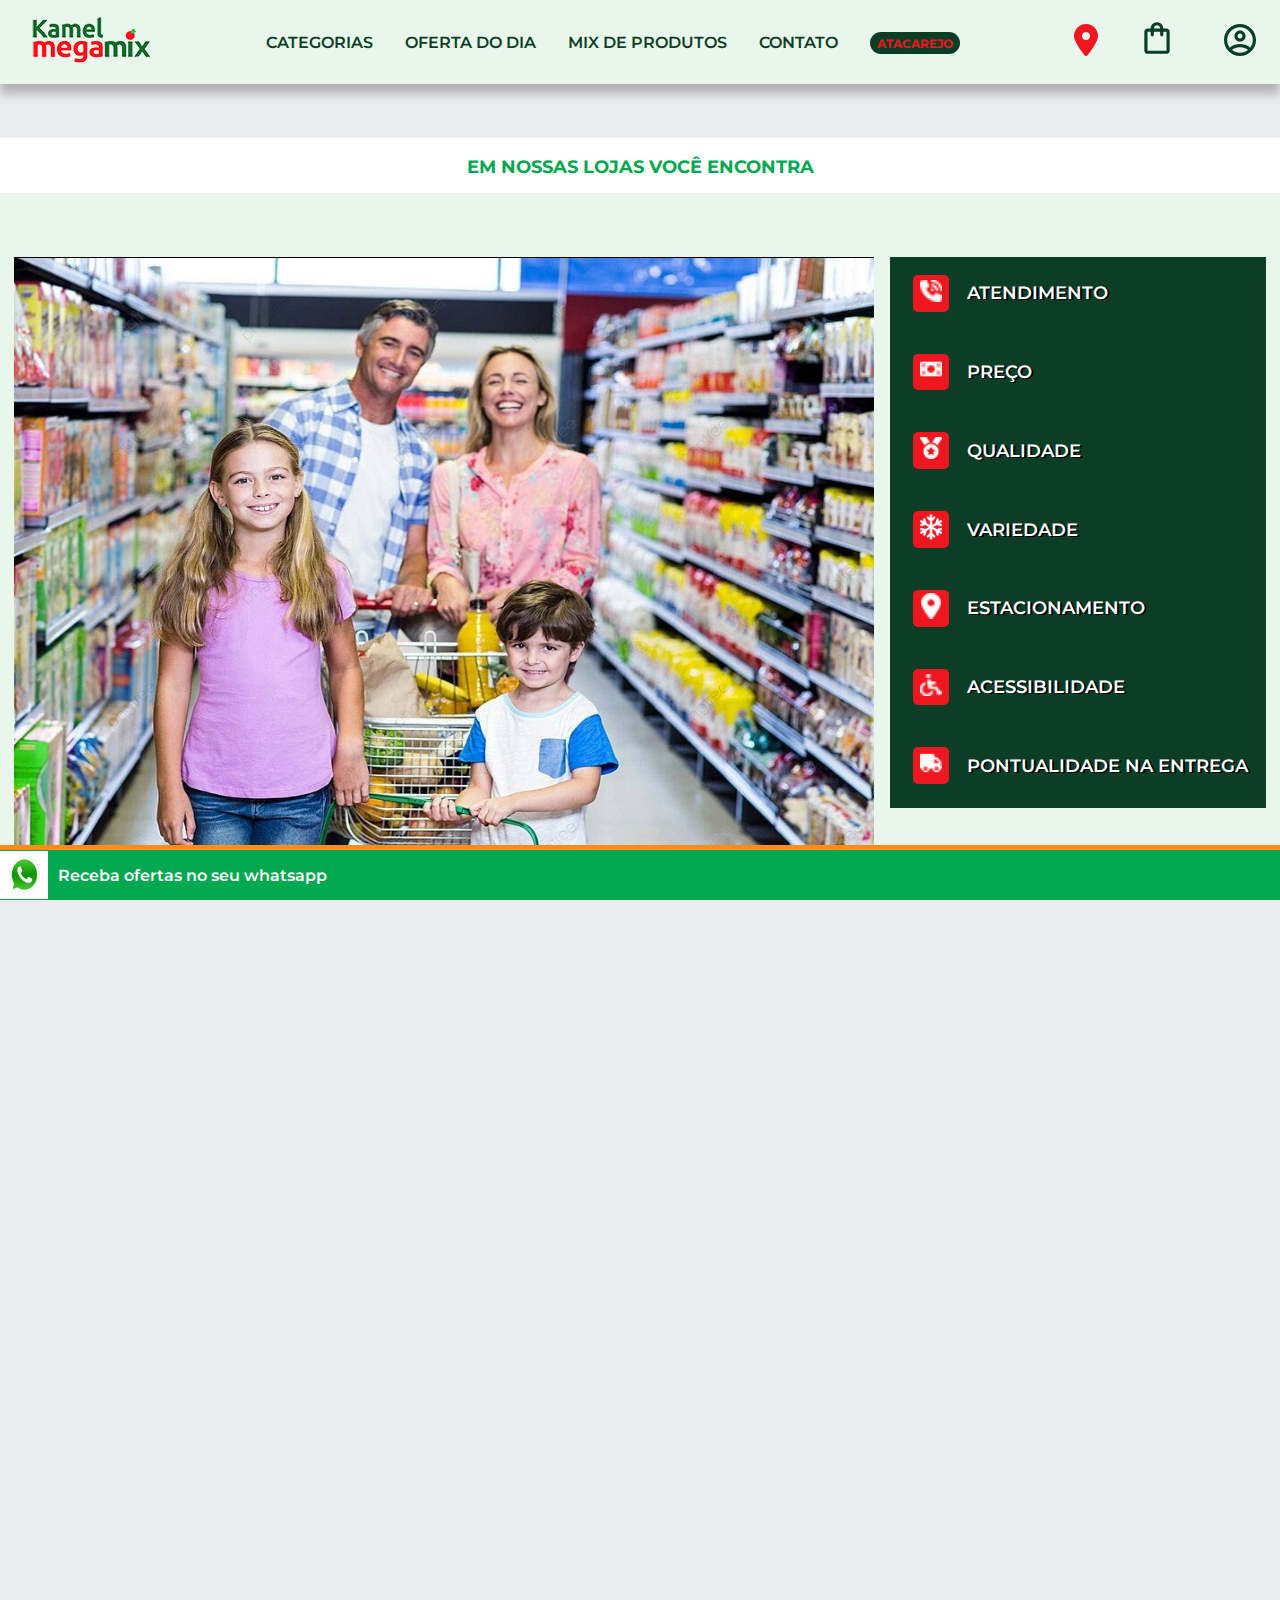
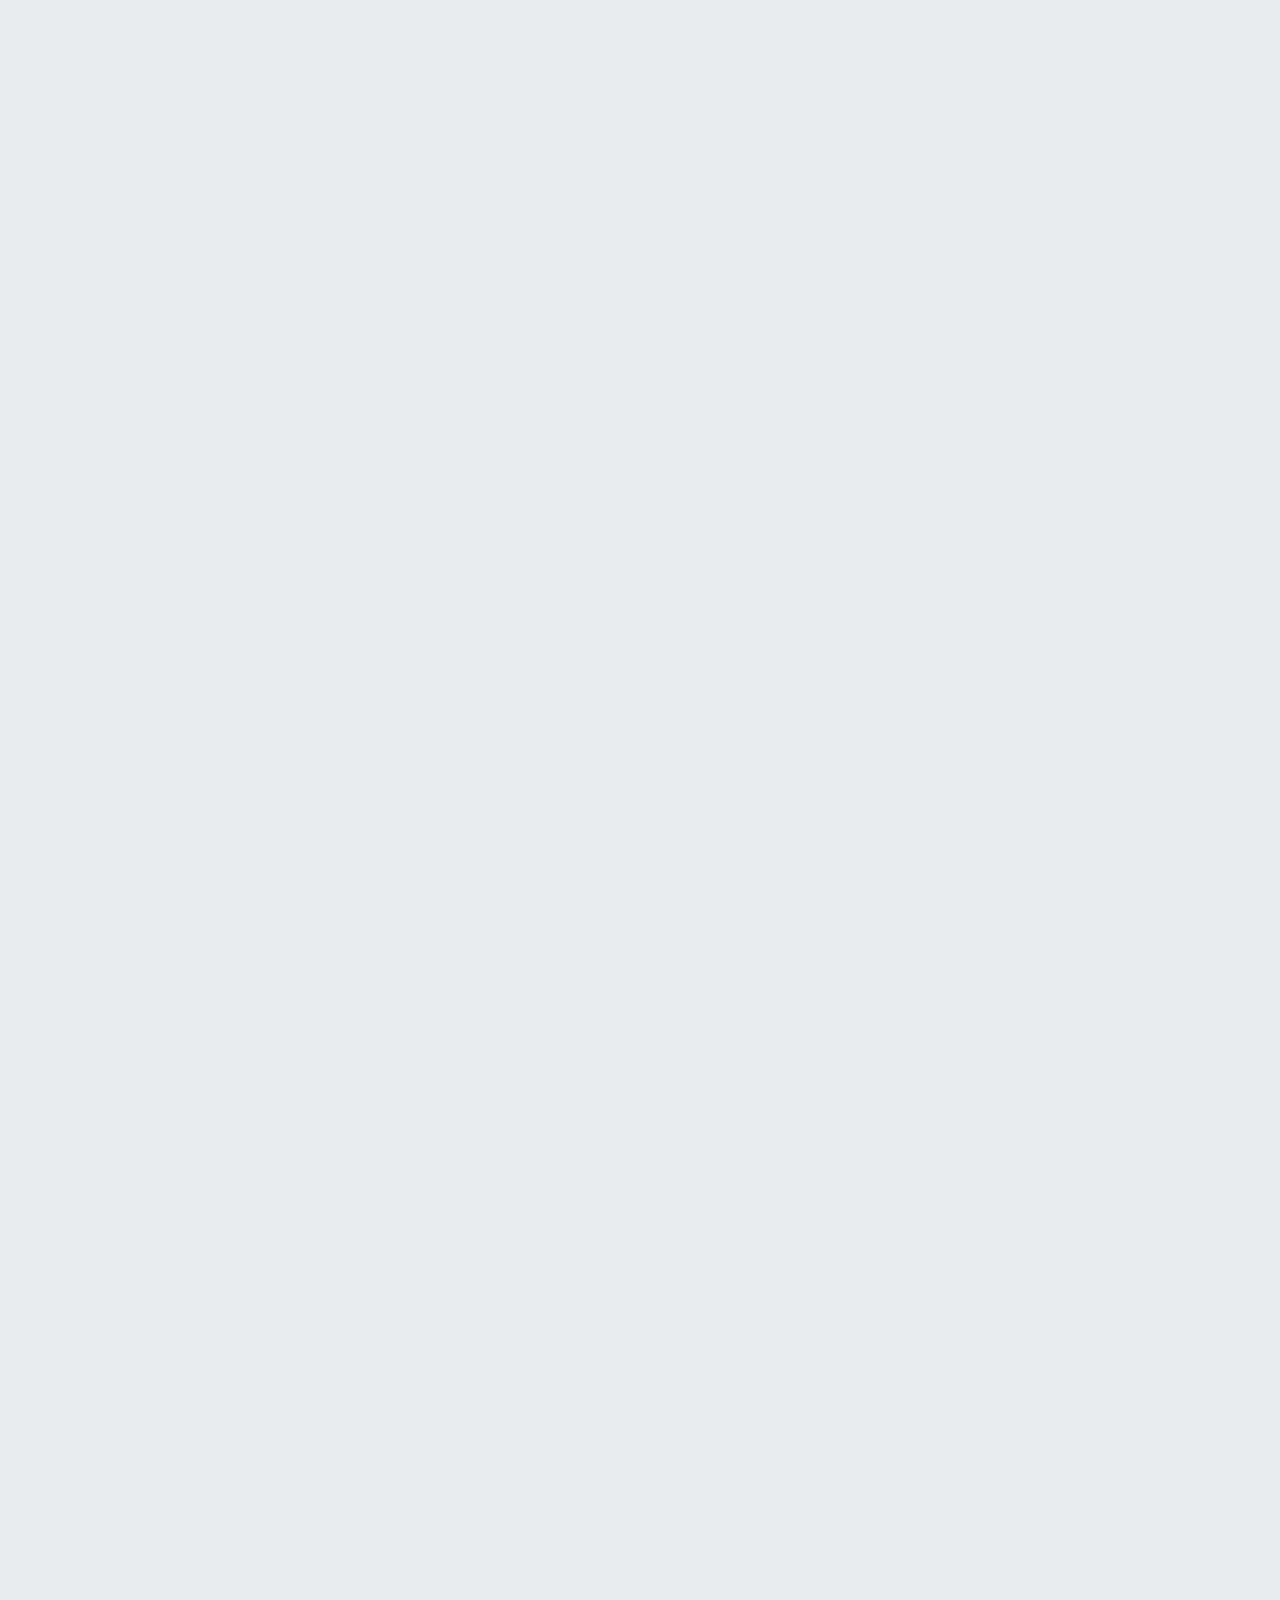
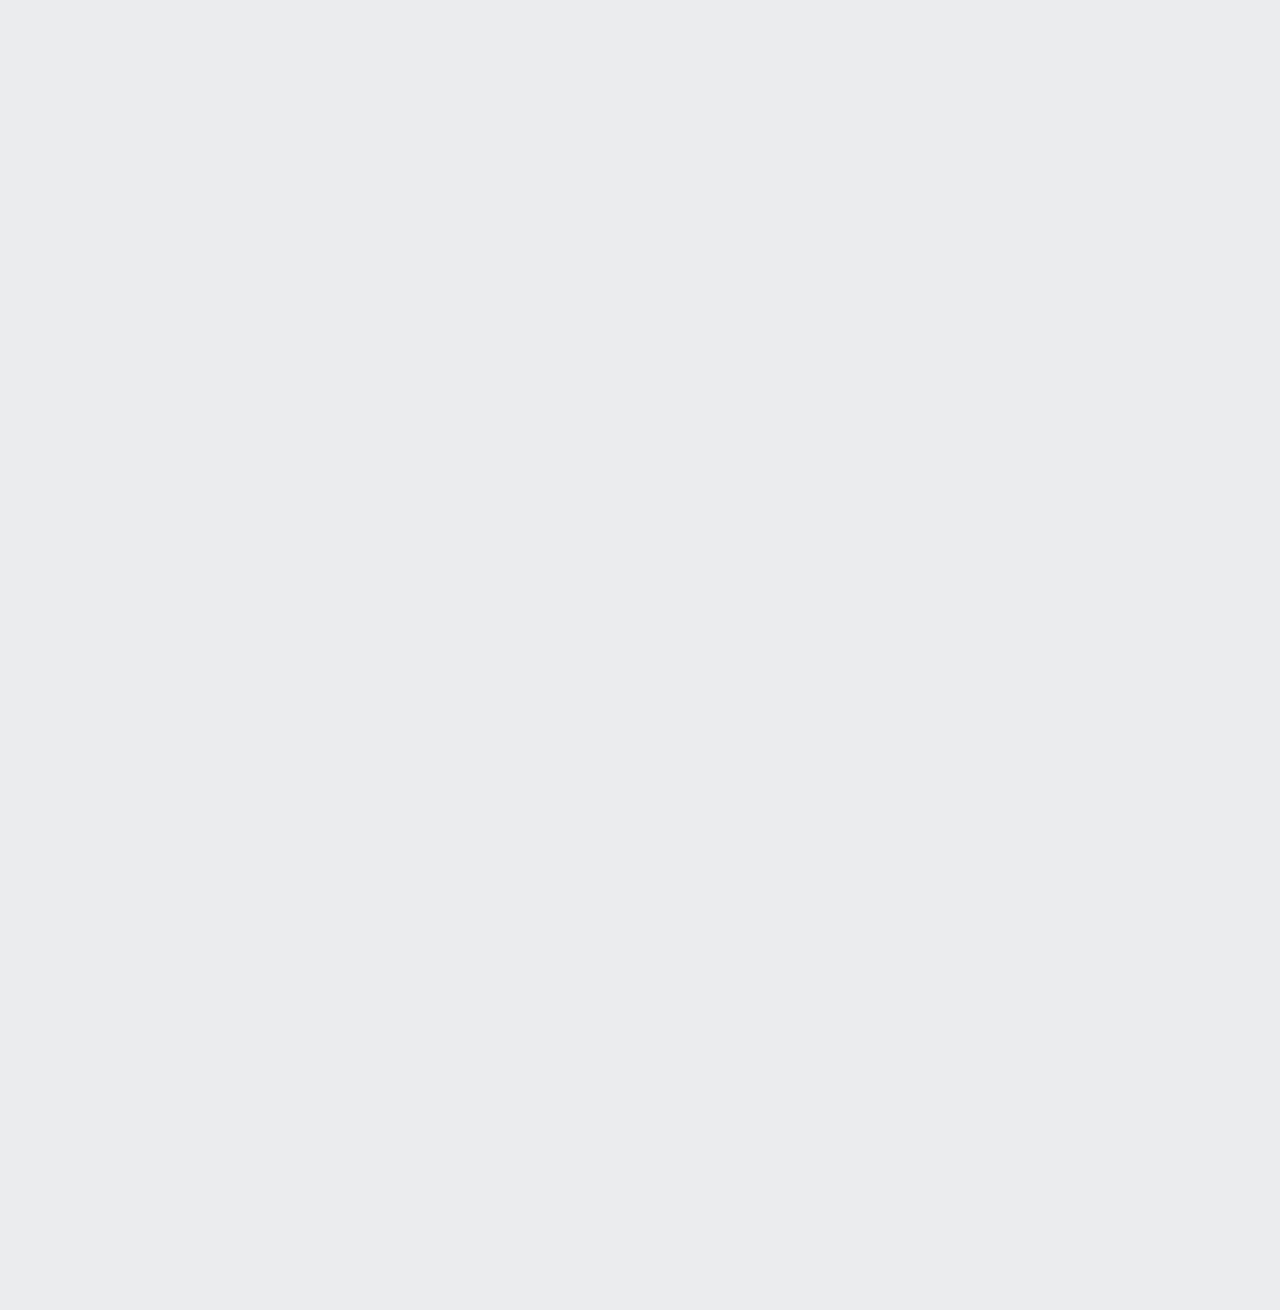
<file: pages/stores.html>
<!DOCTYPE html>
<html lang="pt-BR">
<head>
    <meta charset="UTF-8">
    <meta http-equiv="X-UA-Compatible" content="IE=edge">
    <meta name="viewport" content="width=device-width, initial-scale=1.0">
    <title>Megamix</title>
    <link rel="shortcut icon" type="image/x-icon" href="../thumbnail/ico/megamix-ico.ico">
    <link rel="stylesheet" href="../reset.css">
    <link rel="preconnect" href="https://fonts.googleapis.com">
    <link rel="preconnect" href="https://fonts.gstatic.com" crossorigin>
    <link href="https://fonts.googleapis.com/css2?family=Montserrat:wght@300;400;500;600;700&display=swap" rel="stylesheet">
    <link href="https://fonts.googleapis.com/css2?family=Josefin+Sans:wght@700&display=swap" rel="stylesheet">
    <link rel="stylesheet" href="https://cdn.jsdelivr.net/npm/swiper@11/swiper-bundle.min.css" />
    <link rel="stylesheet" href="../styles.css">
</head>
<body class="body-container">

    <header class="cabecalho">
        <div class="container">
            <!-- Begin menu hamburg (Mobile) -->
            <input type="checkbox" id="menu" class="container__botao">
            <label for="menu" class="container__rotulo">
                <span class="cabecalho__menu-hamburguer container__imagem"></span>
            </label>

            <ul class="lista-menu">
                <li class="lista-menu__titulo">Categorias</li>
                <li class="lista-menu__item">
                    <a href="../atacarejo.html" class="lista-menu__link">Atacarejo</a>
                </li>
                <li class="lista-menu__item">
                    <a href="receitas.html" class="lista-menu__link">Receitas</a>
                </li>
                <li class="lista-menu__item">
                    <a href="mix.html" class="lista-menu__link">Mix de Produtos</a>
                </li>
                <li class="lista-menu__item">
                    <a href="ofertas.html" class="lista-menu__link">Nossas Ofertas</a>
                </li>
                <li class="lista-menu__item">
                    <a href="stores.html" class="lista-menu__link">Encontre uma loja</a>
                </li>
                <li class="lista-menu__item">
                    <a href="jobs.html" class="lista-menu__link">Trabalhe Conosco</a>
                </li>
            </ul>
            <a href="../index.html">
                <img src="../thumbnail/logo-01.png" alt="KamelMegamix" class="container__imagem container__imagem--sm">
            </a>

            <a href="../index.html">
                <img src="../thumbnail/logo-nova-sf.svg" alt="KamelMegamix" class="container__imagem container__imagem--md">
            </a>
            <!-- End menu hamburg (Mobile) -->
        </div>

        <ul class="opcoes">
            <input type="checkbox" id="opcoes-menu" class="opcoes__botao"/>
            <label for="opcoes-menu" class="opcoes__rotulo">
                <li class="opcoes__item">Categorias</li>
            </label>

            <ul class="lista-menu">
                <li class="lista-menu__item">
                    <a href="../atacarejo.html" class="lista-menu__link">Atacarejo</a>
                </li>
                <li class="lista-menu__item">
                    <a href="receitas.html" class="lista-menu__link">Receitas</a>
                </li>
                <li class="lista-menu__item">
                    <a href="ofertas.html" class="lista-menu__link">Nossas Ofertas</a>
                </li>
                <li class="lista-menu__item">
                    <a href="stores.html" class="lista-menu__link">Encontre uma loja</a>
                </li>
                <li class="lista-menu__item">
                    <a href="jobs.html" class="lista-menu__link">Trabalhe Conosco</a>
                </li>
            </ul>
            
            <li class="opcoes__item"><a href="ofertas.html" class="opcoes__link">OFERTA DO DIA</a></li>
            <li class="opcoes__item"><a href="mix.html" class="opcoes__link">MIX DE PRODUTOS</a></li>
            <li class="opcoes__item"><a href="stores.html" class="opcoes__link">CONTATO</a></li>
            <li class="opcoes__item"><a href="../atacarejo.html" class="opcoes__link opcoes__link--atacarejo">Atacarejo</a></li>
        </ul>

        <div class="container">
            <!-- <img src="../thumbnail/menu/localizacao-br.svg" alt="Nossas Lojas" class="container__imagem container__imagem-transparente"> -->
            <a href="stores.html">
                <img src="../thumbnail/menu/localizacao-red.svg" alt="Nossas Lojas" class="container__imagem container__imagem--localizacao">
            </a>
            <a href="ofertas.html">
                <img src="../thumbnail/menu/compras.svg" alt="Compras" class="container__imagem container__imagem--compras">
            </a>
            <a href="#">
                <img src="../thumbnail/menu/user.svg" alt="Usuários" class="container__imagem container__imagem--user">
            </a>
        </div>

        <div class="box-whatsapp">
            <a href="https://api.whatsapp.com/send/?phone=36648444" target="_blank" class="box-link">
                <div class="box-whatsapp-icone"></div>
                <span class="box-link--texto">
                    Receba ofertas no seu whatsapp
                </span>
            </a>
        </div>
    </header>

    <section class="capa" id="store-capa">
        <div class="capa__container">
            <section class="banner capa__banner">
                <h2 class="banner__titulo capa__banner-titulo">Vem Pra Cá</h2>
            </section>
        </div>
    </section>

    <main>

        <section class="store">

            <h2 class="store__titulo" style="margin-top: 3em;">
                Em nossas lojas você encontra
            </h2>
            <div class="store__container">
                <div class="store__container--destaque">
                    <div class="store__container--destaque-box">
                        <img src="../thumbnail/destaques/familia-02.jpg" alt=""
                        class="store__container--destaque-box-imagem">
                    </div>
                    <!-- <p class="store__container--destaque-box-titulo">Em nossas lojas você encontra</p> -->
                    <div class="store__container--destaque-box">
                        <ul class="store__container--destaque-box-lista">
                            <li class="store__container--destaque-box-lista-item"><i class="test-atendimento test-shadow"></i> <p class="test-span">Atendimento</p></li>
                            <li class="store__container--destaque-box-lista-item"><i class="test-preco test-shadow"></i><p class="test-span"> preço</p></li>
                            <li class="store__container--destaque-box-lista-item"><i class="test-qualidade test-shadow"></i><p class="test-span"> qualidade</p></li>
                            <li class="store__container--destaque-box-lista-item"><i class="test-variedade test-shadow"></i><p class="test-span"> variedade</p></li>
                            <li class="store__container--destaque-box-lista-item"><i class="test-estacionamento test-shadow"></i><p class="test-span"> estacionamento</p></li>
                            <li class="store__container--destaque-box-lista-item"><i class="test-acessibilidade test-shadow"></i><p class="test-span"> acessibilidade</p></li>
                            <li class="store__container--destaque-box-lista-item"><i class="test-entrega test-shadow"></i><p class="test-span"> Pontualidade na entrega</p></li>
                        </ul>
                    </div>
                </div>
            </div>

            <h2 class="store__titulo">
                Fale conosco
            </h2>
            <div class="store__container--contato">
                <div class="store__container--box-contato">
                        <input
                        type="text"
                        name="nomeSobrenome"
                        class="contato__form--input-padrao"
                        placeholder="Nome e sobrenome"
                        required
                    />
                    <input
                        type="email"
                        name="email"
                        class="contato__form--input-padrao"
                        required
                        placeholder="seuemail@dominio.com"
                    />
                    <input
                        type="tel"
                        name="telefone"
                        class="contato__form--input-padrao"
                        required
                        placeholder="(xx)xxxxx-xxxx"
                    />
                </div>
                <div class="store__container--box-contato">
                    <input
                        type="text"
                        name="assunto"
                        class="contato__form--input-padrao"
                        required
                        placeholder="Assunto"
                    />
        
                    <label htmlFor="mensagem" class="contato__etiqueta">
                        Mensagem
                    </label>
        
                    <textarea
                        name="mensagem"
                        rows="3"
                        class="contato__form--input-padrao"
                    ></textarea>
                    <input type="button" value="Enviar" class="enviar" />
                </div>
            </div>
            <h2 class="store__titulo">
                KamelMegamix sempre um perto de você
            </h2>
            <div class="store__container">
                <div class="store__container--box">
                    <div class="store__container--row">
                        <div class="store__container--titulo">MATRIZ</div>
                        <div class="store__address">
                            <span class="store__address--icon"></span>
                            <p class="store__address--text">Av. Imbiara, 1825 - Vila Silverio, Araxá - MG, 38183-244</p>
                        </div>
                        <div class="store__address">
                            <span class="store__address--icon"></span>
                            <p class="store__address--text">(34) 3664-8444</p>
                        </div>
                        <div class="store__address mt-10">
                            <div class="store__localizacao">
                                <iframe src="https://www.google.com/maps/embed?pb=!1m14!1m8!1m3!1d15033.569393018686!2d-46.9404804!3d-19.6105171!3m2!1i1024!2i768!4f13.1!3m3!1m2!1s0x94b036553c26d811%3A0xa60b4f82ab4370e0!2sKamel%20Mega%20Mix!5e0!3m2!1spt-BR!2sbr!4v1699298950926!5m2!1spt-BR!2sbr" width="100%" height="100%" style="border:0;" allowfullscreen="" loading="lazy" referrerpolicy="no-referrer-when-downgrade"></iframe>
                            </div>
                        </div>
                    </div>
    
                    <div class="store__container--row">
                        <div class="store__container--titulo">FILIAL 1</div>
                        <div class="store__address">
                            <span class="store__address--icon"></span>
                            <p class="store__address--text">R. Pres. Olegário Maciel, 1040 - Centro, Araxá - MG, 38183-186</p>
                        </div>
                        <div class="store__address">
                            <span class="store__address--icon"></span>
                            <p class="store__address--text">(34) 3662-3333</p>
                        </div>
                        <div class="store__address mt-10">
                            <div class="store__localizacao">
                                <iframe src="https://www.google.com/maps/embed?pb=!1m18!1m12!1m3!1d3758.6702626682604!2d-46.9327338!3d-19.5986224!2m3!1f0!2f0!3f0!3m2!1i1024!2i768!4f13.1!3m3!1m2!1s0x94b036fab1bec0c1%3A0x46d016945362bcb4!2sR.%20Pres.%20Oleg%C3%A1rio%20Maciel%2C%201040%20-%20Centro%2C%20Arax%C3%A1%20-%20MG%2C%2038183-186!5e0!3m2!1spt-BR!2sbr!4v1699298845555!5m2!1spt-BR!2sbr" width="100%" height="100%" style="border:0;" allowfullscreen="" loading="lazy" referrerpolicy="no-referrer-when-downgrade"></iframe>
                            </div>
                        </div>
                    </div>
    
                    <div class="store__container--row">
                        <div class="store__container--titulo">FILIAL 2</div>
                        <div class="store__address">
                            <span class="store__address--icon"></span>
                            <p class="store__address--text">Av. Imbiara, 270 - Centro, Araxá - MG, 38183-244</p>
                        </div>
                        <div class="store__address">
                            <span class="store__address--icon"></span>
                            <p class="store__address--text">(34) 3664-7218</p>
                        </div>
                        <div class="store__address mt-10">
                            <div class="store__localizacao">
                                <iframe src="https://www.google.com/maps/embed?pb=!1m18!1m12!1m3!1d3758.7225811539374!2d-46.940840400000006!3d-19.5963824!2m3!1f0!2f0!3f0!3m2!1i1024!2i768!4f13.1!3m3!1m2!1s0x94b036e26b67e055%3A0xf10b073bb2fdcdd3!2sAv.%20Imbiara%2C%20270%20-%20Centro%2C%20Arax%C3%A1%20-%20MG%2C%2038183-244!5e0!3m2!1spt-BR!2sbr!4v1699298894539!5m2!1spt-BR!2sbr" width="100%" height="100%" style="border:0;" allowfullscreen="" loading="lazy" referrerpolicy="no-referrer-when-downgrade"></iframe>
                            </div>
                        </div>
                    </div>
                </div>
            </div>
        </section>

        <section class="box-whatsapp">
            <a href="https://api.whatsapp.com/send/?phone=36648444" target="_blank" class="box-link">
                <div class="box-whatsapp-icone"></div>
                <span class="box-link--texto">
                    Receba ofertas no seu whatsapp
                </span>
            </a>
        </section>
    </main>

    <hr />
    <footer class="rodape">
        <div class="rodape__mobile">
            <div class="rodape__alone">
                <!-- <h2 class="rodape__titulo">Kamel Megamix Supermercados</h2> -->
                <ul class="lista-rodape rodape__alone-rodape">
                    <li class="lista-rodape__item rodape__alone-item">
                        <a href="../index.html">
                            <img src="../thumbnail/logo-nova-sf.png" alt="KamelMegamix" class="rodape__logo">
                        </a>
                    </li>
                    <li class="lista-rodape__item rodape__alone-item">
                        <input type="email" class="rodape__cadastro" placeholder="Cadastre seu e-mail" />
                    </li>
                </ul>

                <div class="lista-rodape--redessociais">
                    <ul class="redessociais--container">
                        <li class="redessociais--item mt-10">
                            <a href="#" class="redessociais--link">
                                <img src="../thumbnail/redes/facebook.svg" alt="Facebook" class="redessociais-icon" />
                            </a>
                        </li>
                        <li class="redessociais--item">
                            <a href="#" class="redessociais--link">
                                <img src="../thumbnail/redes/instagram.svg" alt="Instagram"  class="redessociais-icon" />
                            </a>
                        </li>
                        <li class="redessociais--item">
                            <a href="#" class="redessociais--link">
                                <img src="../thumbnail/redes/twitter.svg" alt="Twitter"  class="redessociais-icon" />
                            </a>
                        </li>
                        <li class="redessociais--item">
                            <a href="#" class="redessociais--link">
                                <img src="../thumbnail/redes/youtube.svg" alt="Youtube"  class="redessociais-icon" />
                            </a>
                        </li>
                    </ul>
                        <p class="redessociais--texto">Horário de atendimento:</p>
                        <p class="redessociais--texto redessociais--middle">De segunda a domingo, das 08h às 22h</p>
                        <p class="redessociais--texto"> *Horário de Brasília</p>
                </div>

                <div class="accordion">
                
                    <div class="accordion_item" >
                        <div class="accordion_header">
                            <span>
                                Atendimento
                            </span>
                            <div class="icon">
                                +
                            </div>
                        </div>
        
                        <div class="accordion_content">
                            <!-- <p>
                                On the other hand, we denounce with righteous indignation and dislike men who are so beguiled and demoralized by the charms of pleasure of the moment, so blinded by desire, that they cannot foresee the pain and trouble that are bound to ensue; and equal blame belongs to those who fail in their duty through weakness
                            </p> -->
                            <ul class="lista-rodape lista-rodape--accordion">
                                <li class="lista-rodape__item lista-rodape__item--accordion"><a href="#" class="lista-rodape__item--accordion-link">Minha conta</a> </li>
                                <li class="lista-rodape__item lista-rodape__item--accordion"><a href="#" class="lista-rodape__item--accordion-link">Meus pedidos</a> </li>
                                <li class="lista-rodape__item lista-rodape__item--accordion">
                                    <a href="stores.html" class="lista-rodape__item--accordion-link">
                                        Encontre uma loja
                                    </a> 
                                </li>
                                <li class="lista-rodape__item lista-rodape__item--accordion"><a href="#" class="lista-rodape__item--accordion-link">Perguntas frequentes</a> </li>
                            </ul>
                        </div>
                    </div>

                    <div class="accordion_item" >
                        <div class="accordion_header">
                            <span>
                                Institucional
                            </span>
                            <div class="icon">
                                +
                            </div>
                        </div>
        
                        <div class="accordion_content">
                            <ul class="lista-rodape lista-rodape--accordion">
                                <li class="lista-rodape__item lista-rodape__item--accordion">
                                    <a href="jobs.html" class="lista-rodape__item--accordion-link">Trabalhe conosco</a>
                                </li>
                                <li class="lista-rodape__item lista-rodape__item--accordion">
                                    <a href="#" class="lista-rodape__item--accordion-link">Diversidade</a>
                                </li>
                                <li class="lista-rodape__item lista-rodape__item--accordion">
                                    <a href="receitas.html" class="lista-rodape__item--accordion-link">Receitas</a>
                                </li>
                            </ul>
                        </div>
                    </div>

                    <div class="accordion_item" >
                        <div class="accordion_header">
                            <span>
                                Políticas KamelMegamix
                            </span>
                            <div class="icon">
                                +
                            </div>
                        </div>
        
                        <div class="accordion_content">
                            <ul class="lista-rodape lista-rodape--accordion">
                                <li class="lista-rodape__item lista-rodape__item--accordion">Politica de Trocas e Devoluções</li>
                                <li class="lista-rodape__item lista-rodape__item--accordion">Termo de Uso</li>
                                <li class="lista-rodape__item lista-rodape__item--accordion">Política de Privacidade</li>
                            </ul>
                        </div>
                    </div>

                    <div class="accordion_item">
                        <div class="accordion_header">
                            <span>
                                Formas de Pagamento
                            </span>
                            <div class="icon">
                                +
                            </div>
                        </div>
        
                        <div class="accordion_content">
                            <ul class="lista-rodape lista-rodape--accordion">
                                <li class="lista-rodape__item lista-rodape__item--accordion">
                                    <div class="lista-rodape__item-convenios">
                                        <img src="../thumbnail/convenios/alelo.png" alt="Alelo" class="lista-rodape__item-thumbnail" />
                                        <img src="../thumbnail/convenios/amex.png" alt="Amex" class="lista-rodape__item-thumbnail" />
                                        <img src="../thumbnail/convenios/aura.png" alt="Aura" class="lista-rodape__item-thumbnail" />
                                        <img src="../thumbnail/convenios/cabal.png" alt="Cabal" class="lista-rodape__item-thumbnail" />
                                        <img src="../thumbnail/convenios/convenios.png" alt="Convenios" class="lista-rodape__item-thumbnail" />
                                        <img src="../thumbnail/convenios/visa.png" alt="Visa" class="lista-rodape__item-thumbnail" />
                                        <img src="../thumbnail/convenios/vr.png" alt="VR" class="lista-rodape__item-thumbnail" />
                                        <img src="../thumbnail/convenios/elo.png" alt="Elo" class="lista-rodape__item-thumbnail" />
                                        <img src="../thumbnail/convenios/mastercard.png" alt="Mastercard" class="lista-rodape__item-thumbnail" />
                                        <img src="../thumbnail/convenios/sodexo.png" alt="Sodexo" class="lista-rodape__item-thumbnail" />
                                        <img src="../thumbnail/convenios/ticket.png" alt="Ticket" class="lista-rodape__item-thumbnail" />
                                        <img src="../thumbnail/convenios/valecard.png" alt="ValeCard" class="lista-rodape__item-thumbnail" />
                                        <img src="../thumbnail/convenios/valemais.png" alt="Valemais" class="lista-rodape__item-thumbnail" />
                                    </div>
                                </li>
                            </ul>
                        </div>
                    </div>

                </div>
            </div>
        </div>

        <div class="rodape__screen">
            <div class="rodape__alone">
                <div class="rodape__alone-container">
                    <ul class="lista-rodape lista-rodape--base">
                        <li class="lista-rodape__titulo lista-rodape__titulo--base"> 
                           <a href="../index.html"><img src="../thumbnail/logo-nova-sf.png" alt="KamelMegamix" class="rodape__logo" /></a> 
                        </li>
                        <li class="lista-rodape__item lista-rodape__item--base">
                            <input type="email" class="rodape__cadastro" placeholder="Cadastre seu e-mail" />
                        </li>
                        <li class="lista-rodape__item lista-rodape__item--base">
                            <div class="lista-rodape--redessociais">
                                <ul class="redessociais--container">
                                    <li class="redessociais--item">
                                        <a href="#" class="redessociais--link">
                                            <img src="../thumbnail/redes/facebook.svg" alt="Facebook" class="redessociais-icon" />
                                        </a>
                                    </li>
                                    <li class="redessociais--item">
                                        <a href="#" class="redessociais--link">
                                            <img src="../thumbnail/redes/instagram.svg" alt="Instagram"  class="redessociais-icon" />
                                        </a>
                                    </li>
                                    <li class="redessociais--item">
                                        <a href="#" class="redessociais--link">
                                            <img src="../thumbnail/redes/twitter.svg" alt="Twitter"  class="redessociais-icon" />
                                        </a>
                                    </li>
                                    <li class="redessociais--item">
                                        <a href="#" class="redessociais--link">
                                            <img src="../thumbnail/redes/youtube.svg" alt="Youtube"  class="redessociais-icon" />
                                        </a>
                                    </li>
                                </ul>
                                    <p class="redessociais--texto">Horário de atendimento:</p>
                                    <p class="redessociais--texto redessociais--middle">De segunda a domingo, das 08h às 22h</p>
                                    <p class="redessociais--texto"> *Horário de Brasília</p>
                            </div>
                        </li>

                    </ul>
                    <ul class="lista-rodape">
                        <li class="lista-rodape__titulo"> Atendimento</li>
                        <li class="lista-rodape__item"><a href="#" class="lista-rodape__link">Minha conta</a></li>
                        <li class="lista-rodape__item"><a href="#" class="lista-rodape__link">Meus pedidos</a></li>
                        <li class="lista-rodape__item"><a href="stores.html" class="lista-rodape__link">
                            Encontre uma loja
                        </a></li>
                        <li class="lista-rodape__item"><a href="#" class="lista-rodape__link">Perguntas frequentes</a></li>
                    </ul>
                    <ul class="lista-rodape">
                        <li class="lista-rodape__titulo">Institucional</li>
                        <li class="lista-rodape__item"><a href="jobs.html" class="lista-rodape__link">Trabalhe conosco</a></li>
                        <li class="lista-rodape__item"><a href="#" class="lista-rodape__link">Diversidade</a></li>
                        <li class="lista-rodape__item"><a href="receitas.html" class="lista-rodape__link">Receitas</a></li>
                    </ul>
                    <ul class="lista-rodape">
                        <li class="lista-rodape__titulo">Políticas KamelMegamix</li>
                        <li class="lista-rodape__item"><a href="#" class="lista-rodape__link">Politica de Trocas e Devoluções</a></li>
                        <li class="lista-rodape__item"><a href="#" class="lista-rodape__link">Termo de Uso</a></li>
                        <li class="lista-rodape__item"><a href="#" class="lista-rodape__link">Política de Privacidade</a></li>
                    </ul>
                    <ul class="lista-rodape">
                        <li class="lista-rodape__titulo">Formas de Pagamento</li>
                        <li class="lista-rodape__item">
                            <div class="lista-rodape__item-convenios">
                                <img src="../thumbnail/convenios/alelo.png" alt="Alelo" class="lista-rodape__item-thumbnail" />
                                <img src="../thumbnail/convenios/amex.png" alt="Amex" class="lista-rodape__item-thumbnail" />
                                <img src="../thumbnail/convenios/aura.png" alt="Aura" class="lista-rodape__item-thumbnail" />
                                <img src="../thumbnail/convenios/cabal.png" alt="Cabal" class="lista-rodape__item-thumbnail" />
                                <img src="../thumbnail/convenios/convenios.png" alt="Convenios" class="lista-rodape__item-thumbnail" />
                                <img src="../thumbnail/convenios/visa.png" alt="Visa" class="lista-rodape__item-thumbnail" />
                                <img src="../thumbnail/convenios/vr.png" alt="VR" class="lista-rodape__item-thumbnail" />
                                <img src="../thumbnail/convenios/elo.png" alt="Elo" class="lista-rodape__item-thumbnail" />
                                <img src="../thumbnail/convenios/mastercard.png" alt="Mastercard" class="lista-rodape__item-thumbnail" />
                                <img src="../thumbnail/convenios/sodexo.png" alt="Sodexo" class="lista-rodape__item-thumbnail" />
                                <img src="../thumbnail/convenios/ticket.png" alt="Ticket" class="lista-rodape__item-thumbnail" />
                                <img src="../thumbnail/convenios/valecard.png" alt="ValeCard" class="lista-rodape__item-thumbnail" />
                                <img src="../thumbnail/convenios/valemais.png" alt="Valemais" class="lista-rodape__item-thumbnail" />
                            </div>
                        </li>
    
                    </ul>
                </div>
            </div>
            <div class="rodape__below">
                <div class="rodape__below-copyright">
                    <p>
                        Copyright © 2005 - 2023 Supermercado KamelMegamix.<br>
                        Todo o conteúdo deste site é de uso exclusivo do Kamel Megamix Ltda.
                    </p>
                </div>
                <div class="rodape__below-parceiro">
                    <a href="https://araxaprojetosweb.com.br/" target="_blank" class="rodape__below-link">
                        <span class="rodape__below-parceiro-texto">Desenvolvido por</span>
                        <img src="../thumbnail/ico/logo-01.png" alt="" class="rodape__below-img">
                    </a>
                </div>
            </div>
        </div>
    </footer>
        
    <script src="../script-accordion.js"></script>

    <div vw class="enabled">
        <div vw-access-button class="active"></div>
        <div vw-plugin-wrapper>
          <div class="vw-plugin-top-wrapper"></div>
        </div>
      </div>
      <script src="https://vlibras.gov.br/app/vlibras-plugin.js"></script>
      <script>
        new window.VLibras.Widget();
      </script>
      

</body>
</html>
</file>
<file: styles.css>
@import url("./estilos/base.css");
@import url("./estilos/header.css");
@import url("./estilos/banner.css");
@import url("./estilos/footer.css");
@import url("./estilos/carrossel.css");
@import url("./estilos/accordion.css");
@import url("./estilos/destaques.css");
@import url("./estilos/tabloide.css");
@import url("./estilos/pagination.css");
@import url("./estilos/stores.css");
@import url("./estilos/jobs.css");
@import url("./estilos/contato.css");
@import url("./estilos/receitas.css");

:root{
    --fonte-principal: "Montserrat", sans-serif;
    --fonte-secundaria:"Josefin Sans";
    --cor-de-fundo:#EBECEE;
    --branco: #ffffff;
    --laranja: #ff8c16;
    --amarelo: rgb(245, 245, 23);
    --red-libano: #EE161F;
    --red-capa: #ee161f94;
    --red-faixada: #7c191d5c;
	--green-libano: #00A850;
    --green-dark: #0b3e24;
    --green-capa: #7c9f8496;
    --green-shadow: #e6f9eac4;
    --green-gradiente: linear-gradient(97.54deg, #00A850 35.49%, #03fc7b 165.37%);
    --cinza-escuro: #858585;
    --cinza-normal: #554c4c;
    --cinza-claro:#e1e1e1;
    --cinza-shadow: #00000040;
    --cinza-black: #5e5656;

}
html, body, .capa{
    font-family: var(--fonte-principal);
    font-weight: 400;
    font-size: 16px;
    background-color: var(--cor-de-fundo);
    overflow-x: hidden;
    height: 100%;
}

.capa{height: auto;}
.capa__banner--box{
    display: flex;
    justify-content: space-around;
    align-items: center;
}
.capa__banner--imagem {
    width: 90px;
    height: 80px;
    border-radius: 50%;
    object-fit: cover;
}
.capa__banner--receita{
    border-radius: 180px;
    padding: 15px;
    margin: 1em 0.5em;
}
.capa__banner-titulo{
    font-size: 24px;
}
.capa__banner-titulo-slogan{
    display: none;
}
@media screen and (min-width:1024) {
    .capa__banner-titulo{
        font-size: 32px;
    }
    .capa__banner{
        padding: 1.5em 0;
    }
}
/* @media screen and (min-width:1528px) { */
    @media screen and (min-width:1328px) {
    body.body-container{
        width: 100%;
        height: 100%;
        background: url('/thumbnail/backgrounds/corredor-01.png');
        /* background: url(https://c.pxhere.com/images/a5/af/5b8510cb3f5139c9e56d36e9bd0b-1456559.jpg!d); */
        background-repeat: no-repeat;  
        background-attachment: fixed;
        background-size: cover;
        font-family: var(--fonte-principal);
        font-weight: 400;
        font-size: 16px;
    }   

    body.body-container-atacado{
        width: 100%;
        height: 100%;
        background: url('/thumbnail/backgrounds/porta-palets-01.jpg');
        background-repeat: no-repeat;  
        background-size: cover;
        background-attachment: fixed;
        font-family: var(--fonte-principal);
        font-weight: 400;
        font-size: 16px;
    }   

        /* Para */
    .banner{
        display: none;
    }
    /* Volta */
    .capa__banner{
        display: block;
    }
    .capa{
        display: table;
        width: 100%;
        height: 100%;
        background-color: transparent;
    }
    .capa__container{
        display: table-cell;
        vertical-align: middle;
    }
    .capa__banner{
        /* background-color: var(--green-capa); */
        background-color: var(--green-shadow);
        box-shadow: 0px 10px 10px 0px var(--red-faixada);
        /* width: 42%; */
        width: 50%;
        height: auto;
        margin: 0 auto;
        display: flex;
        justify-content: center;
        align-items: center;
        flex-direction: column;   
        color: var(--green-dark);
    }
    .capa__botao{
        width: 40%;
        padding: 0.7em;
        border-radius: 28px;
    }
    .capa__banner-titulo{
        /* font-size: 34px; */
        font-size: 60px;
        /* color: wheat; end */
        text-shadow: 1.6px 1px #eff7f6ed;
        letter-spacing: -0.05em;
    }
    /* .capa__banner-texto{font-size: 22px;} */
    .capa__banner-texto--button{
        border: 1px solid var(--branco);
        border-radius: 25px;
        padding: 0.3em 1.2em;
        margin-bottom: 0.5em; color: var(--branco);
        background-color: var(--red-libano);
    }
    .capa__banner-titulo-slogan{
        display: block;
        background-color: var(--red-capa);
        box-shadow: 0px 4px 6px 0px var(--branco);
        width: 50%;
        /* width: 42%; */
        height: auto;
        margin: 1em auto;
        padding: 0;
        padding: .5em 2.0em;
        text-align: center;
        text-transform: uppercase;
    }
    .capa__banner-titulo-slogan--atacado{
        background-color: var(--green-dark);
    }
    .capa__banner-texto--tipografia{
        color: var(--branco);
        font-size: 26px; 
        padding: 0.2em 0 .2em 0;
    }
    .capa__banner--receita{
        background-color: var(--red-faixada);
        color: var(--branco);
        box-shadow: 0px 10px 10px 0px var(--red-faixada);
    }
    .capa__banner--imagem{
        width: 180px;
        height: 180px;
        border-radius: 50%;
        object-fit: cover;
    }
}
@media screen and (min-width:1528px) {
    .capa__banner-titulo{
        /* font-size: 48px; */
        font-size: 60px;
    }
}
</file>
<file: estilos/atacarejo/atacado.css>
img[src*="localizacao"] {
    content: url("../../thumbnail/menu/localizacao-br.svg");
}
.capa__container--atacarejo{
    border-top: 3px solid beige;
}
.opcoes__item-atacarejo{
    color: var(--branco);
}
.rodape__alone-atacarejo{
    background-color: var(--red-libano);
}
.rodape__logo-atacarejo{
    background-color: beige;
    padding: 0.5em 0.7em;
    border-radius: 5px;
}
.store__localizacao--atacado {
    width: 100vw;
    height: 420px;
  }
.store__container--titulo-atacarejo{
    background-color: var(--green-libano);
}
.store__container--row-atacarejo{
    background-color: var(--red-libano);
}
.opcoes__link--atacarejos{
    color: var(--branco);
}
.container-atacarejo{
    background-color: var(--red-libano);
    height: 85px;
}
.cabecalho-atacarejo{
    background-color: var(--red-libano);
}
.lista-menu-atacarejo{
    background-color: var(--red-libano);
}
.atacado__frame-pdf{
    display: block; 
    width:100%; 
    height:480px; 
    border: none;
}
.cap__banner-atacarejo{
    background-color: var(--red-libano);
}
#oferta-atacado{
    display: block;
    width: vw;
    min-height: vh;
    margin: 2em auto;
}
.capa__banner-titulo-atacarejo{
    color: var(--branco);
}
.capa__banner-texto-atacarejo{
    color: wheat;
}
@media screen and (min-width:1024px) {
    .capa__banner-titulo-atacarejo{
        color: var(--branco);
    }
    .capa__banner-texto-atacarejo{
        color: wheat;
    }
    .cabecalho-atacarejo{
        background-color: var(--red-capa);
    }
    .lista-menu-atacarejo{
        background-color: var(--red-capa);
    }
    .container-atacarejo{
        background-color: beige;
        height: 85px;
    }
    img[src*="localizacao"] {
        content: url("../../thumbnail/menu/localizacao-red.svg");
    }
    .capa__container--atacarejo{
        border-top: 0;
    }   
}
@media screen and (min-width:1328px) {
    .container-atacarejo{
        background-color: beige;
        height: 85px;
    }
    /* .cabecalho-atacarejo{
        background-color: var(--red-capa);
    } */
    #oferta-atacado{
        display: block;
        width: 1280px;
        min-height: 720px;
        margin: 2em auto;
        background: #333;
    }
    .atacado__frame-pdf{
        width:100%; 
        height: 680px; 
    }
    .cap__banner-atacarejo{
        background-color: var(--red-capa);
    }
    .store__localizacao--atacado {
        /* width: 80%; */
        height: 620px;
    }
    .rodape__alone-atacarejo{
        background-color: var(--red-capa);
    }
}
</file>
<file: estilos/nav-tabs.css>
@import url('https://fonts.googleapis.com/css?family=Bree+Serif');
    .mix__produtos-item-texto-preco {
    margin: 0 0 0.5em;
    font-family: 'Bree Serif', serif;
    font-size: 32px;
    }
    .mix__produtos-item-texto-descricao {
    border-top: 1px solid rgba(0,0,0,0.3);
    font-size: 14px;
    line-height: 1.2;
    }
    .tabs, .tabs1, .tabs2 {
        position: relative;
        display: flex;
        justify-content: space-around;
        flex-wrap: wrap;
        width: 100%;
        background: var(--branco);
        box-shadow: 0 48px 80px -32px rgba(0,0,0,0.3);
    }
    .input {
    position: absolute;
    opacity: 0;
    }
    .label {
    width: 100%;
    padding: 10px 30px;
    /* background: #e5e5e5; */
    cursor: pointer;
    font-weight: bold;
    font-size: 18px;
    color: var(--red-libano);
    transition: background 0.1s, color 0.1s;
    }
    .label:hover {
    background: var(--red-capa);
    color: var(--branco);
    }
    .label:active {
    background: #ccc;
    
    }
    .input:focus + .label {
    z-index: 1;
    }
    .input:checked + .label {
    background: #fff;
    color: var(--green-libano);
    border-bottom:5px solid var(--green-libano);
    }
    @media (min-width: 600px) {
    .label {
        width: auto;
    }
    }
    .panel {
    display: none;
    padding: 20px 30px 30px;
    background: #fff;
    border-top: 2px solid var(--green-libano);
    }
    @media (min-width: 600px) {
    .panel {
        order: 99;
    }
    }
    .input:checked + .label + .panel {
        display: block;
    }
</file>
<file: estilos/mix.css>
.mix__container{
    width: 98%; 
    margin: 0 auto;
}
.mix__container-row{
    display: none;
}
.mix__container-main{
    height: 220px; 
    margin: 2em auto;
}
.mix__container-main-imagem{
    width: 100%;
    height: 100%;
    object-fit: initial;
}
.mix__container-row-left{
    width: 50%; 
    margin: 0 0.4em 0 0;
}
.mix__container-row-right{
    width: 50%; 
}
.mix__produtos{
    display: flex;
    justify-content: center; 
    align-items: flex-start;
    flex-direction: column; 
}
.mix__produtos-item-main{
    display: flex;
    flex-direction: column;
    justify-content: center;
    text-align: center;  
    width: 100%; 
    height: 300px;
    border: 2px solid rgb(72, 60, 60);
    border-radius: 10px; 
    margin-right: 0.5em;  
    overflow: hidden;
    box-sizing: border-box;
}
.mix__produtos-item-main--reset{
    border: 0;
}
.mix__produtos-item-main-imagem{
    width: 100%; 
    height: 100%; 
    object-fit: cover;
}
.mix__produtos-item-main-imagem--alinhar{
    height: auto;
    object-fit: contain;
}
.mix__produtos-item-middle{
    text-align: center;
    width: 100%;
    height: 330px;
    padding: .5em 0;
    border: 1px solid rgb(72, 60, 60);
    border-radius: 5px;
    margin-top: .4em;
    margin-right: .4em;
    box-sizing: border-box;
}
.mix__produtos-item-middle-imagem{
    object-fit: contain;
    width: 100%;
    height: 200px;
    margin: .2em 0;
    box-sizing: border-box;
}
.mix__produtos-item-texto{
    display: flex;
    flex-direction: column;
    justify-content: space-between;
    height: 38%;
}
@media screen and (min-width:880px) {
    .mix__produtos{
        flex-direction: row;
    }
    .mix__produtos-item-main{
        flex-direction: row;
        width: 20%; 
        height: 330px;
    }
    .mix__produtos-item-middle{
        width: 20%;
        margin-top: 0;
    }
}

@media screen and (min-width:1024px) {

    .mix__container-main{
        height: 220px; 
        margin:0;
        margin-top: 2em;
    }
    /* .mix__container-main-imagem{
        width: 100%;
        height: 100%;
        object-fit: initial;
    } */
    /* .mix__container-main-tipografia-teste{
            text-align: center;
            display: flex;
            flex-direction: column;
            justify-content: center;
            font-size: 2em;
            color: #fff;
            font-weight: bold;
    } */

}
@media screen and (min-width:1328px) {
    .mix__container{
        width: 96%; 
    }
    .mix__container-row{
        display: flex;
        height: 180px; 
        margin: 1em 0;
    }
    .mix__container-row-left{
        width: 50%; 
        /* margin: 0 1em 0 0; */
    }
    .mix__container-row-right{
        width: 50%; 
    }
    .mix__produtos{
        display: flex;
        justify-content: center; 
        align-items: flex-start;
    }
    .mix__produtos-item-main{
        display: flex;
        flex-direction: column;
        justify-content: center;
        text-align: center;  
        width: 20%; 
        height: 330px;
        /* border: 2px solid rgb(72, 60, 60); */
        border-radius: 10px; 
        margin-right: 1em;  
        overflow: hidden;
        box-sizing: border-box;
    }
    .mix__produtos-item-main--reset{
        border: 0;
    }
    .mix__produtos-item-main-imagem{
        width: 100%; 
        height: 100%; 
        object-fit: cover;
    }
    .mix__produtos-item-main-imagem--alinhar{
        height: auto;
    }
    .mix__produtos-item-middle{
        text-align: center; 
        width: 20%; 
        height: 330px;
        padding: 1em 0; 
        border: 2px solid rgb(72, 60, 60);
        border-radius: 10px;
        margin-right: 1em; 
        box-sizing: border-box;
    }
    .mix__produtos-item-middle-imagem{
        width: 200px; 
        height: 200px; 
        box-sizing: border-box;
    }
    .mix__produtos-item-texto{
        display: flex;
        flex-direction: column;
        justify-content: space-between;
        height: 38%;
    }

}

@media screen and (min-width:1528px) {
    .mix__container{
        width: 90%; 
    }
}
</file>
